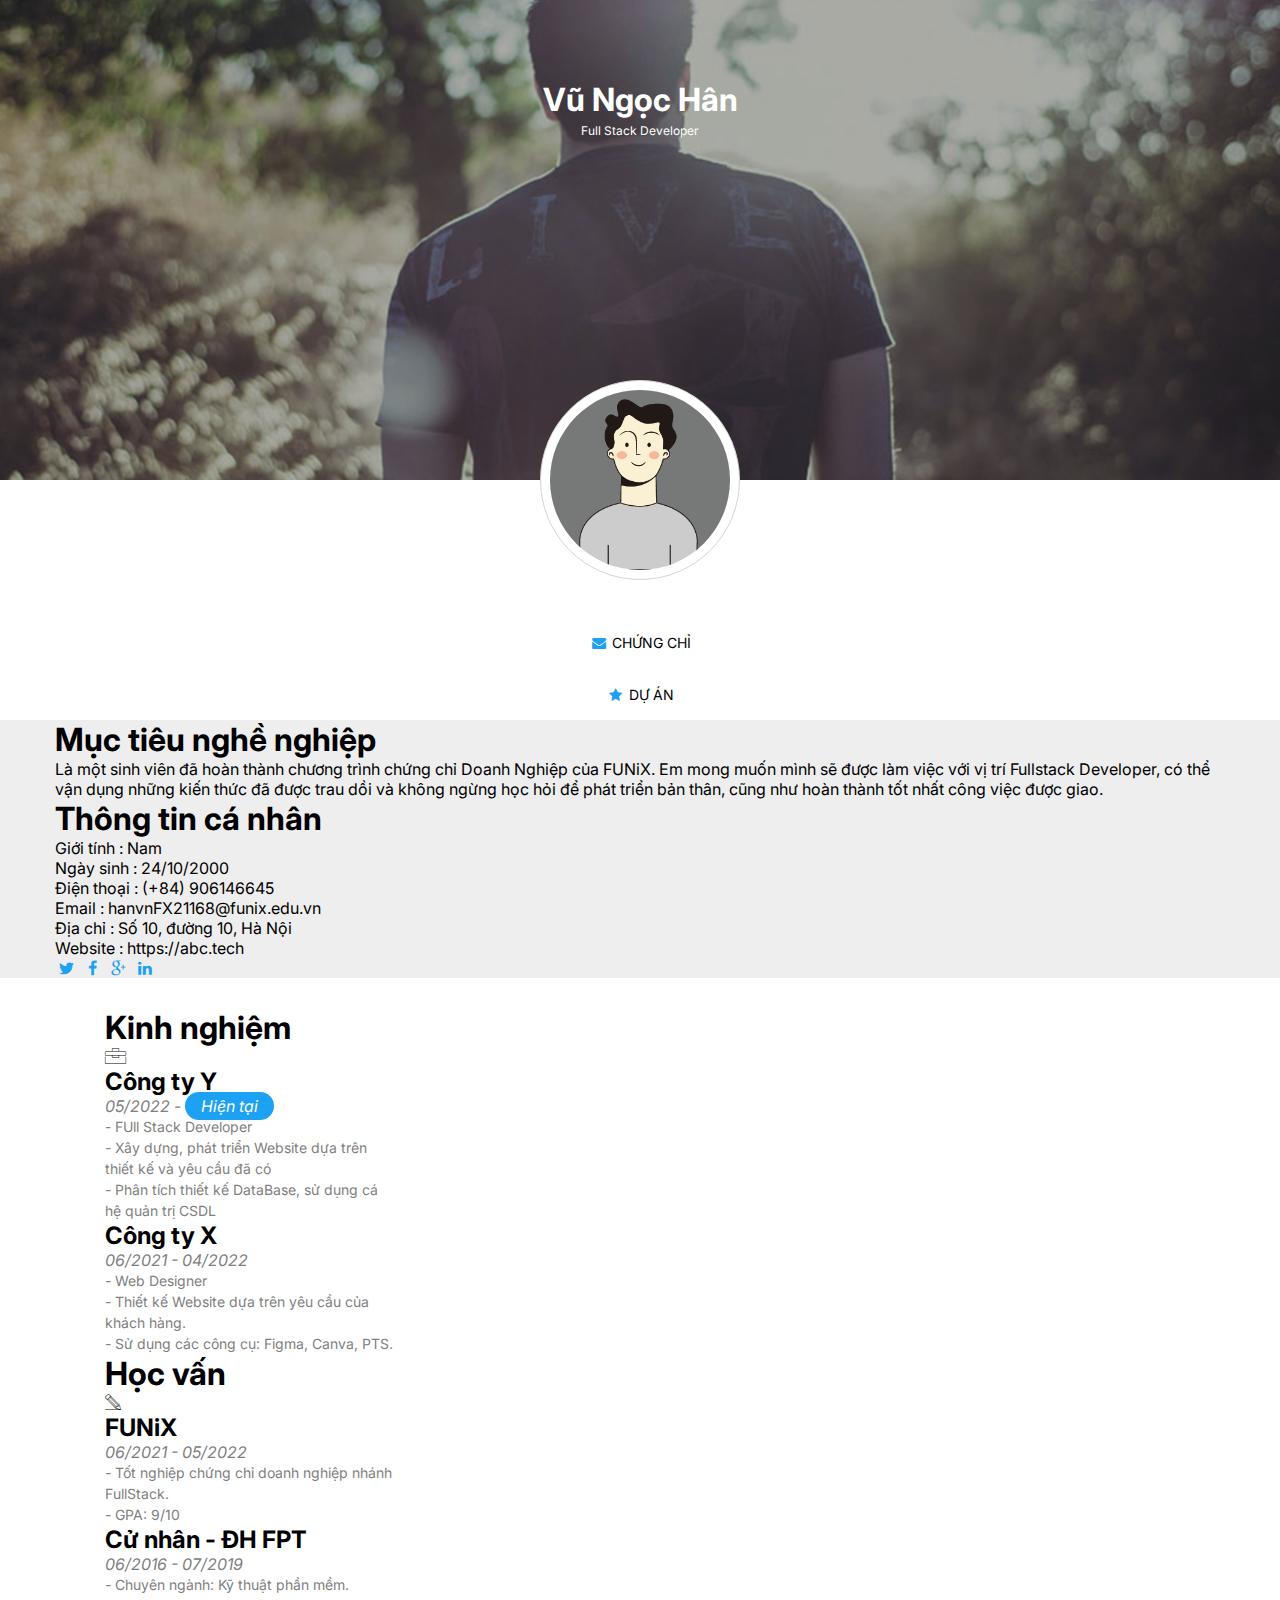
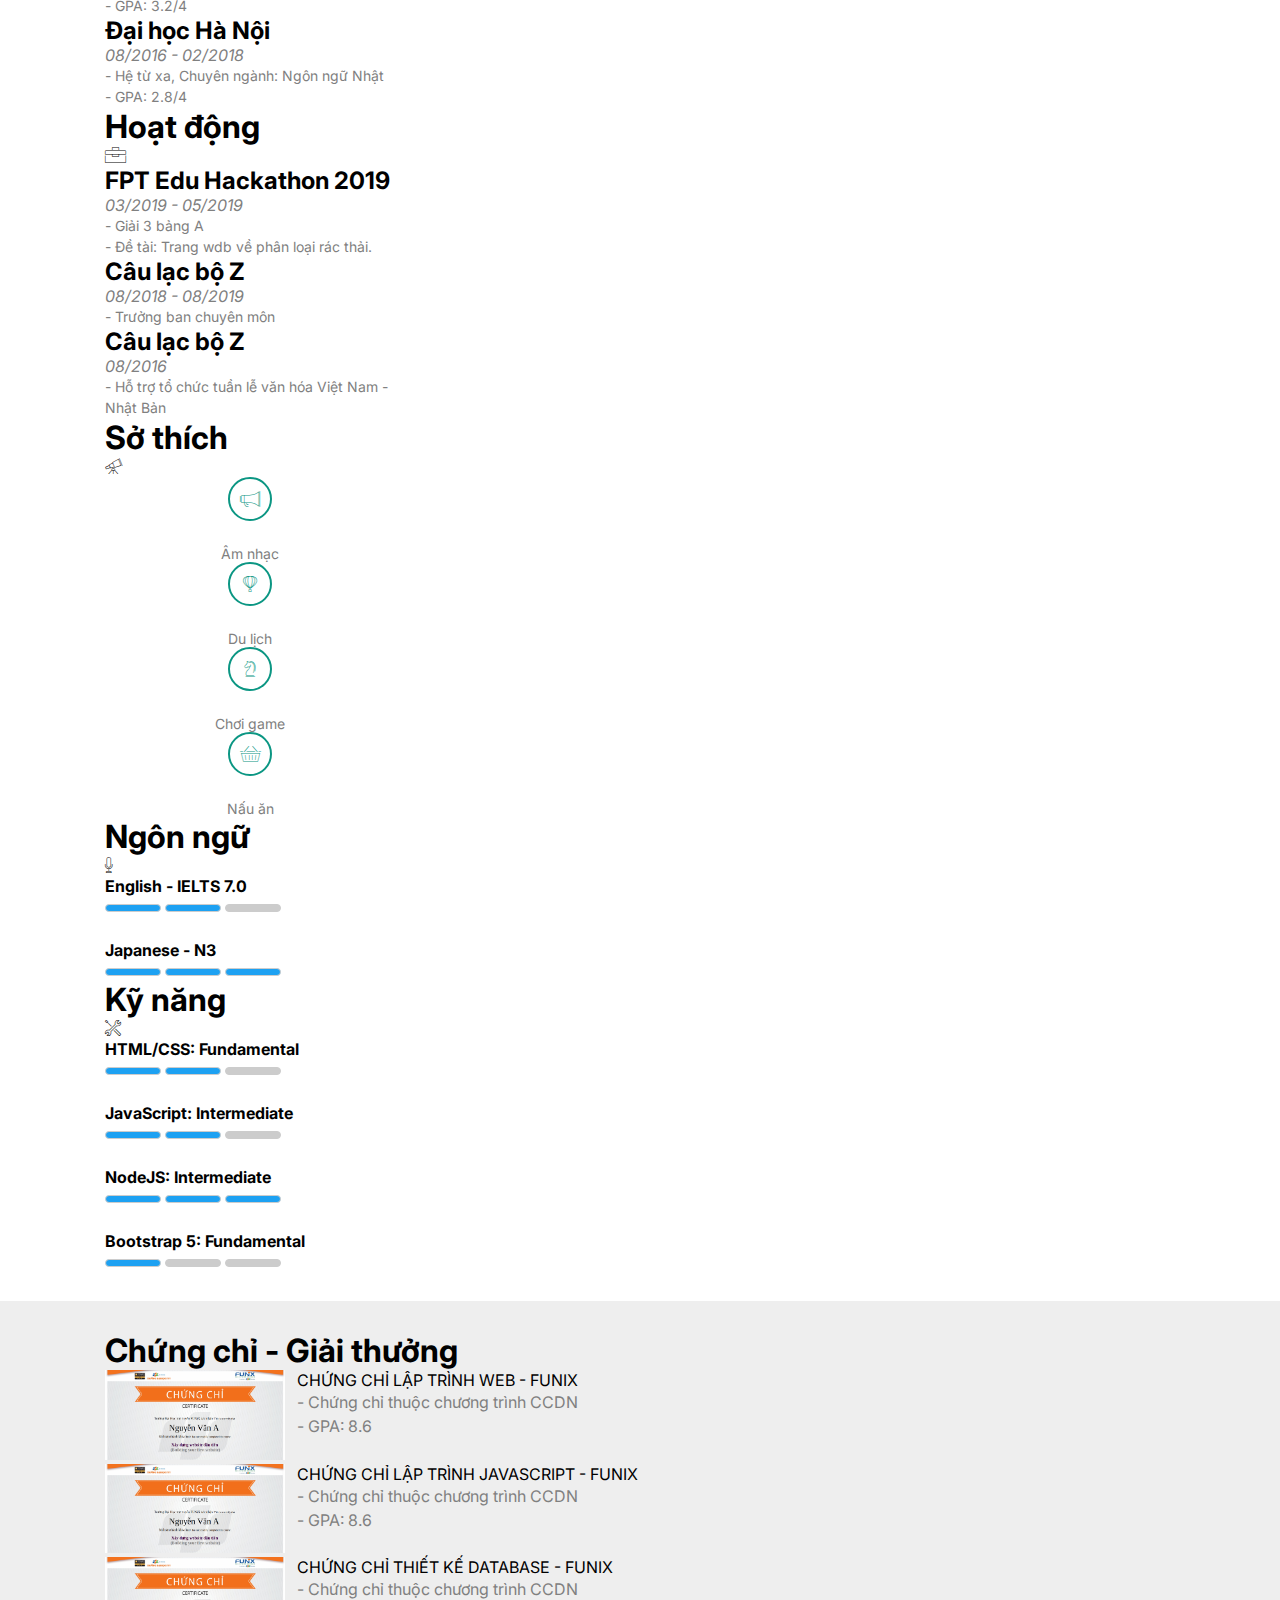
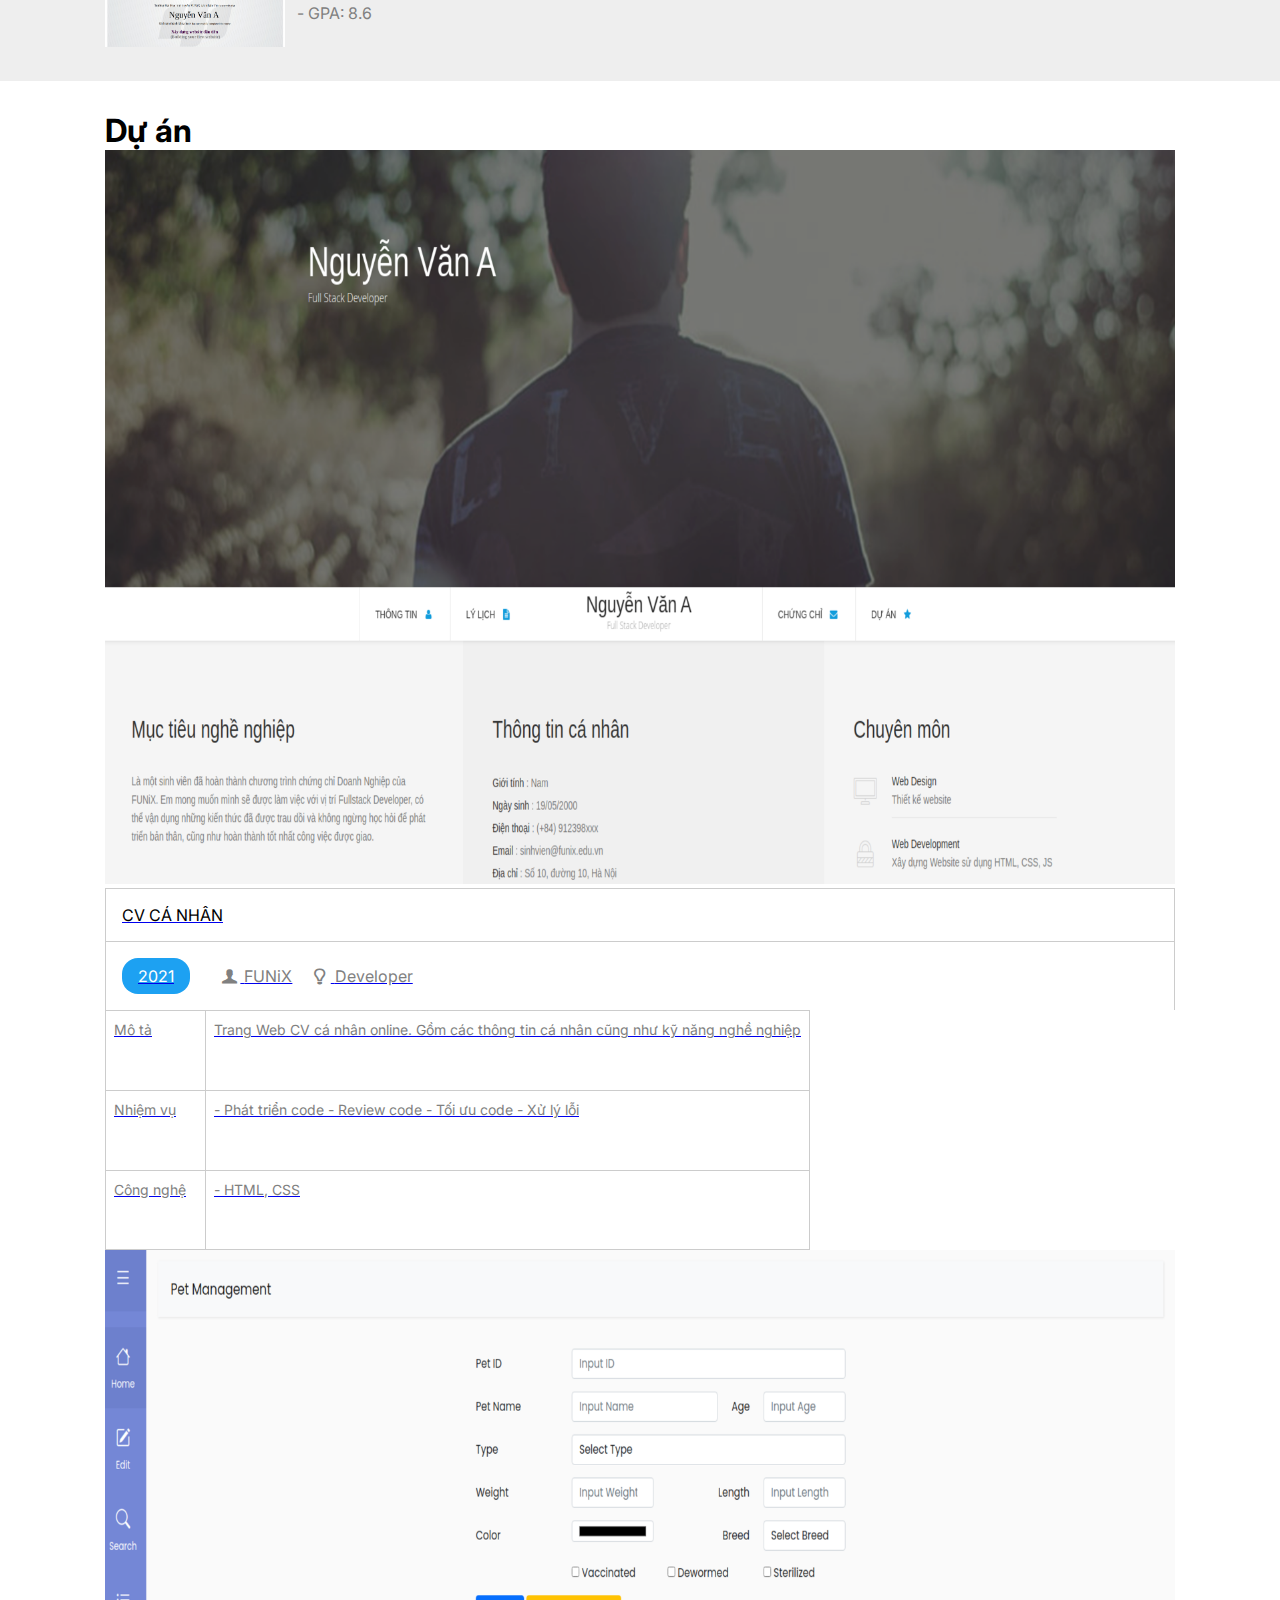
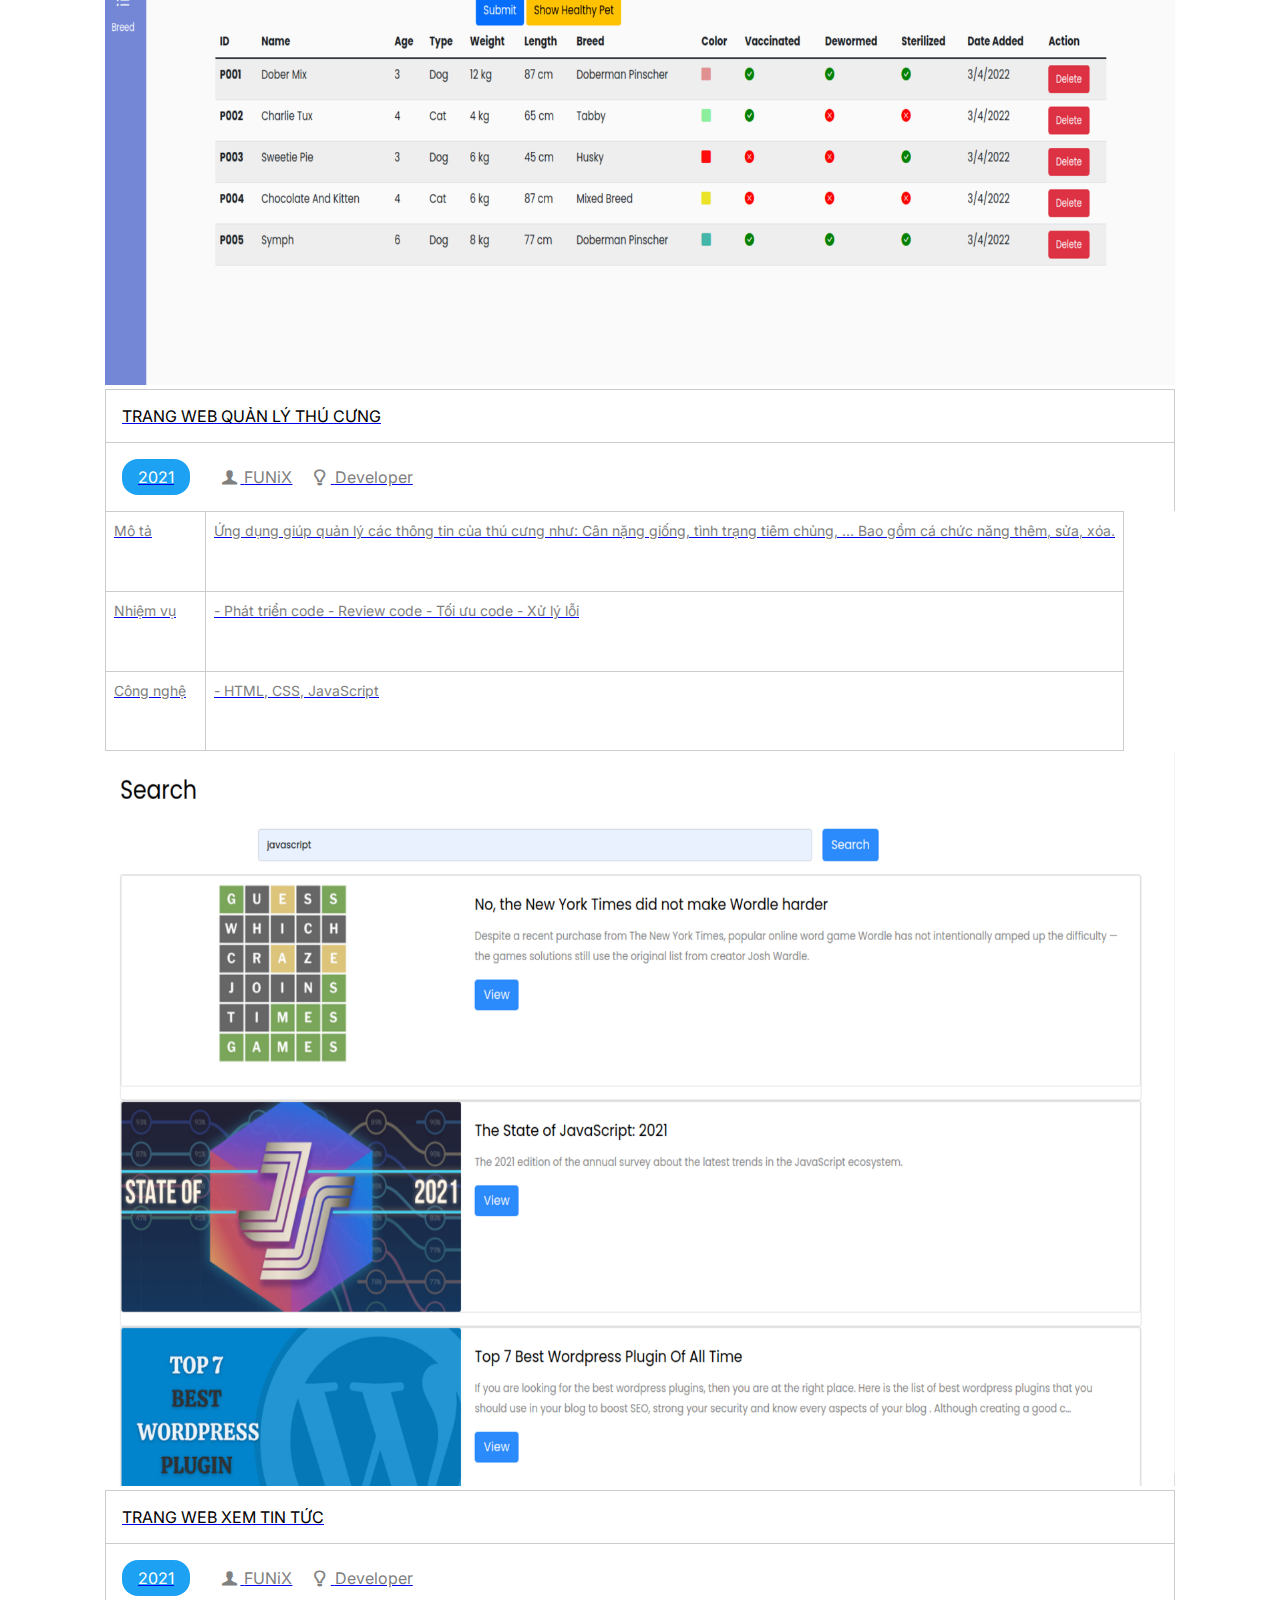
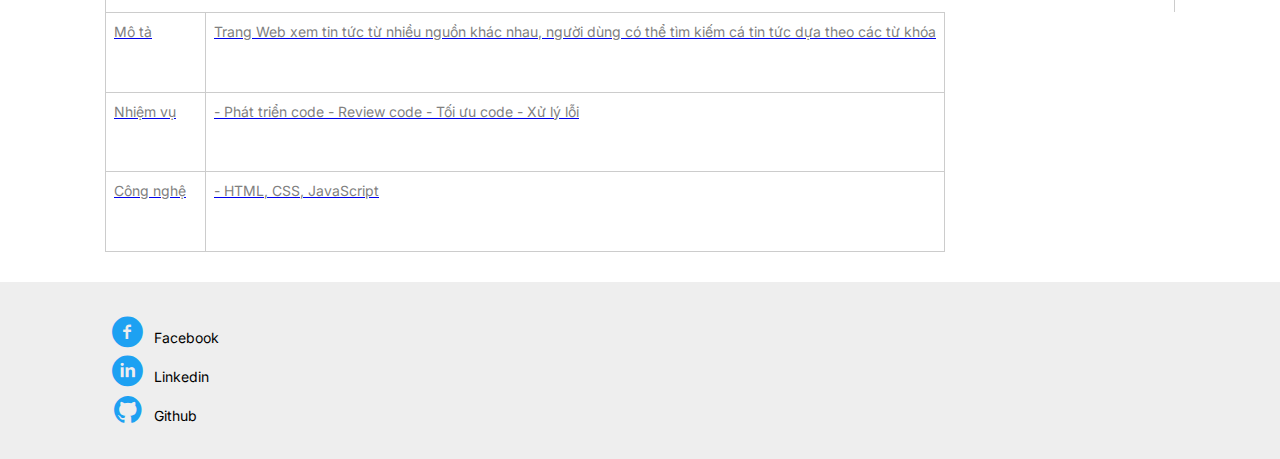
<file: index.html>
<!DOCTYPE html>
<html lang="en">
    <head>
        <meta charset="UTF-8" />
        <meta http-equiv="X-UA-Compatible" content="IE=edge" />
        <meta name="viewport" content="width=device-width, initial-scale=1.0" />
        <link rel="stylesheet" href="./css/laptop.css" />
        <link rel="stylesheet" href="./css/tablet.css">
        <link rel="stylesheet" href="./css/mobile.css">
        <link rel="stylesheet" href="./css/font.css" />
       
        <link rel="preconnect" href="https://fonts.googleapis.com">
        <link rel="preconnect" href="https://fonts.googleapis.com">
        <link rel="preconnect" href="https://fonts.gstatic.com" crossorigin>
        <!-- google font -->
        <link href="https://fonts.googleapis.com/css2?family=Inter:wght@500&family=Raleway:wght@300;400&family=Rubik:ital,wght@0,400;0,500;1,700&display=swap" rel="stylesheet">
        <!-- bootstrap 5 -->
        <link href="https://cdn.jsdelivr.net/npm/bootstrap@5.0.2/dist/css/bootstrap.min.css" rel="stylesheet" integrity="sha384-EVSTQN3/azprG1Anm3QDgpJLIm9Nao0Yz1ztcQTwFspd3yD65VohhpuuCOmLASjC" crossorigin="anonymous">
        <title>Assignment 03</title>
    </head>
    <body>
        <div id="banner" style="padding: 50px">
            <div class="banner-content">
                <h1 class="fs-2">Vũ Ngọc Hân</h1>
                <span>Full Stack Developer</span>
            </div>
        </div>

        <section id="nav-bar">
            <nav class="d-flex justify-content-center align-items-center">
                <div class="container-content d-flex justify-content-center align-items-center">
                        <div class="container-content-item border">
                            <a href="#job-info">
                                <i class="icon-user icon-color"></i>
                                Thông tin
                            </a>
                        </div>
                        <div class="container-content-item border border-start-0">
                            <a href="#about">
                                <i class="icon-doc-text-inv icon-color"></i>
                                Lý lịch
                            </a>
                        </div>
                        <div class="container-content-item">
                            <div class="user-info-img">
                                <img
                                    class="user-info-link"
                                    src="images/default-avatar.webp"
                                    alt="avt"
                                />
                            </div>
                        </div>
                        <div class="container-content-item border">
                            <a href="#certificate">
                                <i class="icon-mail-alt icon-color"></i>
                                Chứng chỉ
                            </a>
                        </div>
                        <div class="container-content-item border border-start-0">
                            <a href="#project">
                                <i class="icon-star-1 icon-color"></i>
                                Dự Án
                            </a>
                        </div>
                    </tr>
                </div>
            </nav>
        </section>

        <section id="about" class="my-5 bg-grey">
            <div class="container container-about">
                <div class="row justify-content-center align-items-start ">
                    <div id="target" class="col-lg-6 col-md-6 col-sm-12 ">
                        <h1 class="mb-4 pt-5 fs-2">Mục tiêu nghề nghiệp</h1>
                        <p class="text-muted lh-base">
                            Là một sinh viên đã hoàn thành chương trình chứng chỉ
                            Doanh Nghiệp của FUNiX. Em mong muốn mình sẽ được làm
                            việc với vị trí Fullstack Developer, có thể vận dụng
                            những kiến thức đã được trau dồi và không ngừng học hỏi
                            để phát triển bản thân, cũng như hoàn thành tốt nhất
                            công việc được giao.
                        </p>
                    </div>
                    <div id="personal-info" class="col-lg-6 col-md-6 col-sm-12 border-start ps-5">
                        <h1 class="mb-4 pt-5  fs-2">Thông tin cá nhân</h1>
                        <ul class="info text-muted lh-base ">
                            <li><span class="fw-bold text-dark">Giới tính</span> : Nam</li>
                            <li><span class="fw-bold text-dark">Ngày sinh</span> : 24/10/2000</li>
                            <li><span class="fw-bold text-dark">Điện thoại</span> : (+84) 906146645</li>
                            <li><span class="fw-bold text-dark">Email</span> : hanvnFX21168@funix.edu.vn</li>
                            <li><span class="fw-bold text-dark">Địa chỉ</span> : Số 10, đường 10, Hà Nội</li>
                            <li><span class="fw-bold text-dark">Website</span> : https://abc.tech</li>
                        </ul>
                        <div class="info-icon p-4 icon-color">
                            <i class="icon-twitter"></i>
                            <i class="icon-facebook"></i>
                            <i class="icon-gplus"></i>
                            <i class="icon-linkedin"></i>
                        </div>
                    </div>
                </div>
            </div>
        </section>

        <section id="job-info">
            <div class="container">
                <div class="row container-job-info  ">
                        <!-- experience -->
                        <div class="container-job-item d-flex flex-column  gap-3 border col-lg-4 col-md-6 order-md-0 col-sm-12 m-2 p-3">
                            <div class="d-flex justify-content-between align-items-center">
                                <h1 class="fs-2">Kinh nghiệm</h1>
                                <span>
                                    <i class="ic-toolbox fs-1"></i>
                                </span>
                            </div>
                            <div class="job-info-place d-flex flex-column gap-2">
                                <h2 class="fs-5"> Công ty Y</h2>
                                <div class="place-worktime">
                                    05/2022 - <span>Hiện tại</span>
                                </div>
                                <div class="place-job">
                                    <div>- FUll Stack Developer</div>
                                    <div>
                                        - Xây dựng, phát triển Website dựa trên thiết kế
                                        và yêu cầu đã có
                                    </div>
                                    <div>
                                        - Phân tích thiết kế DataBase, sử dụng cá hệ
                                        quản trị CSDL
                                    </div>
                                </div>
                            </div>
                            <div class="job-info-place d-flex flex-column gap-2">
                                <h2 class="fs-5">Công ty X</h2>
                                <div class="place-worktime">06/2021 - 04/2022</div>
                                <div class="place-job">
                                    <div>- Web Designer</div>
                                    <div>
                                        - Thiết kế Website dựa trên yêu cầu của khách
                                        hàng.
                                    </div>
                                    <div>- Sử dụng các công cụ: Figma, Canva, PTS.</div>
                                </div>
                            </div>
                        </div>
                        <!-- education -->
                        <div class="container-job-item d-flex flex-column  gap-3 border col-lg-4 col-md-6 order-md-3 col-sm-12 m-2 p-3">
                            <div class="d-flex justify-content-between align-items-center">
                                <h1 class="fs-2">Học vấn</h1>
                                <span><i class="ic-pencil fs-1"></i></span>
                            </div>
                            <div class="job-info-place d-flex flex-column gap-2">
                                <h2 class="fs-5">FUNiX</h2>
                                <div class="place-worktime">06/2021 - 05/2022</div>
                                <div class="place-job">
                                    <div>
                                        - Tốt nghiệp chứng chỉ doanh nghiệp nhánh
                                        FullStack.
                                    </div>
                                    <div>- GPA: 9/10</div>
                                </div>
                            </div>
                            <div class="job-info-place d-flex flex-column gap-2">
                                <h2 class="fs-5">Cử nhân - ĐH FPT</h2>
                                <div class="place-worktime">06/2016 - 07/2019</div>
                                <div class="place-job">
                                    <div>- Chuyên ngành: Kỹ thuật phần mềm.</div>
                                    <div>- GPA: 3.2/4</div>
                                </div>
                            </div>
                            <div class="job-info-place d-flex flex-column gap-2">
                                <h2 class="fs-5">Đại học Hà Nội</h2>
                                <div class="place-worktime">08/2016 - 02/2018</div>
                                <div class="place-job">
                                    <div>- Hệ từ xa, Chuyên ngành: Ngôn ngữ Nhật</div>
                                    <div>- GPA: 2.8/4</div>
                                </div>
                            </div>
                        </div>
                        <!-- activity -->
                        <div class="container-job-item d-flex flex-column  gap-3 border col-lg-4 col-md-6 order-md-1 col-sm-12 m-2 p-3">
                            <div class="d-flex justify-content-between align-items-center">
                                <h1 class="fs-2">Hoạt động</h1>
                                <span><i class="ic-toolbox fs-1"></i></span>
                            </div>
                            <div class="job-info-place d-flex flex-column gap-2">
                                <h2 class="fs-5">FPT Edu Hackathon 2019</h2>
                                <div class="place-worktime">03/2019 - 05/2019</div>
                                <div class="place-job">
                                    <div>- Giải 3 bảng A</div>
                                    <div>
                                        - Đề tài: Trang wdb về phân loại rác thải.
                                    </div>
                                </div>
                            </div>
                            <div class="job-info-place d-flex flex-column gap-2">
                                <h2 class="fs-5">Câu lạc bộ Z</h2>
                                <div class="place-worktime">08/2018 - 08/2019</div>
                                <div class="place-job">
                                    <div>- Trưởng ban chuyên môn</div>
                                </div>
                            </div>
                            <div class="job-info-place d-flex flex-column gap-2">
                                <h2 class="fs-5">Câu lạc bộ Z</h2>
                                <div class="place-worktime">08/2016</div>
                                <div class="place-job">
                                    <div>
                                        - Hỗ trợ tổ chức tuần lễ văn hóa Việt Nam - Nhật
                                        Bản
                                    </div>
                                </div>
                            </div>
                        </div>
                        <!-- hobbies -->
                        <div class="container-job-item d-flex flex-column  gap-3 border col-lg-4 col-md-6 order-md-5 col-sm-12 m-2 p-3">
                            <div class="d-flex justify-content-between align-items-center">
                                <h1 class="fs-2">Sở thích</h1>
                                <span><i class="ic-telescope fs-1"></i></span>
                            </div>
                            <div class="job-info-place">
                                <div class="hobbies-items d-flex justify-content-between">
                                    <div class="hobbies-item">
                                        <div class="hobby-item-icon">
                                            <i class="ic-megaphone"></i>
                                        </div>
                                        <div class="hobby-item-name">Âm nhạc</div>
                                    </div>
                                    <div class="hobbies-item">
                                        <div class="hobby-item-icon">
                                            <i class="ic-hotairballoon"></i>
                                        </div>
                                        <div class="hobby-item-name">Du lịch</div>
                                    </div>
                                    <div class="hobbies-item">
                                        <div class="hobby-item-icon">
                                            <i class="ic-strategy"></i>
                                        </div>
                                        <div class="hobby-item-name">Chơi game</div>
                                    </div>
                                    <div class="hobbies-item">
                                        <div class="hobby-item-icon">
                                            <i class="ic-basket"></i>
                                        </div>
                                        <div class="hobby-item-name">Nấu ăn</div>
                                    </div>
                                </div>
                            </div>
                        </div>
                        <!-- languages -->
                        <div class="container-job-item d-flex flex-column  gap-3 border col-lg-4 col-md-6 order-md-4 col-sm-12 m-2 p-3">
                            <div class="d-flex justify-content-between align-items-center">
                                <h1 class="fs-2">Ngôn ngữ</h1>
                                <span><i class="ic-mic fs-1"></i></span>
                            </div>
                            <div class="language-items">
                                <div class="language-item">
                                    <div class="language-name">English - IELTS 7.0</div>
                                    <div class="language-score">
                                        <span class="score score-active"></span>
                                        <span class="score score-active"></span>
                                        <span class="score"></span>
                                    </div>
                                </div>
                                <div class="language-item">
                                    <div class="language-name">Japanese - N3</div>
                                    <div class="language-score">
                                        <span class="score score-active"></span>
                                        <span class="score score-active"></span>
                                        <span class="score score-active"></span>
                                    </div>
                                </div>
                            </div>
                        </div>
                        <!-- skill -->
                        <div class="container-job-item d-flex flex-column  gap-3 border col-lg-4 col-md-6 order-md-2 col-sm-12 m-2 p-3">
                            <div class="d-flex justify-content-between align-items-center">
                                <h1 class="fs-2">Kỹ năng</h1>
                                <span><i class="ic-tools-2 fs-1"></i></span>
                            </div>
                            <div class="language-items">
                                <div class="language-item">
                                    <div class="language-name">
                                        HTML/CSS: Fundamental
                                    </div>
                                    <div class="language-score">
                                        <span class="score score-active"></span>
                                        <span class="score score-active"></span>
                                        <span class="score"></span>
                                    </div>
                                </div>
                                <div class="language-item">
                                    <div class="language-name">
                                        JavaScript: Intermediate
                                    </div>
                                    <div class="language-score">
                                        <span class="score score-active"></span>
                                        <span class="score score-active"></span>
                                        <span class="score"></span>
                                    </div>
                                </div>
                                <div class="language-item">
                                    <div class="language-name">
                                        NodeJS: Intermediate
                                    </div>
                                    <div class="language-score">
                                        <span class="score score-active"></span>
                                        <span class="score score-active"></span>
                                        <span class="score score-active"></span>
                                    </div>
                                </div>
                                <div class="language-item">
                                    <div class="language-name">
                                        Bootstrap 5: Fundamental
                                    </div>
                                    <div class="language-score">
                                        <span class="score score-active"></span>
                                        <span class="score"></span>
                                        <span class="score"></span>
                                    </div>
                                </div>
                            </div>
                        </div>
                </div>
            </div>
        </section>
        <!-- certificate -->
        <section id="certificate" class="bg-grey">
            <div class="container d-flex flex-column gap-3">
                <h1 class="section-title fs-2">Chứng chỉ - Giải thưởng</h1>
                <div class="certificate-items row flex-wrap">
                    <div class="certificate-item p-4 col-lg-6 col-md-6 col-sm-12 border-bottom border-warning">
                        <div class="certificate-item-img">
                            <img
                                class="certificate-item-img-link"
                                src="images/Cert_WEB.png"
                                alt="certificate"
                            />
                        </div>
                        <div class="certificate-item-content d-flex flex-column gap-2">
                            <div class="certificate-content-name">
                                <div>chứng chỉ lập trình web - funix</div>
                            </div>
                            <div class="certificate-content">
                                <div>- Chứng chỉ thuộc chương trình CCDN</div>
                                <div>- GPA: 8.6</div>
                            </div>
                        </div>
                    </div>
                    <div class="certificate-item p-4 col-lg-6 col-md-6 col-sm-12 border-bottom border-warning">
                        <div class="certificate-item-img">
                            <img
                                class="certificate-item-img-link"
                                src="images/Cert_WEB.png"
                                alt="certificate"
                            />
                        </div>
                        <div class="certificate-item-content d-flex flex-column gap-2">
                            <div class="certificate-content-name">
                                <div>chứng chỉ lập trình JavaScript - funix</div>
                            </div>
                            <div class="certificate-content">
                                <div>- Chứng chỉ thuộc chương trình CCDN</div>
                                <div>- GPA: 8.6</div>
                            </div>
                        </div>
                    </div>
                    <div class="certificate-item p-4 col-lg-6 col-md-6 col-sm-12">
                        <div class="certificate-item-img">
                            <img
                                class="certificate-item-img-link"
                                src="images/Cert_WEB.png"
                                alt="certificate"
                            />
                        </div>
                        <div class="certificate-item-content d-flex flex-column gap-2">
                            <div class="certificate-content-name">
                                <div>chứng chỉ thiết kế database - funix</div>
                            </div>
                            <div class="certificate-content">
                                <div>- Chứng chỉ thuộc chương trình CCDN</div>
                                <div>- GPA: 8.6</div>
                            </div>
                        </div>
                    </div>
                </div>
            </div>
        </section>
        <!-- project -->
        <section id="project" class="my-5">
            <div class="container d-flex flex-column justify-content-center gap-2">
                <h1 class="section-title fs-2">Dự án</h1>
                <div class="project-items justify-content-center row flex-nowrap">
                    <!-- project 1 -->
                    <div class="project-item col-lg-4 col-md-4 m-2 ">
                            <a href="project1.html" class="text-decoration-none">
                                <div class="project-item-img">
                                    <img
                                        class="project-item-img-link"
                                        src="images/project_1.png"
                                        alt="project-img"
                                    />
                                </div>
                                <div class="project-item-name">cv cá nhân</div>
                                <div class="project-item-info">
                                    <div class="item-info-time">2021</div>
                                    <div class="item-info-person ">
                                        <div class="item-info-place">
                                            <span><i class="icon-user-1"></i></span>
                                            <span> FUNiX</span>
                                        </div>
                                        <div class="item-info-position">
                                            <span><i class="icon-lamp"></i></span>
                                            <span> Developer</span>
                                    </div>
                                    </div>
                                </div>
                                <div class="project-item-description">
                                    <table class="table-description">
                                        <tr>
                                            <td>Mô tả</td>
                                            <td>
                                                Trang Web CV cá nhân online. Gồm các
                                                thông tin cá nhân cũng như kỹ năng nghề
                                                nghiệp
                                            </td>
                                        </tr>
                                        <tr>
                                            <td>Nhiệm vụ</td>
                                            <td>
                                                - Phát triển code - Review code - Tối ưu
                                                code - Xử lý lỗi
                                            </td>
                                        </tr>
                                        <tr>
                                            <td class="table-tablet table-mobile">Công nghệ</td>
                                            <td class="table-tablet table-mobile">- HTML, CSS</td>
                                        </tr>
                                    </table>
                                </div>
                            </a>
                    </div>
                    <!-- project 2 -->
                    <div class="project-item col-lg-4 col-md-4 m-2">
                        <a href="project2.html" class="text-decoration-none">
                            <div class="project-item-img">
                                <img
                                    class="project-item-img-link"
                                    src="images/project_2.png"
                                    alt="project-img"
                                />
                            </div>
                            <div class="project-item-name">
                                trang web quản lý thú cưng
                            </div>
                            <div class="project-item-info">
                                <div class="item-info-time">2021</div>
                                <div class="item-info-person">
                                    <div class="item-info-place">
                                        <span><i class="icon-user-1"></i></span>
                                        <span> FUNiX</span>
                                    </div>
                                    <div class="item-info-position">
                                        <span><i class="icon-lamp"></i></span>
                                        <span> Developer</span>
                                    </div>
                                </div>
                            </div>
                            <div class="project-item-description">
                                <table class="table-description">
                                    <tr>
                                        <td>Mô tả</td>
                                        <td>
                                            Ứng dụng giúp quản lý các thông tin của
                                            thú cưng như: Cân nặng giống, tình trạng
                                            tiêm chủng, ... Bao gồm cá chức năng
                                            thêm, sửa, xóa.
                                        </td>
                                    </tr>
                                    <tr>
                                        <td>Nhiệm vụ</td>
                                        <td>
                                            - Phát triển code - Review code - Tối ưu
                                            code - Xử lý lỗi
                                        </td>
                                    </tr>
                                    <tr>
                                        <td>Công nghệ</td>
                                        <td>- HTML, CSS, JavaScript</td>
                                    </tr>
                                </table>
                            </div>
                        </a>
                    </div>
                    <!-- project 3 -->
                    <div class="project-item col-lg-4 col-md-4 m-2">
                        <a href="project3.html" class="text-decoration-none">
                            <div class="project-item-img">
                                <img
                                    class="project-item-img-link"
                                    src="images/project_3.png"
                                    alt="project-img"
                                />
                            </div>
                            <div class="project-item-name">
                                Trang web xem tin tức
                            </div>
                            <div class="project-item-info">
                                <div class="item-info-time">2021</div>
                                <div class="item-info-person">
                                    <div class="item-info-place">
                                        <span><i class="icon-user-1"></i></span>
                                        <span> FUNiX</span>
                                    </div>
                                    <div class="item-info-position">
                                        <span><i class="icon-lamp"></i></span>
                                        <span> Developer</span>
                                    </div>
                                </div>
                            </div>
                            <div class="project-item-description">
                                <table class="table-description">
                                    <tr>
                                        <td>Mô tả</td>
                                        <td>
                                            Trang Web xem tin tức từ nhiều nguồn
                                            khác nhau, người dùng có thể tìm kiếm cá
                                            tin tức dựa theo các từ khóa
                                        </td>
                                    </tr>
                                    <tr>
                                        <td>Nhiệm vụ</td>
                                        <td>
                                            - Phát triển code - Review code - Tối ưu
                                            code - Xử lý lỗi
                                        </td>
                                    </tr>
                                    <tr>
                                        <td>Công nghệ</td>
                                        <td>- HTML, CSS, JavaScript</td>
                                    </tr>
                                </table>
                            </div>
                        </a>
                    </div>
                </div>
            </div>
        </section>

        <section id="footer" class="bg-grey">
            <div class="container">
                <ul class="footer-items d-flex gap-3 text-muted justify-content-center align-items-center">
                    <li class="footer-item d-flex justify-content-center align-items-center">
                        <i class="icon-facebook-circled footer-item-icon icon-color fs-1"></i>
                        <span> Facebook </span>
                    </li>
                    <li class="footer-item d-flex justify-content-center align-items-center">
                        <i class="icon-linkedin-circled footer-item-icon icon-color fs-1"></i>
                        <span> Linkedin </span>
                    </li>
                    <li class="footer-item d-flex justify-content-center align-items-center">
                        <i class="icon-github-circled footer-item-icon icon-color fs-1"></i>
                        <span> Github </span>
                    </li>
                </ul>
            </div>
        </section>
        <!-- bootstrap 5 -->
        <script src="https://cdn.jsdelivr.net/npm/bootstrap@5.0.2/dist/js/bootstrap.bundle.min.js" integrity="sha384-MrcW6ZMFYlzcLA8Nl+NtUVF0sA7MsXsP1UyJoMp4YLEuNSfAP+JcXn/tWtIaxVXM" crossorigin="anonymous"></script>
    </body>
</html>
</file>
<file: css/laptop.css>
* {
    margin: 0px;
    padding: 0;
    box-sizing: border-box;
    font-family: "Inter", sans-serif;
}

.icon-color{
    color: #1da1f2;
}

.bg-grey {
    background: #eee;
}

section > .container {
    width: 1170px;
    margin: auto;
    display: block;

    padding: 30px 50px;
}

/* banner */
#banner {
    background: linear-gradient(rgba(0, 0, 0, 0.3), rgba(0, 0, 0, 0.3)),
        url("../images/banner.jpg") top/cover no-repeat rgb(0, 0, 0, 0.6);
    width: 100vw;
    height: 480px;
    position: relative;
}

#banner .banner-content {
    color: white;
    position: absolute;
    text-align: center;
    left: 50%;
    top: 50px;
    transform: translate(-50%, 50%);
}

#banner .banner-content span {
    font-size: 12px;
}

/* navbar */
#nav-bar {
    text-align: center;
}

#nav-bar .container-content {
    width: 100%;
    position: relative;
}

#nav-bar .container-content-item {
    padding: 16px 14px;
    min-width: 150px;
}

#nav-bar .container-content-item a {
    text-decoration: none;
    color: black;
    text-transform: uppercase;
    font-size: 14px;
}

#nav-bar .container-content-item:nth-of-type(3) {
    border: none;
    min-width: 300px;
}

#nav-bar .container-content-item .user-info-img {
    position: absolute;
    width: 200px;
    height: 200px;
    background-color: white;
    border-radius: 50%;
    border: 1px solid #d6d4ce;
    display: flex;
    justify-content: center;
    align-items: center;
    top: 0;
    left: 50%;
    transform: translate(-50%, -50%);
}

#nav-bar .user-info-link {
    width: 180px;
    height: 180px;
    border-radius: 50%;
}

/* target and infomation */
#about .container-about{
  padding: 0 ;
}

#personal-info h1{
    padding: 0;
}

#personal-info .info {
    list-style: none;
    padding: 0;
}


/* job-infor */
.container-job-info{
    justify-content:center
}


.container-job-info .container-job-item{
    max-width: 290px;
    width: 100%;
}

.job-info-place .place-worktime {
    color: grey;
    font-style: italic;
}

.job-info-place .place-worktime span {
    color: white;
    background-color: #1da1f2;
    border-radius: 16px;
    padding: 4px 16px;
}

.job-info-place .place-job {
    line-height: 1.5;
    color: grey;
    font-size: 14px;
}

/* hobbies */
.hobbies-item .hobby-item-icon {
    border-radius: 50%;
    border: 2px solid rgb(11, 150, 131);
    padding: 8px;
}

.hobbies-item .hobby-item-icon i {
    color: rgb(11, 150, 131);
    display: flex;
    justify-content: center;
    align-items: center;
    width: 24px;
    height: 24px;
}

.hobbies-item .hobby-item-name {
    font-size: 14px;
    padding-top: 24px;
    color: grey;
}

.hobbies-item {
    display: flex;
    flex-direction: column;
    justify-content: center;
    align-items: center;
}

/* language */
.language-items {
    display: flex;
    flex-direction: column;
    gap: 24px;
}

.language-items .language-item {
    font-weight: bold;
}

.language-name {
    font-size: 16px;
}

.score {
    display: inline-block;
    height: 8px;
    width: 56px;
    border: 1px solid #ccc;
    border-radius: 8px;
    background-color: #ccc;
}

.score-active {
    background-color: #1da1f2;
}

/* certificate */
.certificate-item{
    display: flex;
    gap: 12px;
}

.certificate-item-img {
    width: 180px;
    height: 100%;
}

.certificate-item-img-link {
    width: 100%;
    height: 100%;
}

.certificate-content-name {
    text-transform: uppercase;
    font-size: 16px;
}

.certificate-content {
    line-height: 1.5;
    color: grey;
}

/* project */
.project-item{
    height: 100%;
    width: fit-content;
}

.project-item .project-item-img {
    width: 100%;
    height: auto;
}

.project-item-img-link {
    width: 100%;
    height: 100%;
}

.project-item-name {
    font-size: 16px;
    text-transform: uppercase;
    color:black;
    padding: 16px;
    border: 1px solid #ccc;
}

.project-item-info {
    display: flex;
    align-items: center;
    padding: 16px;
    font-size: 16px;
    border: 1px solid #ccc;
    color: gray;
    border-width: 0 1px;
    gap: 12px;
}

.item-info-person{
    display: flex;
}

.item-info-time {
    background-color: #1da1f2;
    padding: 8px 16px;
    border-radius: 16px;
    color: #fff;
}

.item-info-place {
    margin: 0 16px;
}


.project-item-description .table-description {
    color: gray;
    border-collapse: collapse;
    font-size: 14px;
    line-height: 1.5;
    min-height: 240px;
    height: 100%;
}


.project-item-description .table-description tr,
td {
    vertical-align: top;
    border: 1px solid #ccc;
    padding: 8px;

}

.project-item-description .table-description tr td:first-child {
    min-width: 100px;
}

/* footer */

#footer .container .footer-items {
    list-style: none;
}

.footer-item {
    font-size: 14px;
    cursor: pointer;
}

.footer-item-icon {
    color: #1da1f2;
    font-size: 32px;
}
</file>
<file: css/tablet.css>
@media (max-width: 992px) {
    /* nav bar */
    #nav-bar .container-content-item .user-info-img {
        display: none;
    }

    #nav-bar .container-content-item:nth-of-type(3) {
        border: 1px solid #dee2e6;
        padding: 28px 14px !important;
        min-width: 50px;
    }

    /* job infor */

    #job-info .hobbies-items {
        flex-wrap: wrap;
    }

    #job-info .hobbies-item {
        min-width: 70px;
        padding: 8px 0;
    }

    /* certificate */
    .certificate-item {
        flex-direction: column;
        gap: 12px;
    }

    /* project */
    .project-item-info {
        align-items: flex-start;
        font-size: 14px;
    }

    .item-info-person {
        flex-direction: column;
        align-items: flex-start;
    }

    .item-info-place {
        display: flex;
        margin: 0;
    }

    .item-info-position {
        display: flex;
    }

    .project-item-description .table-description {
        min-height: 409px;
        height: 100%;
    }

    .project-item-description .table-description tr {
        height: 100%;
    }

    .project-item-description .table-description tr td:first-child {
        min-width: 70px;
    }

    .table-tablet {
        padding-bottom: 116px;
    }
}
</file>
<file: css/mobile.css>
@media (max-width: 768px) {
    /* nav bar */
    #nav-bar .container-content {
        flex-direction: column;
        align-items: flex-start !important;
        margin: 0 20px;
    }

    #nav-bar .container-content-item {
        border: none !important;
        display: flex;
    }

    #nav-bar .container-content-item:nth-of-type(3) {
        display: none;
    }

    /* about */

    #about .container{
        width: 100%;
    }

    #target {
        padding: 0 40px;
    }

    #personal-info {
        padding: 0 40px ;
        border: none !important;
    }
    
    /* job-info */
    #job-info .container {
        width: 100%;
    }

    .container-job-info{
        justify-content: flex-start;
    }
    /* certificate */
    #certificate .container{
        width: 100%;
    }

    /* project */
    #project .container {
        width: 100%;
    }

    #project .project-items {
        flex-wrap: wrap !important;
    }

    .project-item-description .table-description {
        min-height: 22px;
        height: 100%;
    }

    .table-mobile {
        padding-bottom: 8px;
    }

    /* footer */
    #footer .container {
        width: 100%;
    }
}
</file>
<file: css/font.css>
@font-face {
	font-family: 'open_sanslight';
	src: url('../fonts/OpenSans-Light-webfont.eot');
	src: url('../fonts/OpenSans-Light-webfont.eot#iefix') format('embedded-opentype'),
		url('../fonts/OpenSans-Light-webfont.woff') format('woff'),
		url('../fonts/OpenSans-Light-webfont.ttf') format('truetype'),
		url('../fonts/OpenSans-Light-webfont.svg#open_sanslight') format('svg');
	font-weight: normal;
	font-style: normal;

}

@font-face {
	font-family: 'open_sansitalic';
	src: url('../fonts/OpenSans-Italic-webfont.eot');
	src: url('../fonts/OpenSans-Italic-webfont.eot#iefix') format('embedded-opentype'),
		url('../fonts/OpenSans-Italic-webfont.woff') format('woff'),
		url('../fonts/OpenSans-Italic-webfont.ttf') format('truetype'),
		url('../fonts/OpenSans-Italic-webfont.svg#open_sansitalic') format('svg');
	font-weight: normal;
	font-style: normal;

}

@font-face {
	font-family: 'open_sanssemibold';
	src: url('../fonts/OpenSans-Semibold-webfont.eot');
	src: url('../fonts/OpenSans-Semibold-webfont.eot#iefix') format('embedded-opentype'),
		url('../fonts/OpenSans-Semibold-webfont.woff') format('woff'),
		url('../fonts/OpenSans-Semibold-webfont.ttf') format('truetype'),
		url('../fonts/OpenSans-Semibold-webfont.svg#open_sanssemibold') format('svg');
	font-weight: normal;
	font-style: normal;

}


@font-face {
	font-family: 'open_sanslight_italic';
	src: url('../fonts/OpenSans-LightItalic-webfont.eot');
	src: url('../fonts/OpenSans-LightItalic-webfont.eot#iefix') format('embedded-opentype'),
		url('../fonts/OpenSans-LightItalic-webfont.woff') format('woff'),
		url('../fonts/OpenSans-LightItalic-webfont.ttf') format('truetype'),
		url('../fonts/OpenSans-LightItalic-webfont.svg#open_sanslight_italic') format('svg');
	font-weight: normal;
	font-style: normal;

}

@font-face {
	font-family: 'open_sansregular';
	src: url('../fonts/OpenSans-Regular-webfont.eot');
	src: url('../fonts/OpenSans-Regular-webfont.eot#iefix') format('embedded-opentype'),
		url('../fonts/OpenSans-Regular-webfont.woff') format('woff'),
		url('../fonts/OpenSans-Regular-webfont.ttf') format('truetype'),
		url('../fonts/OpenSans-Regular-webfont.svg#open_sansregular') format('svg');
	font-weight: normal;
	font-style: normal;

}


@font-face {
	font-family: 'fontello';
	src: url('../fonts/fontello.eot');
	src: url('../fonts/fontello.eot#iefix') format('embedded-opentype'),
		url('../fonts/fontello.woff') format('woff'),
		url('../fonts/fontello.ttf') format('truetype'),
		url('../fonts/fontello.svg#fontello') format('svg');
	font-weight: normal;
	font-style: normal;
}

[class^="icon-"]:before,
[class*=" icon-"]:before {
	font-family: "fontello";
	font-style: normal;
	font-weight: normal;
	speak: none;

	display: inline-block;
	text-decoration: inherit;
	width: 1em;
	margin-right: .2em;
	text-align: center;
	/* opacity: .8; */

	/* For safety - reset parent styles, that can break glyph codes*/
	font-variant: normal;
	text-transform: none;

	/* fix buttons height, for twitter bootstrap */
	line-height: 1em;

	/* Animation center compensation - margins should be symmetric */
	/* remove if not needed */
	margin-left: .2em;

	/* you can be more comfortable with increased icons size */
	/* font-size: 120%; */

	/* Font smoothing. That was taken from TWBS */
	-webkit-font-smoothing: antialiased;
	-moz-osx-font-smoothing: grayscale;

	/* Uncomment for 3D effect */
	/* text-shadow: 1px 1px 1px rgba(127, 127, 127, 0.3); */
}

.icon-emo-happy:before {
	content: '\e800';
}

/* '' */
.icon-emo-wink:before {
	content: '\e801';
}

/* '' */
.icon-emo-wink2:before {
	content: '\e802';
}

/* '' */
.icon-emo-unhappy:before {
	content: '\e803';
}

/* '' */
.icon-emo-sleep:before {
	content: '\e804';
}

/* '' */
.icon-emo-thumbsup:before {
	content: '\e805';
}

/* '' */
.icon-emo-devil:before {
	content: '\e806';
}

/* '' */
.icon-emo-surprised:before {
	content: '\e807';
}

/* '' */
.icon-emo-tongue:before {
	content: '\e808';
}

/* '' */
.icon-emo-coffee:before {
	content: '\e809';
}

/* '' */
.icon-emo-sunglasses:before {
	content: '\e80a';
}

/* '' */
.icon-emo-displeased:before {
	content: '\e80b';
}

/* '' */
.icon-emo-beer:before {
	content: '\e80c';
}

/* '' */
.icon-emo-grin:before {
	content: '\e80d';
}

/* '' */
.icon-emo-angry:before {
	content: '\e80e';
}

/* '' */
.icon-emo-saint:before {
	content: '\e80f';
}

/* '' */
.icon-emo-cry:before {
	content: '\e810';
}

/* '' */
.icon-emo-shoot:before {
	content: '\e811';
}

/* '' */
.icon-emo-squint:before {
	content: '\e812';
}

/* '' */
.icon-emo-laugh:before {
	content: '\e813';
}

/* '' */
.icon-spin1:before {
	content: '\e814';
}

/* '' */
.icon-spin2:before {
	content: '\e815';
}

/* '' */
.icon-spin3:before {
	content: '\e816';
}

/* '' */
.icon-spin4:before {
	content: '\e817';
}

/* '' */
.icon-spin5:before {
	content: '\e818';
}

/* '' */
.icon-spin6:before {
	content: '\e819';
}

/* '' */
.icon-firefox:before {
	content: '\e81a';
}

/* '' */
.icon-chrome:before {
	content: '\e81b';
}

/* '' */
.icon-opera:before {
	content: '\e81c';
}

/* '' */
.icon-ie:before {
	content: '\e81d';
}

/* '' */
.icon-crown:before {
	content: '\e81e';
}

/* '' */
.icon-crown-plus:before {
	content: '\e81f';
}

/* '' */
.icon-crown-minus:before {
	content: '\e820';
}

/* '' */
.icon-marquee:before {
	content: '\e821';
}

/* '' */
.icon-glass:before {
	content: '\e822';
}

/* '' */
.icon-music:before {
	content: '\e823';
}

/* '' */
.icon-search:before {
	content: '\e824';
}

/* '' */
.icon-mail:before {
	content: '\e825';
}

/* '' */
.icon-mail-alt:before {
	content: '\e826';
}

/* '' */
.icon-mail-squared:before {
	content: '\e827';
}

/* '' */
.icon-heart:before {
	content: '\e828';
}

/* '' */
.icon-heart-empty:before {
	content: '\e829';
}

/* '' */
.icon-star-1:before {
	content: '\e82a';
}

/* '' */
.icon-star-empty-1:before {
	content: '\e82b';
}

/* '' */
.icon-star-half:before {
	content: '\e82c';
}

/* '' */
.icon-star-half-alt:before {
	content: '\e82d';
}

/* '' */
.icon-user:before {
	content: '\e82e';
}

/* '' */
.icon-user-plus:before {
	content: '\e82f';
}

/* '' */
.icon-user-times:before {
	content: '\e830';
}

/* '' */
.icon-users:before {
	content: '\e831';
}

/* '' */
.icon-male:before {
	content: '\e832';
}

/* '' */
.icon-female:before {
	content: '\e833';
}

/* '' */
.icon-child:before {
	content: '\e834';
}

/* '' */
.icon-user-secret:before {
	content: '\e835';
}

/* '' */
.icon-video:before {
	content: '\e836';
}

/* '' */
.icon-videocam:before {
	content: '\e837';
}

/* '' */
.icon-picture:before {
	content: '\e838';
}

/* '' */
.icon-camera:before {
	content: '\e839';
}

/* '' */
.icon-camera-alt:before {
	content: '\e83a';
}

/* '' */
.icon-th-large:before {
	content: '\e83b';
}

/* '' */
.icon-th:before {
	content: '\e83c';
}

/* '' */
.icon-th-list:before {
	content: '\e83d';
}

/* '' */
.icon-ok:before {
	content: '\e83e';
}

/* '' */
.icon-ok-circled:before {
	content: '\e83f';
}

/* '' */
.icon-ok-circled2:before {
	content: '\e840';
}

/* '' */
.icon-ok-squared:before {
	content: '\e841';
}

/* '' */
.icon-cancel:before {
	content: '\e842';
}

/* '' */
.icon-cancel-circled:before {
	content: '\e843';
}

/* '' */
.icon-cancel-circled2:before {
	content: '\e844';
}

/* '' */
.icon-plus:before {
	content: '\e845';
}

/* '' */
.icon-plus-circled:before {
	content: '\e846';
}

/* '' */
.icon-plus-squared:before {
	content: '\e847';
}

/* '' */
.icon-plus-squared-alt:before {
	content: '\e848';
}

/* '' */
.icon-minus:before {
	content: '\e849';
}

/* '' */
.icon-minus-circled:before {
	content: '\e84a';
}

/* '' */
.icon-minus-squared:before {
	content: '\e84b';
}

/* '' */
.icon-minus-squared-alt:before {
	content: '\e84c';
}

/* '' */
.icon-help:before {
	content: '\e84d';
}

/* '' */
.icon-help-circled:before {
	content: '\e84e';
}

/* '' */
.icon-info-circled:before {
	content: '\e84f';
}

/* '' */
.icon-info:before {
	content: '\e850';
}

/* '' */
.icon-home:before {
	content: '\e851';
}

/* '' */
.icon-link:before {
	content: '\e852';
}

/* '' */
.icon-unlink:before {
	content: '\e853';
}

/* '' */
.icon-link-ext:before {
	content: '\e854';
}

/* '' */
.icon-link-ext-alt:before {
	content: '\e855';
}

/* '' */
.icon-attach:before {
	content: '\e856';
}

/* '' */
.icon-lock:before {
	content: '\e857';
}

/* '' */
.icon-lock-open:before {
	content: '\e858';
}

/* '' */
.icon-lock-open-alt:before {
	content: '\e859';
}

/* '' */
.icon-pin:before {
	content: '\e85a';
}

/* '' */
.icon-eye:before {
	content: '\e85b';
}

/* '' */
.icon-eye-off:before {
	content: '\e85c';
}

/* '' */
.icon-tag-1:before {
	content: '\e85d';
}

/* '' */
.icon-tags:before {
	content: '\e85e';
}

/* '' */
.icon-bookmark:before {
	content: '\e85f';
}

/* '' */
.icon-bookmark-empty:before {
	content: '\e860';
}

/* '' */
.icon-flag:before {
	content: '\e861';
}

/* '' */
.icon-flag-empty:before {
	content: '\e862';
}

/* '' */
.icon-flag-checkered:before {
	content: '\e863';
}

/* '' */
.icon-thumbs-up:before {
	content: '\e864';
}

/* '' */
.icon-thumbs-down:before {
	content: '\e865';
}

/* '' */
.icon-thumbs-up-alt:before {
	content: '\e866';
}

/* '' */
.icon-thumbs-down-alt:before {
	content: '\e867';
}

/* '' */
.icon-download:before {
	content: '\e868';
}

/* '' */
.icon-upload:before {
	content: '\e869';
}

/* '' */
.icon-download-cloud:before {
	content: '\e86a';
}

/* '' */
.icon-upload-cloud:before {
	content: '\e86b';
}

/* '' */
.icon-reply:before {
	content: '\e86c';
}

/* '' */
.icon-reply-all:before {
	content: '\e86d';
}

/* '' */
.icon-forward:before {
	content: '\e86e';
}

/* '' */
.icon-quote-left:before {
	content: '\e86f';
}

/* '' */
.icon-quote-right:before {
	content: '\e870';
}

/* '' */
.icon-code:before {
	content: '\e871';
}

/* '' */
.icon-export:before {
	content: '\e872';
}

/* '' */
.icon-export-alt:before {
	content: '\e873';
}

/* '' */
.icon-share:before {
	content: '\e874';
}

/* '' */
.icon-share-squared:before {
	content: '\e875';
}

/* '' */
.icon-pencil:before {
	content: '\e876';
}

/* '' */
.icon-pencil-squared:before {
	content: '\e877';
}

/* '' */
.icon-edit:before {
	content: '\e878';
}

/* '' */
.icon-print:before {
	content: '\e879';
}

/* '' */
.icon-retweet:before {
	content: '\e87a';
}

/* '' */
.icon-keyboard:before {
	content: '\e87b';
}

/* '' */
.icon-gamepad:before {
	content: '\e87c';
}

/* '' */
.icon-comment:before {
	content: '\e87d';
}

/* '' */
.icon-chat:before {
	content: '\e87e';
}

/* '' */
.icon-comment-empty:before {
	content: '\e87f';
}

/* '' */
.icon-chat-empty:before {
	content: '\e880';
}

/* '' */
.icon-bell:before {
	content: '\e881';
}

/* '' */
.icon-bell-alt:before {
	content: '\e882';
}

/* '' */
.icon-bell-off:before {
	content: '\e883';
}

/* '' */
.icon-bell-off-empty:before {
	content: '\e884';
}

/* '' */
.icon-attention-alt:before {
	content: '\e885';
}

/* '' */
.icon-attention:before {
	content: '\e886';
}

/* '' */
.icon-attention-circled:before {
	content: '\e887';
}

/* '' */
.icon-location:before {
	content: '\e888';
}

/* '' */
.icon-direction:before {
	content: '\e889';
}

/* '' */
.icon-compass:before {
	content: '\e88a';
}

/* '' */
.icon-trash:before {
	content: '\e88b';
}

/* '' */
.icon-trash-empty:before {
	content: '\e88c';
}

/* '' */
.icon-doc:before {
	content: '\e88d';
}

/* '' */
.icon-docs:before {
	content: '\e88e';
}

/* '' */
.icon-doc-text:before {
	content: '\e88f';
}

/* '' */
.icon-doc-inv:before {
	content: '\e890';
}

/* '' */
.icon-doc-text-inv:before {
	content: '\e891';
}

/* '' */
.icon-file-pdf:before {
	content: '\e892';
}

/* '' */
.icon-file-word:before {
	content: '\e893';
}

/* '' */
.icon-file-excel:before {
	content: '\e894';
}

/* '' */
.icon-file-powerpoint:before {
	content: '\e895';
}

/* '' */
.icon-file-image:before {
	content: '\e896';
}

/* '' */
.icon-file-archive:before {
	content: '\e897';
}

/* '' */
.icon-file-audio:before {
	content: '\e898';
}

/* '' */
.icon-file-video:before {
	content: '\e899';
}

/* '' */
.icon-file-code:before {
	content: '\e89a';
}

/* '' */
.icon-folder:before {
	content: '\e89b';
}

/* '' */
.icon-folder-open:before {
	content: '\e89c';
}

/* '' */
.icon-folder-empty:before {
	content: '\e89d';
}

/* '' */
.icon-folder-open-empty:before {
	content: '\e89e';
}

/* '' */
.icon-box:before {
	content: '\e89f';
}

/* '' */
.icon-rss:before {
	content: '\e8a0';
}

/* '' */
.icon-rss-squared:before {
	content: '\e8a1';
}

/* '' */
.icon-phone:before {
	content: '\e8a2';
}

/* '' */
.icon-phone-squared:before {
	content: '\e8a3';
}

/* '' */
.icon-fax:before {
	content: '\e8a4';
}

/* '' */
.icon-menu:before {
	content: '\e8a5';
}

/* '' */
.icon-cog:before {
	content: '\e8a6';
}

/* '' */
.icon-cog-alt:before {
	content: '\e8a7';
}

/* '' */
.icon-wrench:before {
	content: '\e8a8';
}

/* '' */
.icon-sliders:before {
	content: '\e8a9';
}

/* '' */
.icon-basket:before {
	content: '\e8aa';
}

/* '' */
.icon-cart-plus:before {
	content: '\e8ab';
}

/* '' */
.icon-cart-arrow-down:before {
	content: '\e8ac';
}

/* '' */
.icon-calendar:before {
	content: '\e8ad';
}

/* '' */
.icon-calendar-empty:before {
	content: '\e8ae';
}

/* '' */
.icon-login:before {
	content: '\e8af';
}

/* '' */
.icon-logout:before {
	content: '\e8b0';
}

/* '' */
.icon-mic:before {
	content: '\e8b1';
}

/* '' */
.icon-mute:before {
	content: '\e8b2';
}

/* '' */
.icon-volume-off:before {
	content: '\e8b3';
}

/* '' */
.icon-volume-down:before {
	content: '\e8b4';
}

/* '' */
.icon-volume-up:before {
	content: '\e8b5';
}

/* '' */
.icon-headphones:before {
	content: '\e8b6';
}

/* '' */
.icon-clock:before {
	content: '\e8b7';
}

/* '' */
.icon-lightbulb:before {
	content: '\e8b8';
}

/* '' */
.icon-block:before {
	content: '\e8b9';
}

/* '' */
.icon-resize-full:before {
	content: '\e8ba';
}

/* '' */
.icon-resize-full-alt:before {
	content: '\e8bb';
}

/* '' */
.icon-resize-small:before {
	content: '\e8bc';
}

/* '' */
.icon-resize-vertical:before {
	content: '\e8bd';
}

/* '' */
.icon-resize-horizontal:before {
	content: '\e8be';
}

/* '' */
.icon-move:before {
	content: '\e8bf';
}

/* '' */
.icon-zoom-in:before {
	content: '\e8c0';
}

/* '' */
.icon-zoom-out:before {
	content: '\e8c1';
}

/* '' */
.icon-down-circled2:before {
	content: '\e8c2';
}

/* '' */
.icon-up-circled2:before {
	content: '\e8c3';
}

/* '' */
.icon-left-circled2:before {
	content: '\e8c4';
}

/* '' */
.icon-right-circled2:before {
	content: '\e8c5';
}

/* '' */
.icon-down-dir:before {
	content: '\e8c6';
}

/* '' */
.icon-up-dir:before {
	content: '\e8c7';
}

/* '' */
.icon-left-dir:before {
	content: '\e8c8';
}

/* '' */
.icon-right-dir:before {
	content: '\e8c9';
}

/* '' */
.icon-down-open:before {
	content: '\e8ca';
}

/* '' */
.icon-left-open:before {
	content: '\e8cb';
}

/* '' */
.icon-right-open:before {
	content: '\e8cc';
}

/* '' */
.icon-up-open:before {
	content: '\e8cd';
}

/* '' */
.icon-angle-left:before {
	content: '\e8ce';
}

/* '' */
.icon-angle-right:before {
	content: '\e8cf';
}

/* '' */
.icon-angle-up:before {
	content: '\e8d0';
}

/* '' */
.icon-angle-down:before {
	content: '\e8d1';
}

/* '' */
.icon-angle-circled-left:before {
	content: '\e8d2';
}

/* '' */
.icon-angle-circled-right:before {
	content: '\e8d3';
}

/* '' */
.icon-angle-circled-up:before {
	content: '\e8d4';
}

/* '' */
.icon-angle-circled-down:before {
	content: '\e8d5';
}

/* '' */
.icon-angle-double-left:before {
	content: '\e8d6';
}

/* '' */
.icon-angle-double-right:before {
	content: '\e8d7';
}

/* '' */
.icon-angle-double-up:before {
	content: '\e8d8';
}

/* '' */
.icon-angle-double-down:before {
	content: '\e8d9';
}

/* '' */
.icon-down:before {
	content: '\e8da';
}

/* '' */
.icon-left:before {
	content: '\e8db';
}

/* '' */
.icon-right:before {
	content: '\e8dc';
}

/* '' */
.icon-up:before {
	content: '\e8dd';
}

/* '' */
.icon-down-big:before {
	content: '\e8de';
}

/* '' */
.icon-left-big:before {
	content: '\e8df';
}

/* '' */
.icon-right-big:before {
	content: '\e8e0';
}

/* '' */
.icon-up-big:before {
	content: '\e8e1';
}

/* '' */
.icon-right-hand:before {
	content: '\e8e2';
}

/* '' */
.icon-left-hand:before {
	content: '\e8e3';
}

/* '' */
.icon-up-hand:before {
	content: '\e8e4';
}

/* '' */
.icon-down-hand:before {
	content: '\e8e5';
}

/* '' */
.icon-left-circled:before {
	content: '\e8e6';
}

/* '' */
.icon-right-circled:before {
	content: '\e8e7';
}

/* '' */
.icon-up-circled:before {
	content: '\e8e8';
}

/* '' */
.icon-down-circled:before {
	content: '\e8e9';
}

/* '' */
.icon-cw:before {
	content: '\e8ea';
}

/* '' */
.icon-ccw:before {
	content: '\e8eb';
}

/* '' */
.icon-arrows-cw:before {
	content: '\e8ec';
}

/* '' */
.icon-level-up:before {
	content: '\e8ed';
}

/* '' */
.icon-level-down:before {
	content: '\e8ee';
}

/* '' */
.icon-shuffle:before {
	content: '\e8ef';
}

/* '' */
.icon-exchange:before {
	content: '\e8f0';
}

/* '' */
.icon-history:before {
	content: '\e8f1';
}

/* '' */
.icon-expand:before {
	content: '\e8f2';
}

/* '' */
.icon-collapse:before {
	content: '\e8f3';
}

/* '' */
.icon-expand-right:before {
	content: '\e8f4';
}

/* '' */
.icon-collapse-left:before {
	content: '\e8f5';
}

/* '' */
.icon-play:before {
	content: '\e8f6';
}

/* '' */
.icon-play-circled:before {
	content: '\e8f7';
}

/* '' */
.icon-play-circled2:before {
	content: '\e8f8';
}

/* '' */
.icon-stop:before {
	content: '\e8f9';
}

/* '' */
.icon-pause:before {
	content: '\e8fa';
}

/* '' */
.icon-to-end:before {
	content: '\e8fb';
}

/* '' */
.icon-to-end-alt:before {
	content: '\e8fc';
}

/* '' */
.icon-to-start:before {
	content: '\e8fd';
}

/* '' */
.icon-to-start-alt:before {
	content: '\e8fe';
}

/* '' */
.icon-fast-fw:before {
	content: '\e8ff';
}

/* '' */
.icon-fast-bw:before {
	content: '\e900';
}

/* '' */
.icon-eject:before {
	content: '\e901';
}

/* '' */
.icon-target:before {
	content: '\e902';
}

/* '' */
.icon-signal:before {
	content: '\e903';
}

/* '' */
.icon-wifi:before {
	content: '\e904';
}

/* '' */
.icon-award:before {
	content: '\e905';
}

/* '' */
.icon-desktop:before {
	content: '\e906';
}

/* '' */
.icon-laptop:before {
	content: '\e907';
}

/* '' */
.icon-tablet:before {
	content: '\e908';
}

/* '' */
.icon-mobile:before {
	content: '\e909';
}

/* '' */
.icon-inbox:before {
	content: '\e90a';
}

/* '' */
.icon-globe:before {
	content: '\e90b';
}

/* '' */
.icon-sun:before {
	content: '\e90c';
}

/* '' */
.icon-cloud:before {
	content: '\e90d';
}

/* '' */
.icon-flash:before {
	content: '\e90e';
}

/* '' */
.icon-moon:before {
	content: '\e90f';
}

/* '' */
.icon-umbrella-1:before {
	content: '\e910';
}

/* '' */
.icon-flight:before {
	content: '\e911';
}

/* '' */
.icon-fighter-jet:before {
	content: '\e912';
}

/* '' */
.icon-paper-plane:before {
	content: '\e913';
}

/* '' */
.icon-paper-plane-empty:before {
	content: '\e914';
}

/* '' */
.icon-space-shuttle:before {
	content: '\e915';
}

/* '' */
.icon-leaf:before {
	content: '\e916';
}

/* '' */
.icon-font:before {
	content: '\e917';
}

/* '' */
.icon-bold:before {
	content: '\e918';
}

/* '' */
.icon-medium:before {
	content: '\e919';
}

/* '' */
.icon-italic:before {
	content: '\e91a';
}

/* '' */
.icon-header:before {
	content: '\e91b';
}

/* '' */
.icon-paragraph:before {
	content: '\e91c';
}

/* '' */
.icon-text-height:before {
	content: '\e91d';
}

/* '' */
.icon-text-width:before {
	content: '\e91e';
}

/* '' */
.icon-align-left:before {
	content: '\e91f';
}

/* '' */
.icon-align-center:before {
	content: '\e920';
}

/* '' */
.icon-align-right:before {
	content: '\e921';
}

/* '' */
.icon-align-justify:before {
	content: '\e922';
}

/* '' */
.icon-list:before {
	content: '\e923';
}

/* '' */
.icon-indent-left:before {
	content: '\e924';
}

/* '' */
.icon-indent-right:before {
	content: '\e925';
}

/* '' */
.icon-list-bullet:before {
	content: '\e926';
}

/* '' */
.icon-list-numbered:before {
	content: '\e927';
}

/* '' */
.icon-strike:before {
	content: '\e928';
}

/* '' */
.icon-underline:before {
	content: '\e929';
}

/* '' */
.icon-superscript:before {
	content: '\e92a';
}

/* '' */
.icon-subscript:before {
	content: '\e92b';
}

/* '' */
.icon-table:before {
	content: '\e92c';
}

/* '' */
.icon-columns:before {
	content: '\e92d';
}

/* '' */
.icon-crop:before {
	content: '\e92e';
}

/* '' */
.icon-scissors:before {
	content: '\e92f';
}

/* '' */
.icon-paste:before {
	content: '\e930';
}

/* '' */
.icon-briefcase:before {
	content: '\e931';
}

/* '' */
.icon-suitcase:before {
	content: '\e932';
}

/* '' */
.icon-ellipsis:before {
	content: '\e933';
}

/* '' */
.icon-ellipsis-vert:before {
	content: '\e934';
}

/* '' */
.icon-off:before {
	content: '\e935';
}

/* '' */
.icon-road:before {
	content: '\e936';
}

/* '' */
.icon-list-alt:before {
	content: '\e937';
}

/* '' */
.icon-qrcode:before {
	content: '\e938';
}

/* '' */
.icon-barcode:before {
	content: '\e939';
}

/* '' */
.icon-book:before {
	content: '\e93a';
}

/* '' */
.icon-ajust:before {
	content: '\e93b';
}

/* '' */
.icon-tint:before {
	content: '\e93c';
}

/* '' */
.icon-toggle-off:before {
	content: '\e93d';
}

/* '' */
.icon-toggle-on:before {
	content: '\e93e';
}

/* '' */
.icon-check:before {
	content: '\e93f';
}

/* '' */
.icon-check-empty:before {
	content: '\e940';
}

/* '' */
.icon-circle:before {
	content: '\e941';
}

/* '' */
.icon-circle-empty:before {
	content: '\e942';
}

/* '' */
.icon-circle-thin:before {
	content: '\e943';
}

/* '' */
.icon-circle-notch:before {
	content: '\e944';
}

/* '' */
.icon-dot-circled:before {
	content: '\e945';
}

/* '' */
.icon-asterisk:before {
	content: '\e946';
}

/* '' */
.icon-gift:before {
	content: '\e947';
}

/* '' */
.icon-fire:before {
	content: '\e948';
}

/* '' */
.icon-magnet:before {
	content: '\e949';
}

/* '' */
.icon-chart-bar:before {
	content: '\e94a';
}

/* '' */
.icon-chart-area:before {
	content: '\e94b';
}

/* '' */
.icon-chart-pie:before {
	content: '\e94c';
}

/* '' */
.icon-chart-line:before {
	content: '\e94d';
}

/* '' */
.icon-ticket:before {
	content: '\e94e';
}

/* '' */
.icon-credit-card:before {
	content: '\e94f';
}

/* '' */
.icon-floppy:before {
	content: '\e950';
}

/* '' */
.icon-megaphone:before {
	content: '\e951';
}

/* '' */
.icon-hdd:before {
	content: '\e952';
}

/* '' */
.icon-key:before {
	content: '\e953';
}

/* '' */
.icon-fork:before {
	content: '\e954';
}

/* '' */
.icon-rocket:before {
	content: '\e955';
}

/* '' */
.icon-bug:before {
	content: '\e956';
}

/* '' */
.icon-certificate:before {
	content: '\e957';
}

/* '' */
.icon-tasks:before {
	content: '\e958';
}

/* '' */
.icon-filter:before {
	content: '\e959';
}

/* '' */
.icon-beaker:before {
	content: '\e95a';
}

/* '' */
.icon-magic:before {
	content: '\e95b';
}

/* '' */
.icon-cab:before {
	content: '\e95c';
}

/* '' */
.icon-taxi:before {
	content: '\e95d';
}

/* '' */
.icon-truck:before {
	content: '\e95e';
}

/* '' */
.icon-bus:before {
	content: '\e95f';
}

/* '' */
.icon-bicycle:before {
	content: '\e960';
}

/* '' */
.icon-motorcycle:before {
	content: '\e961';
}

/* '' */
.icon-train:before {
	content: '\e962';
}

/* '' */
.icon-subway:before {
	content: '\e963';
}

/* '' */
.icon-ship:before {
	content: '\e964';
}

/* '' */
.icon-money:before {
	content: '\e965';
}

/* '' */
.icon-euro:before {
	content: '\e966';
}

/* '' */
.icon-pound:before {
	content: '\e967';
}

/* '' */
.icon-dollar:before {
	content: '\e968';
}

/* '' */
.icon-rupee:before {
	content: '\e969';
}

/* '' */
.icon-yen:before {
	content: '\e96a';
}

/* '' */
.icon-rouble:before {
	content: '\e96b';
}

/* '' */
.icon-shekel:before {
	content: '\e96c';
}

/* '' */
.icon-try:before {
	content: '\e96d';
}

/* '' */
.icon-won:before {
	content: '\e96e';
}

/* '' */
.icon-bitcoin:before {
	content: '\e96f';
}

/* '' */
.icon-viacoin:before {
	content: '\e970';
}

/* '' */
.icon-sort:before {
	content: '\e971';
}

/* '' */
.icon-sort-down:before {
	content: '\e972';
}

/* '' */
.icon-sort-up:before {
	content: '\e973';
}

/* '' */
.icon-sort-alt-up:before {
	content: '\e974';
}

/* '' */
.icon-sort-alt-down:before {
	content: '\e975';
}

/* '' */
.icon-sort-name-up:before {
	content: '\e976';
}

/* '' */
.icon-sort-name-down:before {
	content: '\e977';
}

/* '' */
.icon-sort-number-up:before {
	content: '\e978';
}

/* '' */
.icon-sort-number-down:before {
	content: '\e979';
}

/* '' */
.icon-hammer:before {
	content: '\e97a';
}

/* '' */
.icon-gauge:before {
	content: '\e97b';
}

/* '' */
.icon-sitemap:before {
	content: '\e97c';
}

/* '' */
.icon-spinner:before {
	content: '\e97d';
}

/* '' */
.icon-coffee:before {
	content: '\e97e';
}

/* '' */
.icon-food:before {
	content: '\e97f';
}

/* '' */
.icon-beer:before {
	content: '\e980';
}

/* '' */
.icon-user-md:before {
	content: '\e981';
}

/* '' */
.icon-stethoscope:before {
	content: '\e982';
}

/* '' */
.icon-heartbeat:before {
	content: '\e983';
}

/* '' */
.icon-ambulance:before {
	content: '\e984';
}

/* '' */
.icon-medkit:before {
	content: '\e985';
}

/* '' */
.icon-h-sigh:before {
	content: '\e986';
}

/* '' */
.icon-bed:before {
	content: '\e987';
}

/* '' */
.icon-hospital:before {
	content: '\e988';
}

/* '' */
.icon-building:before {
	content: '\e989';
}

/* '' */
.icon-building-filled:before {
	content: '\e98a';
}

/* '' */
.icon-bank:before {
	content: '\e98b';
}

/* '' */
.icon-smile:before {
	content: '\e98c';
}

/* '' */
.icon-frown:before {
	content: '\e98d';
}

/* '' */
.icon-meh:before {
	content: '\e98e';
}

/* '' */
.icon-anchor:before {
	content: '\e98f';
}

/* '' */
.icon-terminal:before {
	content: '\e990';
}

/* '' */
.icon-eraser:before {
	content: '\e991';
}

/* '' */
.icon-puzzle:before {
	content: '\e992';
}

/* '' */
.icon-shield:before {
	content: '\e993';
}

/* '' */
.icon-extinguisher:before {
	content: '\e994';
}

/* '' */
.icon-bullseye:before {
	content: '\e995';
}

/* '' */
.icon-wheelchair:before {
	content: '\e996';
}

/* '' */
.icon-language:before {
	content: '\e997';
}

/* '' */
.icon-graduation-cap:before {
	content: '\e998';
}

/* '' */
.icon-paw:before {
	content: '\e999';
}

/* '' */
.icon-spoon:before {
	content: '\e99a';
}

/* '' */
.icon-cube:before {
	content: '\e99b';
}

/* '' */
.icon-cubes:before {
	content: '\e99c';
}

/* '' */
.icon-recycle:before {
	content: '\e99d';
}

/* '' */
.icon-tree:before {
	content: '\e99e';
}

/* '' */
.icon-database:before {
	content: '\e99f';
}

/* '' */
.icon-server:before {
	content: '\e9a0';
}

/* '' */
.icon-lifebuoy:before {
	content: '\e9a1';
}

/* '' */
.icon-rebel:before {
	content: '\e9a2';
}

/* '' */
.icon-empire:before {
	content: '\e9a3';
}

/* '' */
.icon-bomb:before {
	content: '\e9a4';
}

/* '' */
.icon-soccer-ball:before {
	content: '\e9a5';
}

/* '' */
.icon-tty:before {
	content: '\e9a6';
}

/* '' */
.icon-binoculars:before {
	content: '\e9a7';
}

/* '' */
.icon-plug:before {
	content: '\e9a8';
}

/* '' */
.icon-newspaper:before {
	content: '\e9a9';
}

/* '' */
.icon-calc:before {
	content: '\e9aa';
}

/* '' */
.icon-copyright:before {
	content: '\e9ab';
}

/* '' */
.icon-at:before {
	content: '\e9ac';
}

/* '' */
.icon-eyedropper:before {
	content: '\e9ad';
}

/* '' */
.icon-brush:before {
	content: '\e9ae';
}

/* '' */
.icon-birthday:before {
	content: '\e9af';
}

/* '' */
.icon-diamond:before {
	content: '\e9b0';
}

/* '' */
.icon-street-view:before {
	content: '\e9b1';
}

/* '' */
.icon-venus:before {
	content: '\e9b2';
}

/* '' */
.icon-mars:before {
	content: '\e9b3';
}

/* '' */
.icon-mercury:before {
	content: '\e9b4';
}

/* '' */
.icon-transgender:before {
	content: '\e9b5';
}

/* '' */
.icon-transgender-alt:before {
	content: '\e9b6';
}

/* '' */
.icon-venus-double:before {
	content: '\e9b7';
}

/* '' */
.icon-mars-double:before {
	content: '\e9b8';
}

/* '' */
.icon-venus-mars:before {
	content: '\e9b9';
}

/* '' */
.icon-mars-stroke:before {
	content: '\e9ba';
}

/* '' */
.icon-mars-stroke-v:before {
	content: '\e9bb';
}

/* '' */
.icon-mars-stroke-h:before {
	content: '\e9bc';
}

/* '' */
.icon-neuter:before {
	content: '\e9bd';
}

/* '' */
.icon-cc-visa:before {
	content: '\e9be';
}

/* '' */
.icon-cc-mastercard:before {
	content: '\e9bf';
}

/* '' */
.icon-cc-discover:before {
	content: '\e9c0';
}

/* '' */
.icon-cc-amex:before {
	content: '\e9c1';
}

/* '' */
.icon-cc-paypal:before {
	content: '\e9c2';
}

/* '' */
.icon-cc-stripe:before {
	content: '\e9c3';
}

/* '' */
.icon-adn:before {
	content: '\e9c4';
}

/* '' */
.icon-android:before {
	content: '\e9c5';
}

/* '' */
.icon-angellist:before {
	content: '\e9c6';
}

/* '' */
.icon-apple:before {
	content: '\e9c7';
}

/* '' */
.icon-behance:before {
	content: '\e9c8';
}

/* '' */
.icon-behance-squared:before {
	content: '\e9c9';
}

/* '' */
.icon-bitbucket:before {
	content: '\e9ca';
}

/* '' */
.icon-bitbucket-squared:before {
	content: '\e9cb';
}

/* '' */
.icon-buysellads:before {
	content: '\e9cc';
}

/* '' */
.icon-cc:before {
	content: '\e9cd';
}

/* '' */
.icon-codeopen:before {
	content: '\e9ce';
}

/* '' */
.icon-connectdevelop:before {
	content: '\e9cf';
}

/* '' */
.icon-css3:before {
	content: '\e9d0';
}

/* '' */
.icon-dashcube:before {
	content: '\e9d1';
}

/* '' */
.icon-delicious:before {
	content: '\e9d2';
}

/* '' */
.icon-deviantart:before {
	content: '\e9d3';
}

/* '' */
.icon-digg:before {
	content: '\e9d4';
}

/* '' */
.icon-dribbble:before {
	content: '\e9d5';
}

/* '' */
.icon-dropbox:before {
	content: '\e9d6';
}

/* '' */
.icon-drupal:before {
	content: '\e9d7';
}

/* '' */
.icon-facebook:before {
	content: '\e9d8';
}

/* '' */
.icon-facebook-squared:before {
	content: '\e9d9';
}

/* '' */
.icon-facebook-official:before {
	content: '\e9da';
}

/* '' */
.icon-flickr:before {
	content: '\e9db';
}

/* '' */
.icon-forumbee:before {
	content: '\e9dc';
}

/* '' */
.icon-foursquare:before {
	content: '\e9dd';
}

/* '' */
.icon-git-squared:before {
	content: '\e9de';
}

/* '' */
.icon-git:before {
	content: '\e9df';
}

/* '' */
.icon-github:before {
	content: '\e9e0';
}

/* '' */
.icon-github-squared:before {
	content: '\e9e1';
}

/* '' */
.icon-github-circled:before {
	content: '\e9e2';
}

/* '' */
.icon-gittip:before {
	content: '\e9e3';
}

/* '' */
.icon-google:before {
	content: '\e9e4';
}

/* '' */
.icon-gplus:before {
	content: '\e9e5';
}

/* '' */
.icon-gplus-squared:before {
	content: '\e9e6';
}

/* '' */
.icon-gwallet:before {
	content: '\e9e7';
}

/* '' */
.icon-hacker-news:before {
	content: '\e9e8';
}

/* '' */
.icon-html5:before {
	content: '\e9e9';
}

/* '' */
.icon-instagram:before {
	content: '\e9ea';
}

/* '' */
.icon-ioxhost:before {
	content: '\e9eb';
}

/* '' */
.icon-joomla:before {
	content: '\e9ec';
}

/* '' */
.icon-jsfiddle:before {
	content: '\e9ed';
}

/* '' */
.icon-lastfm:before {
	content: '\e9ee';
}

/* '' */
.icon-lastfm-squared:before {
	content: '\e9ef';
}

/* '' */
.icon-leanpub:before {
	content: '\e9f0';
}

/* '' */
.icon-linkedin-squared:before {
	content: '\e9f1';
}

/* '' */
.icon-linux:before {
	content: '\e9f2';
}

/* '' */
.icon-linkedin:before {
	content: '\e9f3';
}

/* '' */
.icon-maxcdn:before {
	content: '\e9f4';
}

/* '' */
.icon-meanpath:before {
	content: '\e9f5';
}

/* '' */
.icon-openid:before {
	content: '\e9f6';
}

/* '' */
.icon-pagelines:before {
	content: '\e9f7';
}

/* '' */
.icon-paypal:before {
	content: '\e9f8';
}

/* '' */
.icon-pied-piper-squared:before {
	content: '\e9f9';
}

/* '' */
.icon-pied-piper-alt:before {
	content: '\e9fa';
}

/* '' */
.icon-pinterest:before {
	content: '\e9fb';
}

/* '' */
.icon-pinterest-circled:before {
	content: '\e9fc';
}

/* '' */
.icon-pinterest-squared:before {
	content: '\e9fd';
}

/* '' */
.icon-qq:before {
	content: '\e9fe';
}

/* '' */
.icon-reddit:before {
	content: '\e9ff';
}

/* '' */
.icon-reddit-squared:before {
	content: '\ea00';
}

/* '' */
.icon-renren:before {
	content: '\ea01';
}

/* '' */
.icon-sellsy:before {
	content: '\ea02';
}

/* '' */
.icon-shirtsinbulk:before {
	content: '\ea03';
}

/* '' */
.icon-simplybuilt:before {
	content: '\ea04';
}

/* '' */
.icon-skyatlas:before {
	content: '\ea05';
}

/* '' */
.icon-skype:before {
	content: '\ea06';
}

/* '' */
.icon-slack:before {
	content: '\ea07';
}

/* '' */
.icon-slideshare:before {
	content: '\ea08';
}

/* '' */
.icon-soundcloud:before {
	content: '\ea09';
}

/* '' */
.icon-spotify:before {
	content: '\ea0a';
}

/* '' */
.icon-stackexchange:before {
	content: '\ea0b';
}

/* '' */
.icon-stackoverflow:before {
	content: '\ea0c';
}

/* '' */
.icon-steam:before {
	content: '\ea0d';
}

/* '' */
.icon-steam-squared:before {
	content: '\ea0e';
}

/* '' */
.icon-stumbleupon:before {
	content: '\ea0f';
}

/* '' */
.icon-stumbleupon-circled:before {
	content: '\ea10';
}

/* '' */
.icon-tencent-weibo:before {
	content: '\ea11';
}

/* '' */
.icon-trello:before {
	content: '\ea12';
}

/* '' */
.icon-tumblr:before {
	content: '\ea13';
}

/* '' */
.icon-tumblr-squared:before {
	content: '\ea14';
}

/* '' */
.icon-twitch:before {
	content: '\ea15';
}

/* '' */
.icon-note:before {
	content: '\ea16';
}

/* '' */
.icon-note-beamed:before {
	content: '\ea17';
}

/* '' */
.icon-music-1:before {
	content: '\ea18';
}

/* '' */
.icon-search-1:before {
	content: '\ea19';
}

/* '' */
.icon-flashlight:before {
	content: '\ea1a';
}

/* '' */
.icon-mail-1:before {
	content: '\ea1b';
}

/* '' */
.icon-heart-1:before {
	content: '\ea1c';
}

/* '' */
.icon-heart-empty-1:before {
	content: '\ea1d';
}

/* '' */
.icon-star:before {
	content: '\ea1e';
}

/* '' */
.icon-star-empty:before {
	content: '\ea1f';
}

/* '' */
.icon-user-1:before {
	content: '\ea20';
}

/* '' */
.icon-users-1:before {
	content: '\ea21';
}

/* '' */
.icon-user-add:before {
	content: '\ea22';
}

/* '' */
.icon-video-1:before {
	content: '\ea23';
}

/* '' */
.icon-picture-1:before {
	content: '\ea24';
}

/* '' */
.icon-camera-1:before {
	content: '\ea25';
}

/* '' */
.icon-layout:before {
	content: '\ea26';
}

/* '' */
.icon-menu-1:before {
	content: '\ea27';
}

/* '' */
.icon-check-1:before {
	content: '\ea28';
}

/* '' */
.icon-cancel-1:before {
	content: '\ea29';
}

/* '' */
.icon-cancel-circled-1:before {
	content: '\ea2a';
}

/* '' */
.icon-cancel-squared:before {
	content: '\ea2b';
}

/* '' */
.icon-plus-1:before {
	content: '\ea2c';
}

/* '' */
.icon-plus-circled-1:before {
	content: '\ea2d';
}

/* '' */
.icon-plus-squared-1:before {
	content: '\ea2e';
}

/* '' */
.icon-minus-1:before {
	content: '\ea2f';
}

/* '' */
.icon-minus-circled-1:before {
	content: '\ea30';
}

/* '' */
.icon-minus-squared-1:before {
	content: '\ea31';
}

/* '' */
.icon-help-1:before {
	content: '\ea32';
}

/* '' */
.icon-help-circled-1:before {
	content: '\ea33';
}

/* '' */
.icon-info-1:before {
	content: '\ea34';
}

/* '' */
.icon-info-circled-1:before {
	content: '\ea35';
}

/* '' */
.icon-back:before {
	content: '\ea36';
}

/* '' */
.icon-home-1:before {
	content: '\ea37';
}

/* '' */
.icon-link-1:before {
	content: '\ea38';
}

/* '' */
.icon-attach-1:before {
	content: '\ea39';
}

/* '' */
.icon-lock-1:before {
	content: '\ea3a';
}

/* '' */
.icon-lock-open-1:before {
	content: '\ea3b';
}

/* '' */
.icon-eye-1:before {
	content: '\ea3c';
}

/* '' */
.icon-tag:before {
	content: '\ea3d';
}

/* '' */
.icon-bookmark-1:before {
	content: '\ea3e';
}

/* '' */
.icon-bookmarks:before {
	content: '\ea3f';
}

/* '' */
.icon-flag-1:before {
	content: '\ea40';
}

/* '' */
.icon-thumbs-up-1:before {
	content: '\ea41';
}

/* '' */
.icon-thumbs-down-1:before {
	content: '\ea42';
}

/* '' */
.icon-download-1:before {
	content: '\ea43';
}

/* '' */
.icon-upload-1:before {
	content: '\ea44';
}

/* '' */
.icon-upload-cloud-1:before {
	content: '\ea45';
}

/* '' */
.icon-reply-1:before {
	content: '\ea46';
}

/* '' */
.icon-reply-all-1:before {
	content: '\ea47';
}

/* '' */
.icon-forward-1:before {
	content: '\ea48';
}

/* '' */
.icon-quote:before {
	content: '\ea49';
}

/* '' */
.icon-code-1:before {
	content: '\ea4a';
}

/* '' */
.icon-export-1:before {
	content: '\ea4b';
}

/* '' */
.icon-pencil-1:before {
	content: '\ea4c';
}

/* '' */
.icon-feather:before {
	content: '\ea4d';
}

/* '' */
.icon-print-1:before {
	content: '\ea4e';
}

/* '' */
.icon-retweet-1:before {
	content: '\ea4f';
}

/* '' */
.icon-keyboard-1:before {
	content: '\ea50';
}

/* '' */
.icon-comment-1:before {
	content: '\ea51';
}

/* '' */
.icon-chat-1:before {
	content: '\ea52';
}

/* '' */
.icon-bell-1:before {
	content: '\ea53';
}

/* '' */
.icon-attention-1:before {
	content: '\ea54';
}

/* '' */
.icon-alert:before {
	content: '\ea55';
}

/* '' */
.icon-vcard:before {
	content: '\ea56';
}

/* '' */
.icon-address:before {
	content: '\ea57';
}

/* '' */
.icon-location-1:before {
	content: '\ea58';
}

/* '' */
.icon-map:before {
	content: '\ea59';
}

/* '' */
.icon-direction-1:before {
	content: '\ea5a';
}

/* '' */
.icon-compass-1:before {
	content: '\ea5b';
}

/* '' */
.icon-cup:before {
	content: '\ea5c';
}

/* '' */
.icon-trash-1:before {
	content: '\ea5d';
}

/* '' */
.icon-doc-1:before {
	content: '\ea5e';
}

/* '' */
.icon-docs-1:before {
	content: '\ea5f';
}

/* '' */
.icon-doc-landscape:before {
	content: '\ea60';
}

/* '' */
.icon-doc-text-1:before {
	content: '\ea61';
}

/* '' */
.icon-doc-text-inv-1:before {
	content: '\ea62';
}

/* '' */
.icon-newspaper-1:before {
	content: '\ea63';
}

/* '' */
.icon-book-open:before {
	content: '\ea64';
}

/* '' */
.icon-book-1:before {
	content: '\ea65';
}

/* '' */
.icon-folder-1:before {
	content: '\ea66';
}

/* '' */
.icon-archive:before {
	content: '\ea67';
}

/* '' */
.icon-box-1:before {
	content: '\ea68';
}

/* '' */
.icon-rss-1:before {
	content: '\ea69';
}

/* '' */
.icon-phone-1:before {
	content: '\ea6a';
}

/* '' */
.icon-cog-1:before {
	content: '\ea6b';
}

/* '' */
.icon-tools:before {
	content: '\ea6c';
}

/* '' */
.icon-share-1:before {
	content: '\ea6d';
}

/* '' */
.icon-shareable:before {
	content: '\ea6e';
}

/* '' */
.icon-basket-1:before {
	content: '\ea6f';
}

/* '' */
.icon-bag:before {
	content: '\ea70';
}

/* '' */
.icon-calendar-1:before {
	content: '\ea71';
}

/* '' */
.icon-login-1:before {
	content: '\ea72';
}

/* '' */
.icon-logout-1:before {
	content: '\ea73';
}

/* '' */
.icon-mic-1:before {
	content: '\ea74';
}

/* '' */
.icon-mute-1:before {
	content: '\ea75';
}

/* '' */
.icon-sound:before {
	content: '\ea76';
}

/* '' */
.icon-volume:before {
	content: '\ea77';
}

/* '' */
.icon-clock-1:before {
	content: '\ea78';
}

/* '' */
.icon-hourglass:before {
	content: '\ea79';
}

/* '' */
.icon-lamp:before {
	content: '\ea7a';
}

/* '' */
.icon-light-down:before {
	content: '\ea7b';
}

/* '' */
.icon-light-up:before {
	content: '\ea7c';
}

/* '' */
.icon-adjust:before {
	content: '\ea7d';
}

/* '' */
.icon-block-1:before {
	content: '\ea7e';
}

/* '' */
.icon-resize-full-1:before {
	content: '\ea7f';
}

/* '' */
.icon-resize-small-1:before {
	content: '\ea80';
}

/* '' */
.icon-popup:before {
	content: '\ea81';
}

/* '' */
.icon-publish:before {
	content: '\ea82';
}

/* '' */
.icon-window:before {
	content: '\ea83';
}

/* '' */
.icon-arrow-combo:before {
	content: '\ea84';
}

/* '' */
.icon-down-circled-1:before {
	content: '\ea85';
}

/* '' */
.icon-left-circled-1:before {
	content: '\ea86';
}

/* '' */
.icon-right-circled-1:before {
	content: '\ea87';
}

/* '' */
.icon-up-circled-1:before {
	content: '\ea88';
}

/* '' */
.icon-down-open-1:before {
	content: '\ea89';
}

/* '' */
.icon-left-open-1:before {
	content: '\ea8a';
}

/* '' */
.icon-right-open-1:before {
	content: '\ea8b';
}

/* '' */
.icon-up-open-1:before {
	content: '\ea8c';
}

/* '' */
.icon-down-open-mini:before {
	content: '\ea8d';
}

/* '' */
.icon-left-open-mini:before {
	content: '\ea8e';
}

/* '' */
.icon-right-open-mini:before {
	content: '\ea8f';
}

/* '' */
.icon-up-open-mini:before {
	content: '\ea90';
}

/* '' */
.icon-down-open-big:before {
	content: '\ea91';
}

/* '' */
.icon-left-open-big:before {
	content: '\ea92';
}

/* '' */
.icon-right-open-big:before {
	content: '\ea93';
}

/* '' */
.icon-up-open-big:before {
	content: '\ea94';
}

/* '' */
.icon-down-1:before {
	content: '\ea95';
}

/* '' */
.icon-left-1:before {
	content: '\ea96';
}

/* '' */
.icon-right-1:before {
	content: '\ea97';
}

/* '' */
.icon-up-1:before {
	content: '\ea98';
}

/* '' */
.icon-down-dir-1:before {
	content: '\ea99';
}

/* '' */
.icon-left-dir-1:before {
	content: '\ea9a';
}

/* '' */
.icon-right-dir-1:before {
	content: '\ea9b';
}

/* '' */
.icon-up-dir-1:before {
	content: '\ea9c';
}

/* '' */
.icon-down-bold:before {
	content: '\ea9d';
}

/* '' */
.icon-left-bold:before {
	content: '\ea9e';
}

/* '' */
.icon-right-bold:before {
	content: '\ea9f';
}

/* '' */
.icon-up-bold:before {
	content: '\eaa0';
}

/* '' */
.icon-down-thin:before {
	content: '\eaa1';
}

/* '' */
.icon-left-thin:before {
	content: '\eaa2';
}

/* '' */
.icon-right-thin:before {
	content: '\eaa3';
}

/* '' */
.icon-up-thin:before {
	content: '\eaa4';
}

/* '' */
.icon-ccw-1:before {
	content: '\eaa5';
}

/* '' */
.icon-cw-1:before {
	content: '\eaa6';
}

/* '' */
.icon-arrows-ccw:before {
	content: '\eaa7';
}

/* '' */
.icon-level-down-1:before {
	content: '\eaa8';
}

/* '' */
.icon-level-up-1:before {
	content: '\eaa9';
}

/* '' */
.icon-shuffle-1:before {
	content: '\eaaa';
}

/* '' */
.icon-loop:before {
	content: '\eaab';
}

/* '' */
.icon-switch:before {
	content: '\eaac';
}

/* '' */
.icon-play-1:before {
	content: '\eaad';
}

/* '' */
.icon-stop-1:before {
	content: '\eaae';
}

/* '' */
.icon-pause-1:before {
	content: '\eaaf';
}

/* '' */
.icon-record:before {
	content: '\eab0';
}

/* '' */
.icon-to-end-1:before {
	content: '\eab1';
}

/* '' */
.icon-to-start-1:before {
	content: '\eab2';
}

/* '' */
.icon-fast-forward:before {
	content: '\eab3';
}

/* '' */
.icon-fast-backward:before {
	content: '\eab4';
}

/* '' */
.icon-progress-0:before {
	content: '\eab5';
}

/* '' */
.icon-progress-1:before {
	content: '\eab6';
}

/* '' */
.icon-progress-2:before {
	content: '\eab7';
}

/* '' */
.icon-progress-3:before {
	content: '\eab8';
}

/* '' */
.icon-target-1:before {
	content: '\eab9';
}

/* '' */
.icon-palette:before {
	content: '\eaba';
}

/* '' */
.icon-list-1:before {
	content: '\eabb';
}

/* '' */
.icon-list-add:before {
	content: '\eabc';
}

/* '' */
.icon-signal-1:before {
	content: '\eabd';
}

/* '' */
.icon-trophy:before {
	content: '\eabe';
}

/* '' */
.icon-battery:before {
	content: '\eabf';
}

/* '' */
.icon-back-in-time:before {
	content: '\eac0';
}

/* '' */
.icon-monitor:before {
	content: '\eac1';
}

/* '' */
.icon-mobile-1:before {
	content: '\eac2';
}

/* '' */
.icon-network:before {
	content: '\eac3';
}

/* '' */
.icon-cd:before {
	content: '\eac4';
}

/* '' */
.icon-inbox-1:before {
	content: '\eac5';
}

/* '' */
.icon-install:before {
	content: '\eac6';
}

/* '' */
.icon-globe-1:before {
	content: '\eac7';
}

/* '' */
.icon-cloud-1:before {
	content: '\eac8';
}

/* '' */
.icon-cloud-thunder:before {
	content: '\eac9';
}

/* '' */
.icon-flash-1:before {
	content: '\eaca';
}

/* '' */
.icon-moon-1:before {
	content: '\eacb';
}

/* '' */
.icon-flight-1:before {
	content: '\eacc';
}

/* '' */
.icon-paper-plane-1:before {
	content: '\eacd';
}

/* '' */
.icon-leaf-1:before {
	content: '\eace';
}

/* '' */
.icon-lifebuoy-1:before {
	content: '\eacf';
}

/* '' */
.icon-mouse:before {
	content: '\ead0';
}

/* '' */
.icon-briefcase-1:before {
	content: '\ead1';
}

/* '' */
.icon-suitcase-1:before {
	content: '\ead2';
}

/* '' */
.icon-dot:before {
	content: '\ead3';
}

/* '' */
.icon-dot-2:before {
	content: '\ead4';
}

/* '' */
.icon-dot-3:before {
	content: '\ead5';
}

/* '' */
.icon-brush-1:before {
	content: '\ead6';
}

/* '' */
.icon-magnet-1:before {
	content: '\ead7';
}

/* '' */
.icon-infinity:before {
	content: '\ead8';
}

/* '' */
.icon-erase:before {
	content: '\ead9';
}

/* '' */
.icon-chart-pie-1:before {
	content: '\eada';
}

/* '' */
.icon-chart-line-1:before {
	content: '\eadb';
}

/* '' */
.icon-chart-bar-1:before {
	content: '\eadc';
}

/* '' */
.icon-chart-area-1:before {
	content: '\eadd';
}

/* '' */
.icon-tape:before {
	content: '\eade';
}

/* '' */
.icon-graduation-cap-1:before {
	content: '\eadf';
}

/* '' */
.icon-language-1:before {
	content: '\eae0';
}

/* '' */
.icon-ticket-1:before {
	content: '\eae1';
}

/* '' */
.icon-water:before {
	content: '\eae2';
}

/* '' */
.icon-droplet:before {
	content: '\eae3';
}

/* '' */
.icon-air:before {
	content: '\eae4';
}

/* '' */
.icon-credit-card-1:before {
	content: '\eae5';
}

/* '' */
.icon-floppy-1:before {
	content: '\eae6';
}

/* '' */
.icon-clipboard:before {
	content: '\eae7';
}

/* '' */
.icon-megaphone-1:before {
	content: '\eae8';
}

/* '' */
.icon-database-1:before {
	content: '\eae9';
}

/* '' */
.icon-drive:before {
	content: '\eaea';
}

/* '' */
.icon-bucket:before {
	content: '\eaeb';
}

/* '' */
.icon-thermometer:before {
	content: '\eaec';
}

/* '' */
.icon-key-1:before {
	content: '\eaed';
}

/* '' */
.icon-flow-cascade:before {
	content: '\eaee';
}

/* '' */
.icon-flow-branch:before {
	content: '\eaef';
}

/* '' */
.icon-flow-tree:before {
	content: '\eaf0';
}

/* '' */
.icon-flow-line:before {
	content: '\eaf1';
}

/* '' */
.icon-flow-parallel:before {
	content: '\eaf2';
}

/* '' */
.icon-rocket-1:before {
	content: '\eaf3';
}

/* '' */
.icon-gauge-1:before {
	content: '\eaf4';
}

/* '' */
.icon-traffic-cone:before {
	content: '\eaf5';
}

/* '' */
.icon-cc-1:before {
	content: '\eaf6';
}

/* '' */
.icon-cc-by:before {
	content: '\eaf7';
}

/* '' */
.icon-cc-nc:before {
	content: '\eaf8';
}

/* '' */
.icon-cc-nc-eu:before {
	content: '\eaf9';
}

/* '' */
.icon-cc-nc-jp:before {
	content: '\eafa';
}

/* '' */
.icon-cc-sa:before {
	content: '\eafb';
}

/* '' */
.icon-cc-nd:before {
	content: '\eafc';
}

/* '' */
.icon-cc-pd:before {
	content: '\eafd';
}

/* '' */
.icon-cc-zero:before {
	content: '\eafe';
}

/* '' */
.icon-cc-share:before {
	content: '\eaff';
}

/* '' */
.icon-cc-remix:before {
	content: '\eb00';
}

/* '' */
.icon-github-1:before {
	content: '\eb01';
}

/* '' */
.icon-github-circled-1:before {
	content: '\eb02';
}

/* '' */
.icon-flickr-1:before {
	content: '\eb03';
}

/* '' */
.icon-flickr-circled:before {
	content: '\eb04';
}

/* '' */
.icon-vimeo:before {
	content: '\eb05';
}

/* '' */
.icon-vimeo-circled:before {
	content: '\eb06';
}

/* '' */
.icon-twitter:before {
	content: '\eb07';
}

/* '' */
.icon-twitter-circled:before {
	content: '\eb08';
}

/* '' */
.icon-facebook-1:before {
	content: '\eb09';
}

/* '' */
.icon-facebook-circled:before {
	content: '\eb0a';
}

/* '' */
.icon-facebook-squared-1:before {
	content: '\eb0b';
}

/* '' */
.icon-gplus-1:before {
	content: '\eb0c';
}

/* '' */
.icon-gplus-circled:before {
	content: '\eb0d';
}

/* '' */
.icon-pinterest-1:before {
	content: '\eb0e';
}

/* '' */
.icon-pinterest-circled-1:before {
	content: '\eb0f';
}

/* '' */
.icon-tumblr-1:before {
	content: '\eb10';
}

/* '' */
.icon-tumblr-circled:before {
	content: '\eb11';
}

/* '' */
.icon-linkedin-1:before {
	content: '\eb12';
}

/* '' */
.icon-linkedin-circled:before {
	content: '\eb13';
}

/* '' */
.icon-dribbble-1:before {
	content: '\eb14';
}

/* '' */
.icon-dribbble-circled:before {
	content: '\eb15';
}

/* '' */
.icon-stumbleupon-1:before {
	content: '\eb16';
}

/* '' */
.icon-stumbleupon-circled-1:before {
	content: '\eb17';
}

/* '' */
.icon-lastfm-1:before {
	content: '\eb18';
}

/* '' */
.icon-lastfm-circled:before {
	content: '\eb19';
}

/* '' */
.icon-rdio:before {
	content: '\eb1a';
}

/* '' */
.icon-rdio-circled:before {
	content: '\eb1b';
}

/* '' */
.icon-spotify-1:before {
	content: '\eb1c';
}

/* '' */
.icon-spotify-circled:before {
	content: '\eb1d';
}

/* '' */
.icon-qq-1:before {
	content: '\eb1e';
}

/* '' */
.icon-instagram-1:before {
	content: '\eb1f';
}

/* '' */
.icon-dropbox-1:before {
	content: '\eb20';
}

/* '' */
.icon-evernote:before {
	content: '\eb21';
}

/* '' */
.icon-flattr:before {
	content: '\eb22';
}

/* '' */
.icon-skype-1:before {
	content: '\eb23';
}

/* '' */
.icon-skype-circled:before {
	content: '\eb24';
}

/* '' */
.icon-renren-1:before {
	content: '\eb25';
}

/* '' */
.icon-sina-weibo:before {
	content: '\eb26';
}

/* '' */
.icon-paypal-1:before {
	content: '\eb27';
}

/* '' */
.icon-picasa:before {
	content: '\eb28';
}

/* '' */
.icon-soundcloud-1:before {
	content: '\eb29';
}

/* '' */
.icon-mixi:before {
	content: '\eb2a';
}

/* '' */
.icon-behance-1:before {
	content: '\eb2b';
}

/* '' */
.icon-google-circles:before {
	content: '\eb2c';
}

/* '' */
.icon-vkontakte:before {
	content: '\eb2d';
}

/* '' */
.icon-music-outline:before {
	content: '\eb2e';
}

/* '' */
.icon-music-2:before {
	content: '\eb2f';
}

/* '' */
.icon-search-outline:before {
	content: '\eb30';
}

/* '' */
.icon-search-2:before {
	content: '\eb31';
}

/* '' */
.icon-mail-2:before {
	content: '\eb32';
}

/* '' */
.icon-heart-2:before {
	content: '\eb33';
}

/* '' */
.icon-heart-filled:before {
	content: '\eb34';
}

/* '' */
.icon-star-2:before {
	content: '\eb35';
}

/* '' */
.icon-star-filled:before {
	content: '\eb36';
}

/* '' */
.icon-user-outline:before {
	content: '\eb37';
}

/* '' */
.icon-user-2:before {
	content: '\eb38';
}

/* '' */
.icon-users-outline:before {
	content: '\eb39';
}

/* '' */
.icon-users-2:before {
	content: '\eb3a';
}

/* '' */
.icon-user-add-outline:before {
	content: '\eb3b';
}

/* '' */
.icon-user-add-1:before {
	content: '\eb3c';
}

/* '' */
.icon-user-delete-outline:before {
	content: '\eb3d';
}

/* '' */
.icon-user-delete:before {
	content: '\eb3e';
}

/* '' */
.icon-video-2:before {
	content: '\eb3f';
}

/* '' */
.icon-videocam-outline:before {
	content: '\eb40';
}

/* '' */
.icon-videocam-1:before {
	content: '\eb41';
}

/* '' */
.icon-picture-outline:before {
	content: '\eb42';
}

/* '' */
.icon-picture-2:before {
	content: '\eb43';
}

/* '' */
.icon-camera-outline:before {
	content: '\eb44';
}

/* '' */
.icon-camera-2:before {
	content: '\eb45';
}

/* '' */
.icon-th-outline:before {
	content: '\eb46';
}

/* '' */
.icon-th-1:before {
	content: '\eb47';
}

/* '' */
.icon-th-large-outline:before {
	content: '\eb48';
}

/* '' */
.icon-th-large-1:before {
	content: '\eb49';
}

/* '' */
.icon-th-list-outline:before {
	content: '\eb4a';
}

/* '' */
.icon-th-list-1:before {
	content: '\eb4b';
}

/* '' */
.icon-ok-outline:before {
	content: '\eb4c';
}

/* '' */
.icon-ok-1:before {
	content: '\eb4d';
}

/* '' */
.icon-cancel-outline:before {
	content: '\eb4e';
}

/* '' */
.icon-cancel-2:before {
	content: '\eb4f';
}

/* '' */
.icon-cancel-alt:before {
	content: '\eb50';
}

/* '' */
.icon-cancel-alt-filled:before {
	content: '\eb51';
}

/* '' */
.icon-cancel-circled-outline:before {
	content: '\eb52';
}

/* '' */
.icon-cancel-circled-2:before {
	content: '\eb53';
}

/* '' */
.icon-plus-outline:before {
	content: '\eb54';
}

/* '' */
.icon-plus-2:before {
	content: '\eb55';
}

/* '' */
.icon-minus-outline:before {
	content: '\eb56';
}

/* '' */
.icon-minus-2:before {
	content: '\eb57';
}

/* '' */
.icon-divide-outline:before {
	content: '\eb58';
}

/* '' */
.icon-divide:before {
	content: '\eb59';
}

/* '' */
.icon-eq-outline:before {
	content: '\eb5a';
}

/* '' */
.icon-eq:before {
	content: '\eb5b';
}

/* '' */
.icon-info-outline:before {
	content: '\eb5c';
}

/* '' */
.icon-info-2:before {
	content: '\eb5d';
}

/* '' */
.icon-home-outline:before {
	content: '\eb5e';
}

/* '' */
.icon-home-2:before {
	content: '\eb5f';
}

/* '' */
.icon-link-outline:before {
	content: '\eb60';
}

/* '' */
.icon-link-2:before {
	content: '\eb61';
}

/* '' */
.icon-attach-outline:before {
	content: '\eb62';
}

/* '' */
.icon-attach-2:before {
	content: '\eb63';
}

/* '' */
.icon-lock-2:before {
	content: '\eb64';
}

/* '' */
.icon-lock-filled:before {
	content: '\eb65';
}

/* '' */
.icon-lock-open-2:before {
	content: '\eb66';
}

/* '' */
.icon-lock-open-filled:before {
	content: '\eb67';
}

/* '' */
.icon-pin-outline:before {
	content: '\eb68';
}

/* '' */
.icon-pin-1:before {
	content: '\eb69';
}

/* '' */
.icon-eye-outline:before {
	content: '\eb6a';
}

/* '' */
.icon-eye-2:before {
	content: '\eb6b';
}

/* '' */
.icon-tag-2:before {
	content: '\eb6c';
}

/* '' */
.icon-tags-1:before {
	content: '\eb6d';
}

/* '' */
.icon-bookmark-2:before {
	content: '\eb6e';
}

/* '' */
.icon-flag-2:before {
	content: '\eb6f';
}

/* '' */
.icon-flag-filled:before {
	content: '\eb70';
}

/* '' */
.icon-thumbs-up-2:before {
	content: '\eb71';
}

/* '' */
.icon-thumbs-down-2:before {
	content: '\eb72';
}

/* '' */
.icon-download-outline:before {
	content: '\eb73';
}

/* '' */
.icon-download-2:before {
	content: '\eb74';
}

/* '' */
.icon-upload-outline:before {
	content: '\eb75';
}

/* '' */
.icon-upload-2:before {
	content: '\eb76';
}

/* '' */
.icon-upload-cloud-outline:before {
	content: '\eb77';
}

/* '' */
.icon-upload-cloud-2:before {
	content: '\eb78';
}

/* '' */
.icon-reply-outline:before {
	content: '\eb79';
}

/* '' */
.icon-reply-2:before {
	content: '\eb7a';
}

/* '' */
.icon-forward-outline:before {
	content: '\eb7b';
}

/* '' */
.icon-forward-2:before {
	content: '\eb7c';
}

/* '' */
.icon-code-outline:before {
	content: '\eb7d';
}

/* '' */
.icon-code-2:before {
	content: '\eb7e';
}

/* '' */
.icon-export-outline:before {
	content: '\eb7f';
}

/* '' */
.icon-export-2:before {
	content: '\eb80';
}

/* '' */
.icon-pencil-2:before {
	content: '\eb81';
}

/* '' */
.icon-pen:before {
	content: '\eb82';
}

/* '' */
.icon-feather-1:before {
	content: '\eb83';
}

/* '' */
.icon-edit-1:before {
	content: '\eb84';
}

/* '' */
.icon-print-2:before {
	content: '\eb85';
}

/* '' */
.icon-comment-2:before {
	content: '\eb86';
}

/* '' */
.icon-chat-2:before {
	content: '\eb87';
}

/* '' */
.icon-chat-alt:before {
	content: '\eb88';
}

/* '' */
.icon-bell-2:before {
	content: '\eb89';
}

/* '' */
.icon-attention-2:before {
	content: '\eb8a';
}

/* '' */
.icon-attention-filled:before {
	content: '\eb8b';
}

/* '' */
.icon-warning-empty:before {
	content: '\eb8c';
}

/* '' */
.icon-warning:before {
	content: '\eb8d';
}

/* '' */
.icon-contacts:before {
	content: '\eb8e';
}

/* '' */
.icon-vcard-1:before {
	content: '\eb8f';
}

/* '' */
.icon-address-1:before {
	content: '\eb90';
}

/* '' */
.icon-location-outline:before {
	content: '\eb91';
}

/* '' */
.icon-location-2:before {
	content: '\eb92';
}

/* '' */
.icon-map-1:before {
	content: '\eb93';
}

/* '' */
.icon-direction-outline:before {
	content: '\eb94';
}

/* '' */
.icon-direction-2:before {
	content: '\eb95';
}

/* '' */
.icon-compass-2:before {
	content: '\eb96';
}

/* '' */
.icon-trash-2:before {
	content: '\eb97';
}

/* '' */
.icon-doc-2:before {
	content: '\eb98';
}

/* '' */
.icon-doc-text-2:before {
	content: '\eb99';
}

/* '' */
.icon-doc-add:before {
	content: '\eb9a';
}

/* '' */
.icon-doc-remove:before {
	content: '\eb9b';
}

/* '' */
.icon-news:before {
	content: '\eb9c';
}

/* '' */
.icon-folder-2:before {
	content: '\eb9d';
}

/* '' */
.icon-folder-add:before {
	content: '\eb9e';
}

/* '' */
.icon-folder-delete:before {
	content: '\eb9f';
}

/* '' */
.icon-archive-1:before {
	content: '\eba0';
}

/* '' */
.icon-box-2:before {
	content: '\eba1';
}

/* '' */
.icon-rss-outline:before {
	content: '\eba2';
}

/* '' */
.icon-rss-2:before {
	content: '\eba3';
}

/* '' */
.icon-phone-outline:before {
	content: '\eba4';
}

/* '' */
.icon-phone-2:before {
	content: '\eba5';
}

/* '' */
.icon-menu-outline:before {
	content: '\eba6';
}

/* '' */
.icon-menu-2:before {
	content: '\eba7';
}

/* '' */
.icon-cog-outline:before {
	content: '\eba8';
}

/* '' */
.icon-cog-2:before {
	content: '\eba9';
}

/* '' */
.icon-wrench-outline:before {
	content: '\ebaa';
}

/* '' */
.icon-wrench-1:before {
	content: '\ebab';
}

/* '' */
.icon-basket-2:before {
	content: '\ebac';
}

/* '' */
.icon-calendar-outlilne:before {
	content: '\ebad';
}

/* '' */
.icon-calendar-2:before {
	content: '\ebae';
}

/* '' */
.icon-mic-outline:before {
	content: '\ebaf';
}

/* '' */
.icon-mic-2:before {
	content: '\ebb0';
}

/* '' */
.icon-volume-off-1:before {
	content: '\ebb1';
}

/* '' */
.icon-volume-low:before {
	content: '\ebb2';
}

/* '' */
.icon-volume-middle:before {
	content: '\ebb3';
}

/* '' */
.icon-volume-high:before {
	content: '\ebb4';
}

/* '' */
.icon-headphones-1:before {
	content: '\ebb5';
}

/* '' */
.icon-clock-2:before {
	content: '\ebb6';
}

/* '' */
.icon-wristwatch:before {
	content: '\ebb7';
}

/* '' */
.icon-stopwatch:before {
	content: '\ebb8';
}

/* '' */
.icon-lightbulb-1:before {
	content: '\ebb9';
}

/* '' */
.icon-block-outline:before {
	content: '\ebba';
}

/* '' */
.icon-block-2:before {
	content: '\ebbb';
}

/* '' */
.icon-resize-full-outline:before {
	content: '\ebbc';
}

/* '' */
.icon-resize-full-2:before {
	content: '\ebbd';
}

/* '' */
.icon-resize-normal-outline:before {
	content: '\ebbe';
}

/* '' */
.icon-resize-normal:before {
	content: '\ebbf';
}

/* '' */
.icon-move-outline:before {
	content: '\ebc0';
}

/* '' */
.icon-move-1:before {
	content: '\ebc1';
}

/* '' */
.icon-popup-1:before {
	content: '\ebc2';
}

/* '' */
.icon-zoom-in-outline:before {
	content: '\ebc3';
}

/* '' */
.icon-zoom-in-1:before {
	content: '\ebc4';
}

/* '' */
.icon-zoom-out-outline:before {
	content: '\ebc5';
}

/* '' */
.icon-zoom-out-1:before {
	content: '\ebc6';
}

/* '' */
.icon-popup-2:before {
	content: '\ebc7';
}

/* '' */
.icon-left-open-outline:before {
	content: '\ebc8';
}

/* '' */
.icon-left-open-2:before {
	content: '\ebc9';
}

/* '' */
.icon-right-open-outline:before {
	content: '\ebca';
}

/* '' */
.icon-right-open-2:before {
	content: '\ebcb';
}

/* '' */
.icon-down-2:before {
	content: '\ebcc';
}

/* '' */
.icon-left-2:before {
	content: '\ebcd';
}

/* '' */
.icon-right-2:before {
	content: '\ebce';
}

/* '' */
.icon-up-2:before {
	content: '\ebcf';
}

/* '' */
.icon-down-outline:before {
	content: '\ebd0';
}

/* '' */
.icon-left-outline:before {
	content: '\ebd1';
}

/* '' */
.icon-right-outline:before {
	content: '\ebd2';
}

/* '' */
.icon-up-outline:before {
	content: '\ebd3';
}

/* '' */
.icon-down-small:before {
	content: '\ebd4';
}

/* '' */
.icon-left-small:before {
	content: '\ebd5';
}

/* '' */
.icon-right-small:before {
	content: '\ebd6';
}

/* '' */
.icon-up-small:before {
	content: '\ebd7';
}

/* '' */
.icon-cw-outline:before {
	content: '\ebd8';
}

/* '' */
.icon-cw-2:before {
	content: '\ebd9';
}

/* '' */
.icon-arrows-cw-outline:before {
	content: '\ebda';
}

/* '' */
.icon-arrows-cw-1:before {
	content: '\ebdb';
}

/* '' */
.icon-loop-outline:before {
	content: '\ebdc';
}

/* '' */
.icon-loop-1:before {
	content: '\ebdd';
}

/* '' */
.icon-loop-alt-outline:before {
	content: '\ebde';
}

/* '' */
.icon-loop-alt:before {
	content: '\ebdf';
}

/* '' */
.icon-shuffle-2:before {
	content: '\ebe0';
}

/* '' */
.icon-play-outline:before {
	content: '\ebe1';
}

/* '' */
.icon-play-2:before {
	content: '\ebe2';
}

/* '' */
.icon-stop-outline:before {
	content: '\ebe3';
}

/* '' */
.icon-stop-2:before {
	content: '\ebe4';
}

/* '' */
.icon-pause-outline:before {
	content: '\ebe5';
}

/* '' */
.icon-pause-2:before {
	content: '\ebe6';
}

/* '' */
.icon-fast-fw-outline:before {
	content: '\ebe7';
}

/* '' */
.icon-fast-fw-1:before {
	content: '\ebe8';
}

/* '' */
.icon-rewind-outline:before {
	content: '\ebe9';
}

/* '' */
.icon-rewind:before {
	content: '\ebea';
}

/* '' */
.icon-record-outline:before {
	content: '\ebeb';
}

/* '' */
.icon-record-1:before {
	content: '\ebec';
}

/* '' */
.icon-eject-outline:before {
	content: '\ebed';
}

/* '' */
.icon-eject-1:before {
	content: '\ebee';
}

/* '' */
.icon-eject-alt-outline:before {
	content: '\ebef';
}

/* '' */
.icon-eject-alt:before {
	content: '\ebf0';
}

/* '' */
.icon-bat1:before {
	content: '\ebf1';
}

/* '' */
.icon-bat2:before {
	content: '\ebf2';
}

/* '' */
.icon-bat3:before {
	content: '\ebf3';
}

/* '' */
.icon-bat4:before {
	content: '\ebf4';
}

/* '' */
.icon-bat-charge:before {
	content: '\ebf5';
}

/* '' */
.icon-plug-1:before {
	content: '\ebf6';
}

/* '' */
.icon-target-outline:before {
	content: '\ebf7';
}

/* '' */
.icon-target-2:before {
	content: '\ebf8';
}

/* '' */
.icon-wifi-outline:before {
	content: '\ebf9';
}

/* '' */
.icon-wifi-1:before {
	content: '\ebfa';
}

/* '' */
.icon-desktop-1:before {
	content: '\ebfb';
}

/* '' */
.icon-laptop-1:before {
	content: '\ebfc';
}

/* '' */
.icon-tablet-1:before {
	content: '\ebfd';
}

/* '' */
.icon-mobile-2:before {
	content: '\ebfe';
}

/* '' */
.icon-contrast:before {
	content: '\ebff';
}

/* '' */
.icon-globe-outline:before {
	content: '\ec00';
}

/* '' */
.icon-globe-2:before {
	content: '\ec01';
}

/* '' */
.icon-globe-alt-outline:before {
	content: '\ec02';
}

/* '' */
.icon-globe-alt:before {
	content: '\ec03';
}

/* '' */
.icon-sun-1:before {
	content: '\ec04';
}

/* '' */
.icon-sun-filled:before {
	content: '\ec05';
}

/* '' */
.icon-cloud-2:before {
	content: '\ec06';
}

/* '' */
.icon-flash-outline:before {
	content: '\ec07';
}

/* '' */
.icon-flash-2:before {
	content: '\ec08';
}

/* '' */
.icon-moon-2:before {
	content: '\ec09';
}

/* '' */
.icon-waves-outline:before {
	content: '\ec0a';
}

/* '' */
.icon-waves:before {
	content: '\ec0b';
}

/* '' */
.icon-rain:before {
	content: '\ec0c';
}

/* '' */
.icon-cloud-sun:before {
	content: '\ec0d';
}

/* '' */
.icon-drizzle:before {
	content: '\ec0e';
}

/* '' */
.icon-snow:before {
	content: '\ec0f';
}

/* '' */
.icon-cloud-flash:before {
	content: '\ec10';
}

/* '' */
.icon-cloud-wind:before {
	content: '\ec11';
}

/* '' */
.icon-wind:before {
	content: '\ec12';
}

/* '' */
.icon-plane-outline:before {
	content: '\ec13';
}

/* '' */
.icon-plane:before {
	content: '\ec14';
}

/* '' */
.icon-leaf-2:before {
	content: '\ec15';
}

/* '' */
.icon-lifebuoy-2:before {
	content: '\ec16';
}

/* '' */
.icon-briefcase-2:before {
	content: '\ec17';
}

/* '' */
.icon-brush-2:before {
	content: '\ec18';
}

/* '' */
.icon-pipette:before {
	content: '\ec19';
}

/* '' */
.icon-power-outline:before {
	content: '\ec1a';
}

/* '' */
.icon-power:before {
	content: '\ec1b';
}

/* '' */
.icon-check-outline:before {
	content: '\ec1c';
}

/* '' */
.icon-check-2:before {
	content: '\ec1d';
}

/* '' */
.icon-gift-1:before {
	content: '\ec1e';
}

/* '' */
.icon-temperatire:before {
	content: '\ec1f';
}

/* '' */
.icon-chart-outline:before {
	content: '\ec20';
}

/* '' */
.icon-chart:before {
	content: '\ec21';
}

/* '' */
.icon-chart-alt-outline:before {
	content: '\ec22';
}

/* '' */
.icon-chart-alt:before {
	content: '\ec23';
}

/* '' */
.icon-chart-bar-outline:before {
	content: '\ec24';
}

/* '' */
.icon-chart-bar-2:before {
	content: '\ec25';
}

/* '' */
.icon-chart-pie-outline:before {
	content: '\ec26';
}

/* '' */
.icon-chart-pie-2:before {
	content: '\ec27';
}

/* '' */
.icon-ticket-2:before {
	content: '\ec28';
}

/* '' */
.icon-credit-card-2:before {
	content: '\ec29';
}

/* '' */
.icon-clipboard-1:before {
	content: '\ec2a';
}

/* '' */
.icon-database-2:before {
	content: '\ec2b';
}

/* '' */
.icon-key-outline:before {
	content: '\ec2c';
}

/* '' */
.icon-key-2:before {
	content: '\ec2d';
}

/* '' */
.icon-flow-split:before {
	content: '\ec2e';
}

/* '' */
.icon-flow-merge:before {
	content: '\ec2f';
}

/* '' */
.icon-flow-parallel-1:before {
	content: '\ec30';
}

/* '' */
.icon-flow-cross:before {
	content: '\ec31';
}

/* '' */
.icon-certificate-outline:before {
	content: '\ec32';
}

/* '' */
.icon-certificate-1:before {
	content: '\ec33';
}

/* '' */
.icon-scissors-outline:before {
	content: '\ec34';
}

/* '' */
.icon-scissors-1:before {
	content: '\ec35';
}

/* '' */
.icon-flask:before {
	content: '\ec36';
}

/* '' */
.icon-wine:before {
	content: '\ec37';
}

/* '' */
.icon-coffee-1:before {
	content: '\ec38';
}

/* '' */
.icon-beer-1:before {
	content: '\ec39';
}

/* '' */
.icon-anchor-outline:before {
	content: '\ec3a';
}

/* '' */
.icon-anchor-1:before {
	content: '\ec3b';
}

/* '' */
.icon-puzzle-outline:before {
	content: '\ec3c';
}

/* '' */
.icon-puzzle-1:before {
	content: '\ec3d';
}

/* '' */
.icon-tree-1:before {
	content: '\ec3e';
}

/* '' */
.icon-calculator:before {
	content: '\ec3f';
}

/* '' */
.icon-infinity-outline:before {
	content: '\ec40';
}

/* '' */
.icon-infinity-1:before {
	content: '\ec41';
}

/* '' */
.icon-pi-outline:before {
	content: '\ec42';
}

/* '' */
.icon-pi:before {
	content: '\ec43';
}

/* '' */
.icon-at-1:before {
	content: '\ec44';
}

/* '' */
.icon-at-circled:before {
	content: '\ec45';
}

/* '' */
.icon-looped-square-outline:before {
	content: '\ec46';
}

/* '' */
.icon-looped-square-interest:before {
	content: '\ec47';
}

/* '' */
.icon-sort-alphabet-outline:before {
	content: '\ec48';
}

/* '' */
.icon-sort-alphabet:before {
	content: '\ec49';
}

/* '' */
.icon-sort-numeric-outline:before {
	content: '\ec4a';
}

/* '' */
.icon-sort-numeric:before {
	content: '\ec4b';
}

/* '' */
.icon-dribbble-circled-1:before {
	content: '\ec4c';
}

/* '' */
.icon-dribbble-2:before {
	content: '\ec4d';
}

/* '' */
.icon-facebook-circled-1:before {
	content: '\ec4e';
}

/* '' */
.icon-facebook-2:before {
	content: '\ec4f';
}

/* '' */
.icon-flickr-circled-1:before {
	content: '\ec50';
}

/* '' */
.icon-flickr-2:before {
	content: '\ec51';
}

/* '' */
.icon-github-circled-2:before {
	content: '\ec52';
}

/* '' */
.icon-github-2:before {
	content: '\ec53';
}

/* '' */
.icon-lastfm-circled-1:before {
	content: '\ec54';
}

/* '' */
.icon-lastfm-2:before {
	content: '\ec55';
}

/* '' */
.icon-linkedin-circled-1:before {
	content: '\ec56';
}

/* '' */
.icon-linkedin-2:before {
	content: '\ec57';
}

/* '' */
.icon-pinterest-circled-2:before {
	content: '\ec58';
}

/* '' */
.icon-pinterest-2:before {
	content: '\ec59';
}

/* '' */
.icon-skype-outline:before {
	content: '\ec5a';
}

/* '' */
.icon-skype-2:before {
	content: '\ec5b';
}

/* '' */
.icon-tumbler-circled:before {
	content: '\ec5c';
}

/* '' */
.icon-tumbler:before {
	content: '\ec5d';
}

/* '' */
.icon-twitter-circled-1:before {
	content: '\ec5e';
}

/* '' */
.icon-twitter-1:before {
	content: '\ec5f';
}

/* '' */
.icon-vimeo-circled-1:before {
	content: '\ec60';
}

/* '' */
.icon-vimeo-1:before {
	content: '\ec61';
}

/* '' */
.icon-search-3:before {
	content: '\ec62';
}

/* '' */
.icon-mail-3:before {
	content: '\ec63';
}

/* '' */
.icon-heart-3:before {
	content: '\ec64';
}

/* '' */
.icon-heart-empty-2:before {
	content: '\ec65';
}

/* '' */
.icon-star-3:before {
	content: '\ec66';
}

/* '' */
.icon-user-3:before {
	content: '\ec67';
}

/* '' */
.icon-video-3:before {
	content: '\ec68';
}

/* '' */
.icon-picture-3:before {
	content: '\ec69';
}

/* '' */
.icon-camera-3:before {
	content: '\ec6a';
}

/* '' */
.icon-ok-2:before {
	content: '\ec6b';
}

/* '' */
.icon-ok-circle:before {
	content: '\ec6c';
}

/* '' */
.icon-cancel-3:before {
	content: '\ec6d';
}

/* '' */
.icon-cancel-circle:before {
	content: '\ec6e';
}

/* '' */
.icon-plus-3:before {
	content: '\ec6f';
}

/* '' */
.icon-plus-circle:before {
	content: '\ec70';
}

/* '' */
.icon-minus-3:before {
	content: '\ec71';
}

/* '' */
.icon-minus-circle:before {
	content: '\ec72';
}

/* '' */
.icon-help-2:before {
	content: '\ec73';
}

/* '' */
.icon-info-3:before {
	content: '\ec74';
}

/* '' */
.icon-home-3:before {
	content: '\ec75';
}

/* '' */
.icon-link-3:before {
	content: '\ec76';
}

/* '' */
.icon-attach-3:before {
	content: '\ec77';
}

/* '' */
.icon-lock-3:before {
	content: '\ec78';
}

/* '' */
.icon-lock-empty:before {
	content: '\ec79';
}

/* '' */
.icon-lock-open-3:before {
	content: '\ec7a';
}

/* '' */
.icon-lock-open-empty:before {
	content: '\ec7b';
}

/* '' */
.icon-pin-2:before {
	content: '\ec7c';
}

/* '' */
.icon-eye-3:before {
	content: '\ec7d';
}

/* '' */
.icon-tag-3:before {
	content: '\ec7e';
}

/* '' */
.icon-tag-empty:before {
	content: '\ec7f';
}

/* '' */
.icon-download-3:before {
	content: '\ec80';
}

/* '' */
.icon-upload-3:before {
	content: '\ec81';
}

/* '' */
.icon-download-cloud-1:before {
	content: '\ec82';
}

/* '' */
.icon-upload-cloud-3:before {
	content: '\ec83';
}

/* '' */
.icon-quote-left-1:before {
	content: '\ec84';
}

/* '' */
.icon-quote-right-1:before {
	content: '\ec85';
}

/* '' */
.icon-quote-left-alt:before {
	content: '\ec86';
}

/* '' */
.icon-quote-right-alt:before {
	content: '\ec87';
}

/* '' */
.icon-pencil-3:before {
	content: '\ec88';
}

/* '' */
.icon-pencil-neg:before {
	content: '\ec89';
}

/* '' */
.icon-pencil-alt:before {
	content: '\ec8a';
}

/* '' */
.icon-undo:before {
	content: '\ec8b';
}

/* '' */
.icon-comment-3:before {
	content: '\ec8c';
}

/* '' */
.icon-comment-inv:before {
	content: '\ec8d';
}

/* '' */
.icon-comment-alt:before {
	content: '\ec8e';
}

/* '' */
.icon-comment-inv-alt:before {
	content: '\ec8f';
}

/* '' */
.icon-comment-alt2:before {
	content: '\ec90';
}

/* '' */
.icon-comment-inv-alt2:before {
	content: '\ec91';
}

/* '' */
.icon-chat-3:before {
	content: '\ec92';
}

/* '' */
.icon-chat-inv:before {
	content: '\ec93';
}

/* '' */
.icon-location-3:before {
	content: '\ec94';
}

/* '' */
.icon-location-inv:before {
	content: '\ec95';
}

/* '' */
.icon-location-alt:before {
	content: '\ec96';
}

/* '' */
.icon-compass-3:before {
	content: '\ec97';
}

/* '' */
.icon-trash-3:before {
	content: '\ec98';
}

/* '' */
.icon-trash-empty-1:before {
	content: '\ec99';
}

/* '' */
.icon-doc-3:before {
	content: '\ec9a';
}

/* '' */
.icon-doc-inv-1:before {
	content: '\ec9b';
}

/* '' */
.icon-doc-alt:before {
	content: '\ec9c';
}

/* '' */
.icon-doc-inv-alt:before {
	content: '\ec9d';
}

/* '' */
.icon-article:before {
	content: '\ec9e';
}

/* '' */
.icon-article-alt:before {
	content: '\ec9f';
}

/* '' */
.icon-book-open-1:before {
	content: '\eca0';
}

/* '' */
.icon-folder-3:before {
	content: '\eca1';
}

/* '' */
.icon-folder-empty-1:before {
	content: '\eca2';
}

/* '' */
.icon-box-3:before {
	content: '\eca3';
}

/* '' */
.icon-rss-3:before {
	content: '\eca4';
}

/* '' */
.icon-rss-alt:before {
	content: '\eca5';
}

/* '' */
.icon-cog-3:before {
	content: '\eca6';
}

/* '' */
.icon-wrench-2:before {
	content: '\eca7';
}

/* '' */
.icon-share-2:before {
	content: '\eca8';
}

/* '' */
.icon-calendar-3:before {
	content: '\eca9';
}

/* '' */
.icon-calendar-inv:before {
	content: '\ecaa';
}

/* '' */
.icon-calendar-alt:before {
	content: '\ecab';
}

/* '' */
.icon-mic-3:before {
	content: '\ecac';
}

/* '' */
.icon-volume-off-2:before {
	content: '\ecad';
}

/* '' */
.icon-volume-up-1:before {
	content: '\ecae';
}

/* '' */
.icon-headphones-2:before {
	content: '\ecaf';
}

/* '' */
.icon-clock-3:before {
	content: '\ecb0';
}

/* '' */
.icon-lamp-1:before {
	content: '\ecb1';
}

/* '' */
.icon-block-3:before {
	content: '\ecb2';
}

/* '' */
.icon-resize-full-3:before {
	content: '\ecb3';
}

/* '' */
.icon-resize-full-alt-1:before {
	content: '\ecb4';
}

/* '' */
.icon-resize-small-2:before {
	content: '\ecb5';
}

/* '' */
.icon-resize-small-alt:before {
	content: '\ecb6';
}

/* '' */
.icon-resize-vertical-1:before {
	content: '\ecb7';
}

/* '' */
.icon-resize-horizontal-1:before {
	content: '\ecb8';
}

/* '' */
.icon-move-2:before {
	content: '\ecb9';
}

/* '' */
.icon-popup-3:before {
	content: '\ecba';
}

/* '' */
.icon-down-3:before {
	content: '\ecbb';
}

/* '' */
.icon-left-3:before {
	content: '\ecbc';
}

/* '' */
.icon-right-3:before {
	content: '\ecbd';
}

/* '' */
.icon-up-3:before {
	content: '\ecbe';
}

/* '' */
.icon-down-circle:before {
	content: '\ecbf';
}

/* '' */
.icon-left-circle:before {
	content: '\ecc0';
}

/* '' */
.icon-right-circle:before {
	content: '\ecc1';
}

/* '' */
.icon-up-circle:before {
	content: '\ecc2';
}

/* '' */
.icon-cw-3:before {
	content: '\ecc3';
}

/* '' */
.icon-loop-2:before {
	content: '\ecc4';
}

/* '' */
.icon-loop-alt-1:before {
	content: '\ecc5';
}

/* '' */
.icon-exchange-1:before {
	content: '\ecc6';
}

/* '' */
.icon-split:before {
	content: '\ecc7';
}

/* '' */
.icon-arrow-curved:before {
	content: '\ecc8';
}

/* '' */
.icon-play-3:before {
	content: '\ecc9';
}

/* '' */
.icon-play-circle2:before {
	content: '\ecca';
}

/* '' */
.icon-stop-3:before {
	content: '\eccb';
}

/* '' */
.icon-pause-3:before {
	content: '\eccc';
}

/* '' */
.icon-to-start-2:before {
	content: '\eccd';
}

/* '' */
.icon-to-end-2:before {
	content: '\ecce';
}

/* '' */
.icon-eject-2:before {
	content: '\eccf';
}

/* '' */
.icon-target-3:before {
	content: '\ecd0';
}

/* '' */
.icon-signal-2:before {
	content: '\ecd1';
}

/* '' */
.icon-award-1:before {
	content: '\ecd2';
}

/* '' */
.icon-award-empty:before {
	content: '\ecd3';
}

/* '' */
.icon-list-2:before {
	content: '\ecd4';
}

/* '' */
.icon-list-nested:before {
	content: '\ecd5';
}

/* '' */
.icon-bat-empty:before {
	content: '\ecd6';
}

/* '' */
.icon-bat-half:before {
	content: '\ecd7';
}

/* '' */
.icon-bat-full:before {
	content: '\ecd8';
}

/* '' */
.icon-bat-charge-1:before {
	content: '\ecd9';
}

/* '' */
.icon-mobile-3:before {
	content: '\ecda';
}

/* '' */
.icon-cd-1:before {
	content: '\ecdb';
}

/* '' */
.icon-equalizer:before {
	content: '\ecdc';
}

/* '' */
.icon-cursor:before {
	content: '\ecdd';
}

/* '' */
.icon-aperture:before {
	content: '\ecde';
}

/* '' */
.icon-aperture-alt:before {
	content: '\ecdf';
}

/* '' */
.icon-steering-wheel:before {
	content: '\ece0';
}

/* '' */
.icon-book-2:before {
	content: '\ece1';
}

/* '' */
.icon-book-alt:before {
	content: '\ece2';
}

/* '' */
.icon-brush-3:before {
	content: '\ece3';
}

/* '' */
.icon-brush-alt:before {
	content: '\ece4';
}

/* '' */
.icon-eyedropper-1:before {
	content: '\ece5';
}

/* '' */
.icon-layers:before {
	content: '\ece6';
}

/* '' */
.icon-layers-alt:before {
	content: '\ece7';
}

/* '' */
.icon-sun-2:before {
	content: '\ece8';
}

/* '' */
.icon-sun-inv:before {
	content: '\ece9';
}

/* '' */
.icon-cloud-3:before {
	content: '\ecea';
}

/* '' */
.icon-rain-1:before {
	content: '\eceb';
}

/* '' */
.icon-flash-3:before {
	content: '\ecec';
}

/* '' */
.icon-moon-3:before {
	content: '\eced';
}

/* '' */
.icon-moon-inv:before {
	content: '\ecee';
}

/* '' */
.icon-umbrella:before {
	content: '\ecef';
}

/* '' */
.icon-chart-bar-3:before {
	content: '\ecf0';
}

/* '' */
.icon-chart-pie-3:before {
	content: '\ecf1';
}

/* '' */
.icon-chart-pie-alt:before {
	content: '\ecf2';
}

/* '' */
.icon-key-3:before {
	content: '\ecf3';
}

/* '' */
.icon-key-inv:before {
	content: '\ecf4';
}

/* '' */
.icon-hash:before {
	content: '\ecf5';
}

/* '' */
.icon-at-2:before {
	content: '\ecf6';
}

/* '' */
.icon-pilcrow:before {
	content: '\ecf7';
}

/* '' */
.icon-dial:before {
	content: '\ecf8';
}

/* '' */
.icon-search-4:before {
	content: '\ecf9';
}

/* '' */
.icon-mail-4:before {
	content: '\ecfa';
}

/* '' */
.icon-heart-4:before {
	content: '\ecfb';
}

/* '' */
.icon-star-4:before {
	content: '\ecfc';
}

/* '' */
.icon-user-4:before {
	content: '\ecfd';
}

/* '' */
.icon-user-woman:before {
	content: '\ecfe';
}

/* '' */
.icon-user-pair:before {
	content: '\ecff';
}

/* '' */
.icon-video-alt:before {
	content: '\ed00';
}

/* '' */
.icon-videocam-2:before {
	content: '\ed01';
}

/* '' */
.icon-videocam-alt:before {
	content: '\ed02';
}

/* '' */
.icon-camera-4:before {
	content: '\ed03';
}

/* '' */
.icon-th-2:before {
	content: '\ed04';
}

/* '' */
.icon-th-list-2:before {
	content: '\ed05';
}

/* '' */
.icon-ok-3:before {
	content: '\ed06';
}

/* '' */
.icon-cancel-4:before {
	content: '\ed07';
}

/* '' */
.icon-cancel-circle-1:before {
	content: '\ed08';
}

/* '' */
.icon-plus-4:before {
	content: '\ed09';
}

/* '' */
.icon-home-4:before {
	content: '\ed0a';
}

/* '' */
.icon-lock-4:before {
	content: '\ed0b';
}

/* '' */
.icon-lock-open-4:before {
	content: '\ed0c';
}

/* '' */
.icon-eye-4:before {
	content: '\ed0d';
}

/* '' */
.icon-tag-4:before {
	content: '\ed0e';
}

/* '' */
.icon-thumbs-up-3:before {
	content: '\ed0f';
}

/* '' */
.icon-thumbs-down-3:before {
	content: '\ed10';
}

/* '' */
.icon-download-4:before {
	content: '\ed11';
}

/* '' */
.icon-export-3:before {
	content: '\ed12';
}

/* '' */
.icon-pencil-4:before {
	content: '\ed13';
}

/* '' */
.icon-pencil-alt-1:before {
	content: '\ed14';
}

/* '' */
.icon-edit-2:before {
	content: '\ed15';
}

/* '' */
.icon-chat-4:before {
	content: '\ed16';
}

/* '' */
.icon-print-3:before {
	content: '\ed17';
}

/* '' */
.icon-bell-3:before {
	content: '\ed18';
}

/* '' */
.icon-attention-3:before {
	content: '\ed19';
}

/* '' */
.icon-info-4:before {
	content: '\ed1a';
}

/* '' */
.icon-question:before {
	content: '\ed1b';
}

/* '' */
.icon-location-4:before {
	content: '\ed1c';
}

/* '' */
.icon-trash-4:before {
	content: '\ed1d';
}

/* '' */
.icon-doc-4:before {
	content: '\ed1e';
}

/* '' */
.icon-article-1:before {
	content: '\ed1f';
}

/* '' */
.icon-article-alt-1:before {
	content: '\ed20';
}

/* '' */
.icon-rss-4:before {
	content: '\ed21';
}

/* '' */
.icon-wrench-3:before {
	content: '\ed22';
}

/* '' */
.icon-basket-3:before {
	content: '\ed23';
}

/* '' */
.icon-basket-alt:before {
	content: '\ed24';
}

/* '' */
.icon-calendar-4:before {
	content: '\ed25';
}

/* '' */
.icon-calendar-alt-1:before {
	content: '\ed26';
}

/* '' */
.icon-volume-off-3:before {
	content: '\ed27';
}

/* '' */
.icon-volume-down-1:before {
	content: '\ed28';
}

/* '' */
.icon-volume-up-2:before {
	content: '\ed29';
}

/* '' */
.icon-bullhorn:before {
	content: '\ed2a';
}

/* '' */
.icon-clock-4:before {
	content: '\ed2b';
}

/* '' */
.icon-clock-alt:before {
	content: '\ed2c';
}

/* '' */
.icon-stop-4:before {
	content: '\ed2d';
}

/* '' */
.icon-resize-full-4:before {
	content: '\ed2e';
}

/* '' */
.icon-resize-small-3:before {
	content: '\ed2f';
}

/* '' */
.icon-zoom-in-2:before {
	content: '\ed30';
}

/* '' */
.icon-zoom-out-2:before {
	content: '\ed31';
}

/* '' */
.icon-popup-4:before {
	content: '\ed32';
}

/* '' */
.icon-down-dir-2:before {
	content: '\ed33';
}

/* '' */
.icon-left-dir-2:before {
	content: '\ed34';
}

/* '' */
.icon-right-dir-2:before {
	content: '\ed35';
}

/* '' */
.icon-up-dir-2:before {
	content: '\ed36';
}

/* '' */
.icon-down-4:before {
	content: '\ed37';
}

/* '' */
.icon-up-4:before {
	content: '\ed38';
}

/* '' */
.icon-cw-4:before {
	content: '\ed39';
}

/* '' */
.icon-signal-3:before {
	content: '\ed3a';
}

/* '' */
.icon-award-2:before {
	content: '\ed3b';
}

/* '' */
.icon-mobile-4:before {
	content: '\ed3c';
}

/* '' */
.icon-mobile-alt:before {
	content: '\ed3d';
}

/* '' */
.icon-tablet-2:before {
	content: '\ed3e';
}

/* '' */
.icon-ipod:before {
	content: '\ed3f';
}

/* '' */
.icon-cd-2:before {
	content: '\ed40';
}

/* '' */
.icon-grid:before {
	content: '\ed41';
}

/* '' */
.icon-book-3:before {
	content: '\ed42';
}

/* '' */
.icon-easel:before {
	content: '\ed43';
}

/* '' */
.icon-globe-3:before {
	content: '\ed44';
}

/* '' */
.icon-chart-1:before {
	content: '\ed45';
}

/* '' */
.icon-chart-bar-4:before {
	content: '\ed46';
}

/* '' */
.icon-chart-pie-4:before {
	content: '\ed47';
}

/* '' */
.icon-dollar-1:before {
	content: '\ed48';
}

/* '' */
.icon-at-3:before {
	content: '\ed49';
}

/* '' */
.icon-colon:before {
	content: '\ed4a';
}

/* '' */
.icon-semicolon:before {
	content: '\ed4b';
}

/* '' */
.icon-squares:before {
	content: '\ed4c';
}

/* '' */
.icon-money-1:before {
	content: '\ed4d';
}

/* '' */
.icon-facebook-3:before {
	content: '\ed4e';
}

/* '' */
.icon-facebook-rect:before {
	content: '\ed4f';
}

/* '' */
.icon-twitter-2:before {
	content: '\ed50';
}

/* '' */
.icon-twitter-bird:before {
	content: '\ed51';
}

/* '' */
.icon-twitter-rect:before {
	content: '\ed52';
}

/* '' */
.icon-youtube:before {
	content: '\ed53';
}

/* '' */
.icon-windy-rain-inv:before {
	content: '\ed54';
}

/* '' */
.icon-snow-inv:before {
	content: '\ed55';
}

/* '' */
.icon-snow-heavy-inv:before {
	content: '\ed56';
}

/* '' */
.icon-hail-inv:before {
	content: '\ed57';
}

/* '' */
.icon-clouds-inv:before {
	content: '\ed58';
}

/* '' */
.icon-clouds-flash-inv:before {
	content: '\ed59';
}

/* '' */
.icon-temperature:before {
	content: '\ed5a';
}

/* '' */
.icon-compass-4:before {
	content: '\ed5b';
}

/* '' */
.icon-na:before {
	content: '\ed5c';
}

/* '' */
.icon-celcius:before {
	content: '\ed5d';
}

/* '' */
.icon-fahrenheit:before {
	content: '\ed5e';
}

/* '' */
.icon-clouds-flash-alt:before {
	content: '\ed5f';
}

/* '' */
.icon-sun-inv-1:before {
	content: '\ed60';
}

/* '' */
.icon-moon-inv-1:before {
	content: '\ed61';
}

/* '' */
.icon-cloud-sun-inv:before {
	content: '\ed62';
}

/* '' */
.icon-cloud-moon-inv:before {
	content: '\ed63';
}

/* '' */
.icon-cloud-inv:before {
	content: '\ed64';
}

/* '' */
.icon-cloud-flash-inv:before {
	content: '\ed65';
}

/* '' */
.icon-drizzle-inv:before {
	content: '\ed66';
}

/* '' */
.icon-rain-inv:before {
	content: '\ed67';
}

/* '' */
.icon-windy-inv:before {
	content: '\ed68';
}

/* '' */
.icon-sunrise:before {
	content: '\ed69';
}

/* '' */
.icon-sun-3:before {
	content: '\ed6a';
}

/* '' */
.icon-moon-4:before {
	content: '\ed6b';
}

/* '' */
.icon-eclipse:before {
	content: '\ed6c';
}

/* '' */
.icon-mist:before {
	content: '\ed6d';
}

/* '' */
.icon-wind-1:before {
	content: '\ed6e';
}

/* '' */
.icon-snowflake:before {
	content: '\ed6f';
}

/* '' */
.icon-cloud-sun-1:before {
	content: '\ed70';
}

/* '' */
.icon-cloud-moon:before {
	content: '\ed71';
}

/* '' */
.icon-fog-sun:before {
	content: '\ed72';
}

/* '' */
.icon-fog-moon:before {
	content: '\ed73';
}

/* '' */
.icon-fog-cloud:before {
	content: '\ed74';
}

/* '' */
.icon-fog:before {
	content: '\ed75';
}

/* '' */
.icon-cloud-4:before {
	content: '\ed76';
}

/* '' */
.icon-cloud-flash-1:before {
	content: '\ed77';
}

/* '' */
.icon-cloud-flash-alt:before {
	content: '\ed78';
}

/* '' */
.icon-drizzle-1:before {
	content: '\ed79';
}

/* '' */
.icon-rain-2:before {
	content: '\ed7a';
}

/* '' */
.icon-windy:before {
	content: '\ed7b';
}

/* '' */
.icon-windy-rain:before {
	content: '\ed7c';
}

/* '' */
.icon-snow-1:before {
	content: '\ed7d';
}

/* '' */
.icon-snow-alt:before {
	content: '\ed7e';
}

/* '' */
.icon-snow-heavy:before {
	content: '\ed7f';
}

/* '' */
.icon-hail:before {
	content: '\ed80';
}

/* '' */
.icon-clouds:before {
	content: '\ed81';
}

/* '' */
.icon-clouds-flash:before {
	content: '\ed82';
}

/* '' */
.icon-search-5:before {
	content: '\ed83';
}

/* '' */
.icon-mail-5:before {
	content: '\ed84';
}

/* '' */
.icon-heart-5:before {
	content: '\ed85';
}

/* '' */
.icon-heart-broken:before {
	content: '\ed86';
}

/* '' */
.icon-star-5:before {
	content: '\ed87';
}

/* '' */
.icon-star-empty-2:before {
	content: '\ed88';
}

/* '' */
.icon-star-half-1:before {
	content: '\ed89';
}

/* '' */
.icon-star-half_empty:before {
	content: '\ed8a';
}

/* '' */
.icon-user-5:before {
	content: '\ed8b';
}

/* '' */
.icon-user-male:before {
	content: '\ed8c';
}

/* '' */
.icon-user-female:before {
	content: '\ed8d';
}

/* '' */
.icon-users-3:before {
	content: '\ed8e';
}

/* '' */
.icon-movie:before {
	content: '\ed8f';
}

/* '' */
.icon-videocam-3:before {
	content: '\ed90';
}

/* '' */
.icon-isight:before {
	content: '\ed91';
}

/* '' */
.icon-camera-5:before {
	content: '\ed92';
}

/* '' */
.icon-menu-3:before {
	content: '\ed93';
}

/* '' */
.icon-th-thumb:before {
	content: '\ed94';
}

/* '' */
.icon-th-thumb-empty:before {
	content: '\ed95';
}

/* '' */
.icon-th-list-3:before {
	content: '\ed96';
}

/* '' */
.icon-ok-4:before {
	content: '\ed97';
}

/* '' */
.icon-ok-circled-1:before {
	content: '\ed98';
}

/* '' */
.icon-cancel-5:before {
	content: '\ed99';
}

/* '' */
.icon-cancel-circled-3:before {
	content: '\ed9a';
}

/* '' */
.icon-plus-5:before {
	content: '\ed9b';
}

/* '' */
.icon-help-circled-2:before {
	content: '\ed9c';
}

/* '' */
.icon-help-circled-alt:before {
	content: '\ed9d';
}

/* '' */
.icon-info-circled-2:before {
	content: '\ed9e';
}

/* '' */
.icon-info-circled-alt:before {
	content: '\ed9f';
}

/* '' */
.icon-home-5:before {
	content: '\eda0';
}

/* '' */
.icon-link-4:before {
	content: '\eda1';
}

/* '' */
.icon-attach-4:before {
	content: '\eda2';
}

/* '' */
.icon-lock-5:before {
	content: '\eda3';
}

/* '' */
.icon-lock-alt:before {
	content: '\eda4';
}

/* '' */
.icon-lock-open-5:before {
	content: '\eda5';
}

/* '' */
.icon-lock-open-alt-1:before {
	content: '\eda6';
}

/* '' */
.icon-eye-5:before {
	content: '\eda7';
}

/* '' */
.icon-download-5:before {
	content: '\eda8';
}

/* '' */
.icon-upload-4:before {
	content: '\eda9';
}

/* '' */
.icon-download-cloud-2:before {
	content: '\edaa';
}

/* '' */
.icon-upload-cloud-4:before {
	content: '\edab';
}

/* '' */
.icon-reply-3:before {
	content: '\edac';
}

/* '' */
.icon-pencil-5:before {
	content: '\edad';
}

/* '' */
.icon-export-4:before {
	content: '\edae';
}

/* '' */
.icon-print-4:before {
	content: '\edaf';
}

/* '' */
.icon-retweet-2:before {
	content: '\edb0';
}

/* '' */
.icon-comment-4:before {
	content: '\edb1';
}

/* '' */
.icon-chat-5:before {
	content: '\edb2';
}

/* '' */
.icon-bell-4:before {
	content: '\edb3';
}

/* '' */
.icon-attention-4:before {
	content: '\edb4';
}

/* '' */
.icon-attention-alt-1:before {
	content: '\edb5';
}

/* '' */
.icon-location-5:before {
	content: '\edb6';
}

/* '' */
.icon-trash-5:before {
	content: '\edb7';
}

/* '' */
.icon-doc-5:before {
	content: '\edb8';
}

/* '' */
.icon-newspaper-2:before {
	content: '\edb9';
}

/* '' */
.icon-folder-4:before {
	content: '\edba';
}

/* '' */
.icon-folder-open-1:before {
	content: '\edbb';
}

/* '' */
.icon-folder-empty-2:before {
	content: '\edbc';
}

/* '' */
.icon-folder-open-empty-1:before {
	content: '\edbd';
}

/* '' */
.icon-cog-4:before {
	content: '\edbe';
}

/* '' */
.icon-calendar-5:before {
	content: '\edbf';
}

/* '' */
.icon-login-2:before {
	content: '\edc0';
}

/* '' */
.icon-logout-2:before {
	content: '\edc1';
}

/* '' */
.icon-mic-4:before {
	content: '\edc2';
}

/* '' */
.icon-mic-off:before {
	content: '\edc3';
}

/* '' */
.icon-clock-5:before {
	content: '\edc4';
}

/* '' */
.icon-stopwatch-1:before {
	content: '\edc5';
}

/* '' */
.icon-hourglass-1:before {
	content: '\edc6';
}

/* '' */
.icon-zoom-in-3:before {
	content: '\edc7';
}

/* '' */
.icon-zoom-out-3:before {
	content: '\edc8';
}

/* '' */
.icon-down-open-2:before {
	content: '\edc9';
}

/* '' */
.icon-left-open-3:before {
	content: '\edca';
}

/* '' */
.icon-right-open-3:before {
	content: '\edcb';
}

/* '' */
.icon-up-open-2:before {
	content: '\edcc';
}

/* '' */
.icon-down-5:before {
	content: '\edcd';
}

/* '' */
.icon-left-4:before {
	content: '\edce';
}

/* '' */
.icon-right-4:before {
	content: '\edcf';
}

/* '' */
.icon-up-5:before {
	content: '\edd0';
}

/* '' */
.icon-down-bold-1:before {
	content: '\edd1';
}

/* '' */
.icon-left-bold-1:before {
	content: '\edd2';
}

/* '' */
.icon-right-bold-1:before {
	content: '\edd3';
}

/* '' */
.icon-up-bold-1:before {
	content: '\edd4';
}

/* '' */
.icon-down-fat:before {
	content: '\edd5';
}

/* '' */
.icon-left-fat:before {
	content: '\edd6';
}

/* '' */
.icon-right-fat:before {
	content: '\edd7';
}

/* '' */
.icon-up-fat:before {
	content: '\edd8';
}

/* '' */
.icon-ccw-2:before {
	content: '\edd9';
}

/* '' */
.icon-shuffle-3:before {
	content: '\edda';
}

/* '' */
.icon-play-4:before {
	content: '\eddb';
}

/* '' */
.icon-pause-4:before {
	content: '\eddc';
}

/* '' */
.icon-stop-5:before {
	content: '\eddd';
}

/* '' */
.icon-to-end-3:before {
	content: '\edde';
}

/* '' */
.icon-to-start-3:before {
	content: '\eddf';
}

/* '' */
.icon-fast-forward-1:before {
	content: '\ede0';
}

/* '' */
.icon-fast-backward-1:before {
	content: '\ede1';
}

/* '' */
.icon-trophy-1:before {
	content: '\ede2';
}

/* '' */
.icon-monitor-1:before {
	content: '\ede3';
}

/* '' */
.icon-tablet-3:before {
	content: '\ede4';
}

/* '' */
.icon-mobile-5:before {
	content: '\ede5';
}

/* '' */
.icon-data-science:before {
	content: '\ede6';
}

/* '' */
.icon-data-science-inv:before {
	content: '\ede7';
}

/* '' */
.icon-inbox-2:before {
	content: '\ede8';
}

/* '' */
.icon-globe-4:before {
	content: '\ede9';
}

/* '' */
.icon-globe-inv:before {
	content: '\edea';
}

/* '' */
.icon-flash-4:before {
	content: '\edeb';
}

/* '' */
.icon-cloud-5:before {
	content: '\edec';
}

/* '' */
.icon-coverflow:before {
	content: '\eded';
}

/* '' */
.icon-coverflow-empty:before {
	content: '\edee';
}

/* '' */
.icon-math:before {
	content: '\edef';
}

/* '' */
.icon-math-circled:before {
	content: '\edf0';
}

/* '' */
.icon-math-circled-empty:before {
	content: '\edf1';
}

/* '' */
.icon-paper-plane-2:before {
	content: '\edf2';
}

/* '' */
.icon-paper-plane-alt:before {
	content: '\edf3';
}

/* '' */
.icon-paper-plane-alt2:before {
	content: '\edf4';
}

/* '' */
.icon-fontsize:before {
	content: '\edf5';
}

/* '' */
.icon-color-adjust:before {
	content: '\edf6';
}

/* '' */
.icon-fire-1:before {
	content: '\edf7';
}

/* '' */
.icon-chart-bar-5:before {
	content: '\edf8';
}

/* '' */
.icon-hdd-1:before {
	content: '\edf9';
}

/* '' */
.icon-connected-object:before {
	content: '\edfa';
}

/* '' */
.icon-ruler:before {
	content: '\edfb';
}

/* '' */
.icon-vector:before {
	content: '\edfc';
}

/* '' */
.icon-vector-pencil:before {
	content: '\edfd';
}

/* '' */
.icon-at-4:before {
	content: '\edfe';
}

/* '' */
.icon-hash-1:before {
	content: '\edff';
}

/* '' */
.icon-female-1:before {
	content: '\ee00';
}

/* '' */
.icon-male-1:before {
	content: '\ee01';
}

/* '' */
.icon-spread:before {
	content: '\ee02';
}

/* '' */
.icon-king:before {
	content: '\ee03';
}

/* '' */
.icon-anchor-2:before {
	content: '\ee04';
}

/* '' */
.icon-joystick:before {
	content: '\ee05';
}

/* '' */
.icon-spinner1:before {
	content: '\ee06';
}

/* '' */
.icon-spinner2:before {
	content: '\ee07';
}

/* '' */
.icon-github-3:before {
	content: '\ee08';
}

/* '' */
.icon-github-circled-3:before {
	content: '\ee09';
}

/* '' */
.icon-github-circled-alt:before {
	content: '\ee0a';
}

/* '' */
.icon-github-circled-alt2:before {
	content: '\ee0b';
}

/* '' */
.icon-twitter-3:before {
	content: '\ee0c';
}

/* '' */
.icon-twitter-circled-2:before {
	content: '\ee0d';
}

/* '' */
.icon-facebook-4:before {
	content: '\ee0e';
}

/* '' */
.icon-facebook-circled-2:before {
	content: '\ee0f';
}

/* '' */
.icon-gplus-2:before {
	content: '\ee10';
}

/* '' */
.icon-gplus-circled-1:before {
	content: '\ee11';
}

/* '' */
.icon-linkedin-3:before {
	content: '\ee12';
}

/* '' */
.icon-linkedin-circled-2:before {
	content: '\ee13';
}

/* '' */
.icon-dribbble-3:before {
	content: '\ee14';
}

/* '' */
.icon-dribbble-circled-2:before {
	content: '\ee15';
}

/* '' */
.icon-instagram-2:before {
	content: '\ee16';
}

/* '' */
.icon-instagram-circled:before {
	content: '\ee17';
}

/* '' */
.icon-soundcloud-2:before {
	content: '\ee18';
}

/* '' */
.icon-soundcloud-circled:before {
	content: '\ee19';
}

/* '' */
.icon-mfg-logo:before {
	content: '\ee1a';
}

/* '' */
.icon-mfg-logo-circled:before {
	content: '\ee1b';
}

/* '' */
.icon-aboveground-rail:before {
	content: '\ee1c';
}

/* '' */
.icon-airfield:before {
	content: '\ee1d';
}

/* '' */
.icon-airport:before {
	content: '\ee1e';
}

/* '' */
.icon-art-gallery:before {
	content: '\ee1f';
}

/* '' */
.icon-bar:before {
	content: '\ee20';
}

/* '' */
.icon-baseball:before {
	content: '\ee21';
}

/* '' */
.icon-basketball:before {
	content: '\ee22';
}

/* '' */
.icon-beer-2:before {
	content: '\ee23';
}

/* '' */
.icon-belowground-rail:before {
	content: '\ee24';
}

/* '' */
.icon-bicycle-1:before {
	content: '\ee25';
}

/* '' */
.icon-bus-1:before {
	content: '\ee26';
}

/* '' */
.icon-cafe:before {
	content: '\ee27';
}

/* '' */
.icon-campsite:before {
	content: '\ee28';
}

/* '' */
.icon-cemetery:before {
	content: '\ee29';
}

/* '' */
.icon-cinema:before {
	content: '\ee2a';
}

/* '' */
.icon-college:before {
	content: '\ee2b';
}

/* '' */
.icon-commerical-building:before {
	content: '\ee2c';
}

/* '' */
.icon-credit-card-3:before {
	content: '\ee2d';
}

/* '' */
.icon-cricket:before {
	content: '\ee2e';
}

/* '' */
.icon-embassy:before {
	content: '\ee2f';
}

/* '' */
.icon-fast-food:before {
	content: '\ee30';
}

/* '' */
.icon-ferry:before {
	content: '\ee31';
}

/* '' */
.icon-fire-station:before {
	content: '\ee32';
}

/* '' */
.icon-football:before {
	content: '\ee33';
}

/* '' */
.icon-fuel:before {
	content: '\ee34';
}

/* '' */
.icon-garden:before {
	content: '\ee35';
}

/* '' */
.icon-giraffe:before {
	content: '\ee36';
}

/* '' */
.icon-golf:before {
	content: '\ee37';
}

/* '' */
.icon-grocery-store:before {
	content: '\ee38';
}

/* '' */
.icon-harbor:before {
	content: '\ee39';
}

/* '' */
.icon-heliport:before {
	content: '\ee3a';
}

/* '' */
.icon-hospital-1:before {
	content: '\ee3b';
}

/* '' */
.icon-industrial-building:before {
	content: '\ee3c';
}

/* '' */
.icon-library:before {
	content: '\ee3d';
}

/* '' */
.icon-lodging:before {
	content: '\ee3e';
}

/* '' */
.icon-london-underground:before {
	content: '\ee3f';
}

/* '' */
.icon-minefield:before {
	content: '\ee40';
}

/* '' */
.icon-monument:before {
	content: '\ee41';
}

/* '' */
.icon-museum:before {
	content: '\ee42';
}

/* '' */
.icon-pharmacy:before {
	content: '\ee43';
}

/* '' */
.icon-pitch:before {
	content: '\ee44';
}

/* '' */
.icon-police:before {
	content: '\ee45';
}

/* '' */
.icon-post:before {
	content: '\ee46';
}

/* '' */
.icon-prison:before {
	content: '\ee47';
}

/* '' */
.icon-rail:before {
	content: '\ee48';
}

/* '' */
.icon-religious-christian:before {
	content: '\ee49';
}

/* '' */
.icon-religious-islam:before {
	content: '\ee4a';
}

/* '' */
.icon-religious-jewish:before {
	content: '\ee4b';
}

/* '' */
.icon-restaurant:before {
	content: '\ee4c';
}

/* '' */
.icon-roadblock:before {
	content: '\ee4d';
}

/* '' */
.icon-school:before {
	content: '\ee4e';
}

/* '' */
.icon-shop:before {
	content: '\ee4f';
}

/* '' */
.icon-skiing:before {
	content: '\ee50';
}

/* '' */
.icon-soccer:before {
	content: '\ee51';
}

/* '' */
.icon-swimming:before {
	content: '\ee52';
}

/* '' */
.icon-tennis:before {
	content: '\ee53';
}

/* '' */
.icon-theatre:before {
	content: '\ee54';
}

/* '' */
.icon-toilet:before {
	content: '\ee55';
}

/* '' */
.icon-town-hall:before {
	content: '\ee56';
}

/* '' */
.icon-trash-6:before {
	content: '\ee57';
}

/* '' */
.icon-tree-2:before {
	content: '\ee58';
}

/* '' */
.icon-tree-3:before {
	content: '\ee59';
}

/* '' */
.icon-warehouse:before {
	content: '\ee5a';
}

/* '' */
.icon-duckduckgo:before {
	content: '\ee5b';
}

/* '' */
.icon-aim:before {
	content: '\ee5c';
}

/* '' */
.icon-delicious-1:before {
	content: '\ee5d';
}

/* '' */
.icon-paypal-2:before {
	content: '\ee5e';
}

/* '' */
.icon-flattr-1:before {
	content: '\ee5f';
}

/* '' */
.icon-android-1:before {
	content: '\ee60';
}

/* '' */
.icon-eventful:before {
	content: '\ee61';
}

/* '' */
.icon-smashmag:before {
	content: '\ee62';
}

/* '' */
.icon-gplus-3:before {
	content: '\ee63';
}

/* '' */
.icon-wikipedia:before {
	content: '\ee64';
}

/* '' */
.icon-lanyrd:before {
	content: '\ee65';
}

/* '' */
.icon-calendar-6:before {
	content: '\ee66';
}

/* '' */
.icon-stumbleupon-2:before {
	content: '\ee67';
}

/* '' */
.icon-fivehundredpx:before {
	content: '\ee68';
}

/* '' */
.icon-pinterest-3:before {
	content: '\ee69';
}

/* '' */
.icon-bitcoin-1:before {
	content: '\ee6a';
}

/* '' */
.icon-w3c:before {
	content: '\ee6b';
}

/* '' */
.icon-foursquare-1:before {
	content: '\ee6c';
}

/* '' */
.icon-html5-1:before {
	content: '\ee6d';
}

/* '' */
.icon-ie-1:before {
	content: '\ee6e';
}

/* '' */
.icon-call:before {
	content: '\ee6f';
}

/* '' */
.icon-grooveshark:before {
	content: '\ee70';
}

/* '' */
.icon-ninetyninedesigns:before {
	content: '\ee71';
}

/* '' */
.icon-forrst:before {
	content: '\ee72';
}

/* '' */
.icon-digg-1:before {
	content: '\ee73';
}

/* '' */
.icon-spotify-2:before {
	content: '\ee74';
}

/* '' */
.icon-reddit-1:before {
	content: '\ee75';
}

/* '' */
.icon-guest:before {
	content: '\ee76';
}

/* '' */
.icon-gowalla:before {
	content: '\ee77';
}

/* '' */
.icon-appstore:before {
	content: '\ee78';
}

/* '' */
.icon-blogger:before {
	content: '\ee79';
}

/* '' */
.icon-cc-2:before {
	content: '\ee7a';
}

/* '' */
.icon-dribbble-4:before {
	content: '\ee7b';
}

/* '' */
.icon-evernote-1:before {
	content: '\ee7c';
}

/* '' */
.icon-flickr-3:before {
	content: '\ee7d';
}

/* '' */
.icon-google-1:before {
	content: '\ee7e';
}

/* '' */
.icon-viadeo:before {
	content: '\ee7f';
}

/* '' */
.icon-instapaper:before {
	content: '\ee80';
}

/* '' */
.icon-weibo:before {
	content: '\ee81';
}

/* '' */
.icon-klout:before {
	content: '\ee82';
}

/* '' */
.icon-linkedin-4:before {
	content: '\ee83';
}

/* '' */
.icon-meetup:before {
	content: '\ee84';
}

/* '' */
.icon-vk:before {
	content: '\ee85';
}

/* '' */
.icon-plancast:before {
	content: '\ee86';
}

/* '' */
.icon-disqus:before {
	content: '\ee87';
}

/* '' */
.icon-rss-5:before {
	content: '\ee88';
}

/* '' */
.icon-skype-3:before {
	content: '\ee89';
}

/* '' */
.icon-twitter-4:before {
	content: '\ee8a';
}

/* '' */
.icon-youtube-1:before {
	content: '\ee8b';
}

/* '' */
.icon-vimeo-2:before {
	content: '\ee8c';
}

/* '' */
.icon-windows:before {
	content: '\ee8d';
}

/* '' */
.icon-xing:before {
	content: '\ee8e';
}

/* '' */
.icon-yahoo:before {
	content: '\ee8f';
}

/* '' */
.icon-chrome-1:before {
	content: '\ee90';
}

/* '' */
.icon-email:before {
	content: '\ee91';
}

/* '' */
.icon-macstore:before {
	content: '\ee92';
}

/* '' */
.icon-myspace:before {
	content: '\ee93';
}

/* '' */
.icon-podcast:before {
	content: '\ee94';
}

/* '' */
.icon-amazon:before {
	content: '\ee95';
}

/* '' */
.icon-steam-1:before {
	content: '\ee96';
}

/* '' */
.icon-cloudapp:before {
	content: '\ee97';
}

/* '' */
.icon-dropbox-2:before {
	content: '\ee98';
}

/* '' */
.icon-ebay:before {
	content: '\ee99';
}

/* '' */
.icon-facebook-5:before {
	content: '\ee9a';
}

/* '' */
.icon-github-4:before {
	content: '\ee9b';
}

/* '' */
.icon-github-circled-4:before {
	content: '\ee9c';
}

/* '' */
.icon-googleplay:before {
	content: '\ee9d';
}

/* '' */
.icon-itunes:before {
	content: '\ee9e';
}

/* '' */
.icon-plurk:before {
	content: '\ee9f';
}

/* '' */
.icon-songkick:before {
	content: '\eea0';
}

/* '' */
.icon-lastfm-3:before {
	content: '\eea1';
}

/* '' */
.icon-gmail:before {
	content: '\eea2';
}

/* '' */
.icon-pinboard:before {
	content: '\eea3';
}

/* '' */
.icon-openid-1:before {
	content: '\eea4';
}

/* '' */
.icon-quora:before {
	content: '\eea5';
}

/* '' */
.icon-soundcloud-3:before {
	content: '\eea6';
}

/* '' */
.icon-tumblr-2:before {
	content: '\eea7';
}

/* '' */
.icon-eventasaurus:before {
	content: '\eea8';
}

/* '' */
.icon-wordpress:before {
	content: '\eea9';
}

/* '' */
.icon-yelp:before {
	content: '\eeaa';
}

/* '' */
.icon-intensedebate:before {
	content: '\eeab';
}

/* '' */
.icon-eventbrite:before {
	content: '\eeac';
}

/* '' */
.icon-scribd:before {
	content: '\eead';
}

/* '' */
.icon-posterous:before {
	content: '\eeae';
}

/* '' */
.icon-stripe:before {
	content: '\eeaf';
}

/* '' */
.icon-opentable:before {
	content: '\eeb0';
}

/* '' */
.icon-cart:before {
	content: '\eeb1';
}

/* '' */
.icon-print-5:before {
	content: '\eeb2';
}

/* '' */
.icon-angellist-1:before {
	content: '\eeb3';
}

/* '' */
.icon-instagram-3:before {
	content: '\eeb4';
}

/* '' */
.icon-dwolla:before {
	content: '\eeb5';
}

/* '' */
.icon-appnet:before {
	content: '\eeb6';
}

/* '' */
.icon-statusnet:before {
	content: '\eeb7';
}

/* '' */
.icon-acrobat:before {
	content: '\eeb8';
}

/* '' */
.icon-drupal-1:before {
	content: '\eeb9';
}

/* '' */
.icon-buffer:before {
	content: '\eeba';
}

/* '' */
.icon-pocket:before {
	content: '\eebb';
}

/* '' */
.icon-bitbucket-1:before {
	content: '\eebc';
}

/* '' */
.icon-lego:before {
	content: '\eebd';
}

/* '' */
.icon-login-3:before {
	content: '\eebe';
}

/* '' */
.icon-stackoverflow-1:before {
	content: '\eebf';
}

/* '' */
.icon-hackernews:before {
	content: '\eec0';
}

/* '' */
.icon-lkdto:before {
	content: '\eec1';
}

/* '' */
.icon-glass-1:before {
	content: '\eec2';
}

/* '' */
.icon-music-3:before {
	content: '\eec3';
}

/* '' */
.icon-search-6:before {
	content: '\eec4';
}

/* '' */
.icon-search-circled:before {
	content: '\eec5';
}

/* '' */
.icon-mail-6:before {
	content: '\eec6';
}

/* '' */
.icon-mail-circled:before {
	content: '\eec7';
}

/* '' */
.icon-heart-6:before {
	content: '\eec8';
}

/* '' */
.icon-heart-circled:before {
	content: '\eec9';
}

/* '' */
.icon-heart-empty-3:before {
	content: '\eeca';
}

/* '' */
.icon-star-6:before {
	content: '\eecb';
}

/* '' */
.icon-star-circled:before {
	content: '\eecc';
}

/* '' */
.icon-star-empty-3:before {
	content: '\eecd';
}

/* '' */
.icon-user-6:before {
	content: '\eece';
}

/* '' */
.icon-group:before {
	content: '\eecf';
}

/* '' */
.icon-group-circled:before {
	content: '\eed0';
}

/* '' */
.icon-torso:before {
	content: '\eed1';
}

/* '' */
.icon-video-4:before {
	content: '\eed2';
}

/* '' */
.icon-video-circled:before {
	content: '\eed3';
}

/* '' */
.icon-video-alt-1:before {
	content: '\eed4';
}

/* '' */
.icon-videocam-4:before {
	content: '\eed5';
}

/* '' */
.icon-video-chat:before {
	content: '\eed6';
}

/* '' */
.icon-picture-4:before {
	content: '\eed7';
}

/* '' */
.icon-camera-6:before {
	content: '\eed8';
}

/* '' */
.icon-photo:before {
	content: '\eed9';
}

/* '' */
.icon-photo-circled:before {
	content: '\eeda';
}

/* '' */
.icon-th-large-2:before {
	content: '\eedb';
}

/* '' */
.icon-th-3:before {
	content: '\eedc';
}

/* '' */
.icon-th-list-4:before {
	content: '\eedd';
}

/* '' */
.icon-view-mode:before {
	content: '\eede';
}

/* '' */
.icon-ok-5:before {
	content: '\eedf';
}

/* '' */
.icon-ok-circled-2:before {
	content: '\eee0';
}

/* '' */
.icon-ok-circled2-1:before {
	content: '\eee1';
}

/* '' */
.icon-cancel-6:before {
	content: '\eee2';
}

/* '' */
.icon-cancel-circled-4:before {
	content: '\eee3';
}

/* '' */
.icon-cancel-circled2-1:before {
	content: '\eee4';
}

/* '' */
.icon-plus-6:before {
	content: '\eee5';
}

/* '' */
.icon-plus-circled-2:before {
	content: '\eee6';
}

/* '' */
.icon-minus-4:before {
	content: '\eee7';
}

/* '' */
.icon-minus-circled-2:before {
	content: '\eee8';
}

/* '' */
.icon-help-3:before {
	content: '\eee9';
}

/* '' */
.icon-help-circled-3:before {
	content: '\eeea';
}

/* '' */
.icon-info-circled-3:before {
	content: '\eeeb';
}

/* '' */
.icon-home-6:before {
	content: '\eeec';
}

/* '' */
.icon-home-circled:before {
	content: '\eeed';
}

/* '' */
.icon-website:before {
	content: '\eeee';
}

/* '' */
.icon-website-circled:before {
	content: '\eeef';
}

/* '' */
.icon-attach-5:before {
	content: '\eef0';
}

/* '' */
.icon-attach-circled:before {
	content: '\eef1';
}

/* '' */
.icon-lock-6:before {
	content: '\eef2';
}

/* '' */
.icon-lock-circled:before {
	content: '\eef3';
}

/* '' */
.icon-lock-open-6:before {
	content: '\eef4';
}

/* '' */
.icon-lock-open-alt-2:before {
	content: '\eef5';
}

/* '' */
.icon-eye-6:before {
	content: '\eef6';
}

/* '' */
.icon-eye-off-1:before {
	content: '\eef7';
}

/* '' */
.icon-tag-5:before {
	content: '\eef8';
}

/* '' */
.icon-tags-2:before {
	content: '\eef9';
}

/* '' */
.icon-bookmark-3:before {
	content: '\eefa';
}

/* '' */
.icon-bookmark-empty-1:before {
	content: '\eefb';
}

/* '' */
.icon-flag-3:before {
	content: '\eefc';
}

/* '' */
.icon-flag-circled:before {
	content: '\eefd';
}

/* '' */
.icon-thumbs-up-4:before {
	content: '\eefe';
}

/* '' */
.icon-thumbs-down-4:before {
	content: '\eeff';
}

/* '' */
.icon-download-6:before {
	content: '\ef00';
}

/* '' */
.icon-download-alt:before {
	content: '\ef01';
}

/* '' */
.icon-upload-5:before {
	content: '\ef02';
}

/* '' */
.icon-share-3:before {
	content: '\ef03';
}

/* '' */
.icon-quote-1:before {
	content: '\ef04';
}

/* '' */
.icon-quote-circled:before {
	content: '\ef05';
}

/* '' */
.icon-export-5:before {
	content: '\ef06';
}

/* '' */
.icon-pencil-6:before {
	content: '\ef07';
}

/* '' */
.icon-pencil-circled:before {
	content: '\ef08';
}

/* '' */
.icon-edit-3:before {
	content: '\ef09';
}

/* '' */
.icon-edit-circled:before {
	content: '\ef0a';
}

/* '' */
.icon-edit-alt:before {
	content: '\ef0b';
}

/* '' */
.icon-print-6:before {
	content: '\ef0c';
}

/* '' */
.icon-retweet-3:before {
	content: '\ef0d';
}

/* '' */
.icon-comment-5:before {
	content: '\ef0e';
}

/* '' */
.icon-comment-alt-1:before {
	content: '\ef0f';
}

/* '' */
.icon-bell-5:before {
	content: '\ef10';
}

/* '' */
.icon-warning-1:before {
	content: '\ef11';
}

/* '' */
.icon-exclamation:before {
	content: '\ef12';
}

/* '' */
.icon-error:before {
	content: '\ef13';
}

/* '' */
.icon-error-alt:before {
	content: '\ef14';
}

/* '' */
.icon-location-6:before {
	content: '\ef15';
}

/* '' */
.icon-location-circled:before {
	content: '\ef16';
}

/* '' */
.icon-compass-5:before {
	content: '\ef17';
}

/* '' */
.icon-compass-circled:before {
	content: '\ef18';
}

/* '' */
.icon-trash-7:before {
	content: '\ef19';
}

/* '' */
.icon-trash-circled:before {
	content: '\ef1a';
}

/* '' */
.icon-doc-6:before {
	content: '\ef1b';
}

/* '' */
.icon-doc-circled:before {
	content: '\ef1c';
}

/* '' */
.icon-doc-new:before {
	content: '\ef1d';
}

/* '' */
.icon-doc-new-circled:before {
	content: '\ef1e';
}

/* '' */
.icon-folder-5:before {
	content: '\ef1f';
}

/* '' */
.icon-folder-circled:before {
	content: '\ef20';
}

/* '' */
.icon-folder-close:before {
	content: '\ef21';
}

/* '' */
.icon-folder-open-2:before {
	content: '\ef22';
}

/* '' */
.icon-rss-6:before {
	content: '\ef23';
}

/* '' */
.icon-phone-3:before {
	content: '\ef24';
}

/* '' */
.icon-phone-circled:before {
	content: '\ef25';
}

/* '' */
.icon-cog-5:before {
	content: '\ef26';
}

/* '' */
.icon-cog-circled:before {
	content: '\ef27';
}

/* '' */
.icon-cogs:before {
	content: '\ef28';
}

/* '' */
.icon-wrench-4:before {
	content: '\ef29';
}

/* '' */
.icon-wrench-circled:before {
	content: '\ef2a';
}

/* '' */
.icon-basket-4:before {
	content: '\ef2b';
}

/* '' */
.icon-basket-circled:before {
	content: '\ef2c';
}

/* '' */
.icon-calendar-7:before {
	content: '\ef2d';
}

/* '' */
.icon-calendar-circled:before {
	content: '\ef2e';
}

/* '' */
.icon-mic-5:before {
	content: '\ef2f';
}

/* '' */
.icon-mic-circled:before {
	content: '\ef30';
}

/* '' */
.icon-volume-off-4:before {
	content: '\ef31';
}

/* '' */
.icon-volume-down-2:before {
	content: '\ef32';
}

/* '' */
.icon-volume-1:before {
	content: '\ef33';
}

/* '' */
.icon-volume-up-3:before {
	content: '\ef34';
}

/* '' */
.icon-headphones-3:before {
	content: '\ef35';
}

/* '' */
.icon-clock-6:before {
	content: '\ef36';
}

/* '' */
.icon-clock-circled:before {
	content: '\ef37';
}

/* '' */
.icon-lightbulb-2:before {
	content: '\ef38';
}

/* '' */
.icon-lightbulb-alt:before {
	content: '\ef39';
}

/* '' */
.icon-block-4:before {
	content: '\ef3a';
}

/* '' */
.icon-resize-full-5:before {
	content: '\ef3b';
}

/* '' */
.icon-resize-full-alt-2:before {
	content: '\ef3c';
}

/* '' */
.icon-resize-small-4:before {
	content: '\ef3d';
}

/* '' */
.icon-resize-vertical-2:before {
	content: '\ef3e';
}

/* '' */
.icon-resize-horizontal-2:before {
	content: '\ef3f';
}

/* '' */
.icon-move-3:before {
	content: '\ef40';
}

/* '' */
.icon-zoom-in-4:before {
	content: '\ef41';
}

/* '' */
.icon-zoom-out-4:before {
	content: '\ef42';
}

/* '' */
.icon-down-open-3:before {
	content: '\ef43';
}

/* '' */
.icon-left-open-4:before {
	content: '\ef44';
}

/* '' */
.icon-right-open-4:before {
	content: '\ef45';
}

/* '' */
.icon-up-open-3:before {
	content: '\ef46';
}

/* '' */
.icon-down-6:before {
	content: '\ef47';
}

/* '' */
.icon-left-5:before {
	content: '\ef48';
}

/* '' */
.icon-right-5:before {
	content: '\ef49';
}

/* '' */
.icon-up-6:before {
	content: '\ef4a';
}

/* '' */
.icon-down-circled-2:before {
	content: '\ef4b';
}

/* '' */
.icon-left-circled-2:before {
	content: '\ef4c';
}

/* '' */
.icon-right-circled-2:before {
	content: '\ef4d';
}

/* '' */
.icon-up-circled-2:before {
	content: '\ef4e';
}

/* '' */
.icon-down-hand-1:before {
	content: '\ef4f';
}

/* '' */
.icon-left-hand-1:before {
	content: '\ef50';
}

/* '' */
.icon-right-hand-1:before {
	content: '\ef51';
}

/* '' */
.icon-up-hand-1:before {
	content: '\ef52';
}

/* '' */
.icon-cw-5:before {
	content: '\ef53';
}

/* '' */
.icon-cw-circled:before {
	content: '\ef54';
}

/* '' */
.icon-arrows-cw-2:before {
	content: '\ef55';
}

/* '' */
.icon-shuffle-4:before {
	content: '\ef56';
}

/* '' */
.icon-play-5:before {
	content: '\ef57';
}

/* '' */
.icon-play-circled-1:before {
	content: '\ef58';
}

/* '' */
.icon-play-circled2-1:before {
	content: '\ef59';
}

/* '' */
.icon-stop-6:before {
	content: '\ef5a';
}

/* '' */
.icon-stop-circled:before {
	content: '\ef5b';
}

/* '' */
.icon-pause-5:before {
	content: '\ef5c';
}

/* '' */
.icon-pause-circled:before {
	content: '\ef5d';
}

/* '' */
.icon-record-2:before {
	content: '\ef5e';
}

/* '' */
.icon-eject-3:before {
	content: '\ef5f';
}

/* '' */
.icon-backward:before {
	content: '\ef60';
}

/* '' */
.icon-backward-circled:before {
	content: '\ef61';
}

/* '' */
.icon-fast-backward-2:before {
	content: '\ef62';
}

/* '' */
.icon-fast-forward-2:before {
	content: '\ef63';
}

/* '' */
.icon-forward-3:before {
	content: '\ef64';
}

/* '' */
.icon-forward-circled:before {
	content: '\ef65';
}

/* '' */
.icon-step-backward:before {
	content: '\ef66';
}

/* '' */
.icon-step-forward:before {
	content: '\ef67';
}

/* '' */
.icon-target-4:before {
	content: '\ef68';
}

/* '' */
.icon-signal-4:before {
	content: '\ef69';
}

/* '' */
.icon-desktop-2:before {
	content: '\ef6a';
}

/* '' */
.icon-desktop-circled:before {
	content: '\ef6b';
}

/* '' */
.icon-laptop-2:before {
	content: '\ef6c';
}

/* '' */
.icon-laptop-circled:before {
	content: '\ef6d';
}

/* '' */
.icon-network-1:before {
	content: '\ef6e';
}

/* '' */
.icon-inbox-3:before {
	content: '\ef6f';
}

/* '' */
.icon-inbox-circled:before {
	content: '\ef70';
}

/* '' */
.icon-inbox-alt:before {
	content: '\ef71';
}

/* '' */
.icon-globe-5:before {
	content: '\ef72';
}

/* '' */
.icon-globe-alt-1:before {
	content: '\ef73';
}

/* '' */
.icon-cloud-6:before {
	content: '\ef74';
}

/* '' */
.icon-cloud-circled:before {
	content: '\ef75';
}

/* '' */
.icon-flight-2:before {
	content: '\ef76';
}

/* '' */
.icon-leaf-3:before {
	content: '\ef77';
}

/* '' */
.icon-font-1:before {
	content: '\ef78';
}

/* '' */
.icon-fontsize-1:before {
	content: '\ef79';
}

/* '' */
.icon-bold-1:before {
	content: '\ef7a';
}

/* '' */
.icon-italic-1:before {
	content: '\ef7b';
}

/* '' */
.icon-text-height-1:before {
	content: '\ef7c';
}

/* '' */
.icon-text-width-1:before {
	content: '\ef7d';
}

/* '' */
.icon-align-left-1:before {
	content: '\ef7e';
}

/* '' */
.icon-align-center-1:before {
	content: '\ef7f';
}

/* '' */
.icon-align-right-1:before {
	content: '\ef80';
}

/* '' */
.icon-align-justify-1:before {
	content: '\ef81';
}

/* '' */
.icon-list-3:before {
	content: '\ef82';
}

/* '' */
.icon-indent-left-1:before {
	content: '\ef83';
}

/* '' */
.icon-indent-right-1:before {
	content: '\ef84';
}

/* '' */
.icon-briefcase-3:before {
	content: '\ef85';
}

/* '' */
.icon-off-1:before {
	content: '\ef86';
}

/* '' */
.icon-road-1:before {
	content: '\ef87';
}

/* '' */
.icon-qrcode-1:before {
	content: '\ef88';
}

/* '' */
.icon-barcode-1:before {
	content: '\ef89';
}

/* '' */
.icon-braille:before {
	content: '\ef8a';
}

/* '' */
.icon-book-4:before {
	content: '\ef8b';
}

/* '' */
.icon-adjust-1:before {
	content: '\ef8c';
}

/* '' */
.icon-tint-1:before {
	content: '\ef8d';
}

/* '' */
.icon-check-3:before {
	content: '\ef8e';
}

/* '' */
.icon-check-empty-1:before {
	content: '\ef8f';
}

/* '' */
.icon-asterisk-1:before {
	content: '\ef90';
}

/* '' */
.icon-gift-2:before {
	content: '\ef91';
}

/* '' */
.icon-fire-2:before {
	content: '\ef92';
}

/* '' */
.icon-magnet-2:before {
	content: '\ef93';
}

/* '' */
.icon-chart-2:before {
	content: '\ef94';
}

/* '' */
.icon-chart-circled:before {
	content: '\ef95';
}

/* '' */
.icon-credit-card-4:before {
	content: '\ef96';
}

/* '' */
.icon-megaphone-2:before {
	content: '\ef97';
}

/* '' */
.icon-clipboard-2:before {
	content: '\ef98';
}

/* '' */
.icon-hdd-2:before {
	content: '\ef99';
}

/* '' */
.icon-key-4:before {
	content: '\ef9a';
}

/* '' */
.icon-certificate-2:before {
	content: '\ef9b';
}

/* '' */
.icon-tasks-1:before {
	content: '\ef9c';
}

/* '' */
.icon-filter-1:before {
	content: '\ef9d';
}

/* '' */
.icon-gauge-2:before {
	content: '\ef9e';
}

/* '' */
.icon-smiley:before {
	content: '\ef9f';
}

/* '' */
.icon-smiley-circled:before {
	content: '\efa0';
}

/* '' */
.icon-address-book:before {
	content: '\efa1';
}

/* '' */
.icon-address-book-alt:before {
	content: '\efa2';
}

/* '' */
.icon-asl:before {
	content: '\efa3';
}

/* '' */
.icon-glasses:before {
	content: '\efa4';
}

/* '' */
.icon-hearing-impaired:before {
	content: '\efa5';
}

/* '' */
.icon-iphone-home:before {
	content: '\efa6';
}

/* '' */
.icon-person:before {
	content: '\efa7';
}

/* '' */
.icon-adult:before {
	content: '\efa8';
}

/* '' */
.icon-child-1:before {
	content: '\efa9';
}

/* '' */
.icon-blind:before {
	content: '\efaa';
}

/* '' */
.icon-guidedog:before {
	content: '\efab';
}

/* '' */
.icon-accessibility:before {
	content: '\efac';
}

/* '' */
.icon-universal-access:before {
	content: '\efad';
}

/* '' */
.icon-male-2:before {
	content: '\efae';
}

/* '' */
.icon-female-2:before {
	content: '\efaf';
}

/* '' */
.icon-behance-2:before {
	content: '\efb0';
}

/* '' */
.icon-blogger-1:before {
	content: '\efb1';
}

/* '' */
.icon-cc-3:before {
	content: '\efb2';
}

/* '' */
.icon-css:before {
	content: '\efb3';
}

/* '' */
.icon-delicious-2:before {
	content: '\efb4';
}

/* '' */
.icon-deviantart-1:before {
	content: '\efb5';
}

/* '' */
.icon-digg-2:before {
	content: '\efb6';
}

/* '' */
.icon-dribbble-5:before {
	content: '\efb7';
}

/* '' */
.icon-facebook-6:before {
	content: '\efb8';
}

/* '' */
.icon-flickr-4:before {
	content: '\efb9';
}

/* '' */
.icon-foursquare-2:before {
	content: '\efba';
}

/* '' */
.icon-friendfeed:before {
	content: '\efbb';
}

/* '' */
.icon-friendfeed-rect:before {
	content: '\efbc';
}

/* '' */
.icon-github-5:before {
	content: '\efbd';
}

/* '' */
.icon-github-text:before {
	content: '\efbe';
}

/* '' */
.icon-googleplus:before {
	content: '\efbf';
}

/* '' */
.icon-instagram-4:before {
	content: '\efc0';
}

/* '' */
.icon-linkedin-5:before {
	content: '\efc1';
}

/* '' */
.icon-path:before {
	content: '\efc2';
}

/* '' */
.icon-picasa-1:before {
	content: '\efc3';
}

/* '' */
.icon-pinterest-4:before {
	content: '\efc4';
}

/* '' */
.icon-reddit-2:before {
	content: '\efc5';
}

/* '' */
.icon-skype-4:before {
	content: '\efc6';
}

/* '' */
.icon-slideshare-1:before {
	content: '\efc7';
}

/* '' */
.icon-stackoverflow-2:before {
	content: '\efc8';
}

/* '' */
.icon-stumbleupon-3:before {
	content: '\efc9';
}

/* '' */
.icon-twitter-5:before {
	content: '\efca';
}

/* '' */
.icon-tumblr-3:before {
	content: '\efcb';
}

/* '' */
.icon-vimeo-3:before {
	content: '\efcc';
}

/* '' */
.icon-vkontakte-1:before {
	content: '\efcd';
}

/* '' */
.icon-w3c-1:before {
	content: '\efce';
}

/* '' */
.icon-wordpress-1:before {
	content: '\efcf';
}

/* '' */
.icon-youtube-2:before {
	content: '\efd0';
}

/* '' */
.icon-music-4:before {
	content: '\efd1';
}

/* '' */
.icon-search-7:before {
	content: '\efd2';
}

/* '' */
.icon-mail-7:before {
	content: '\efd3';
}

/* '' */
.icon-heart-7:before {
	content: '\efd4';
}

/* '' */
.icon-star-7:before {
	content: '\efd5';
}

/* '' */
.icon-user-7:before {
	content: '\efd6';
}

/* '' */
.icon-videocam-5:before {
	content: '\efd7';
}

/* '' */
.icon-camera-7:before {
	content: '\efd8';
}

/* '' */
.icon-photo-1:before {
	content: '\efd9';
}

/* '' */
.icon-attach-6:before {
	content: '\efda';
}

/* '' */
.icon-lock-7:before {
	content: '\efdb';
}

/* '' */
.icon-eye-7:before {
	content: '\efdc';
}

/* '' */
.icon-tag-6:before {
	content: '\efdd';
}

/* '' */
.icon-thumbs-up-5:before {
	content: '\efde';
}

/* '' */
.icon-pencil-7:before {
	content: '\efdf';
}

/* '' */
.icon-comment-6:before {
	content: '\efe0';
}

/* '' */
.icon-location-7:before {
	content: '\efe1';
}

/* '' */
.icon-cup-1:before {
	content: '\efe2';
}

/* '' */
.icon-trash-8:before {
	content: '\efe3';
}

/* '' */
.icon-doc-7:before {
	content: '\efe4';
}

/* '' */
.icon-note-1:before {
	content: '\efe5';
}

/* '' */
.icon-cog-6:before {
	content: '\efe6';
}

/* '' */
.icon-params:before {
	content: '\efe7';
}

/* '' */
.icon-calendar-8:before {
	content: '\efe8';
}

/* '' */
.icon-sound-1:before {
	content: '\efe9';
}

/* '' */
.icon-clock-7:before {
	content: '\efea';
}

/* '' */
.icon-lightbulb-3:before {
	content: '\efeb';
}

/* '' */
.icon-tv:before {
	content: '\efec';
}

/* '' */
.icon-desktop-3:before {
	content: '\efed';
}

/* '' */
.icon-mobile-6:before {
	content: '\efee';
}

/* '' */
.icon-cd-3:before {
	content: '\efef';
}

/* '' */
.icon-inbox-4:before {
	content: '\eff0';
}

/* '' */
.icon-globe-6:before {
	content: '\eff1';
}

/* '' */
.icon-cloud-7:before {
	content: '\eff2';
}

/* '' */
.icon-paper-plane-3:before {
	content: '\eff3';
}

/* '' */
.icon-fire-3:before {
	content: '\eff4';
}

/* '' */
.icon-graduation-cap-2:before {
	content: '\eff5';
}

/* '' */
.icon-megaphone-3:before {
	content: '\eff6';
}

/* '' */
.icon-database-3:before {
	content: '\eff7';
}

/* '' */
.icon-key-5:before {
	content: '\eff8';
}

/* '' */
.icon-beaker-1:before {
	content: '\eff9';
}

/* '' */
.icon-truck-1:before {
	content: '\effa';
}

/* '' */
.icon-money-2:before {
	content: '\effb';
}

/* '' */
.icon-food-1:before {
	content: '\effc';
}

/* '' */
.icon-shop-1:before {
	content: '\effd';
}

/* '' */
.icon-diamond-1:before {
	content: '\effe';
}

/* '' */
.icon-t-shirt:before {
	content: '\efff';
}

/* '' */
.icon-wallet:before {
	content: '\f000';
}

/* '' */
.icon-search-8:before {
	content: '\f001';
}

/* '' */
.icon-mail-8:before {
	content: '\f002';
}

/* '' */
.icon-heart-8:before {
	content: '\f003';
}

/* '' */
.icon-heart-empty-4:before {
	content: '\f004';
}

/* '' */
.icon-star-8:before {
	content: '\f005';
}

/* '' */
.icon-user-8:before {
	content: '\f006';
}

/* '' */
.icon-video-5:before {
	content: '\f007';
}

/* '' */
.icon-picture-5:before {
	content: '\f008';
}

/* '' */
.icon-th-large-3:before {
	content: '\f009';
}

/* '' */
.icon-th-4:before {
	content: '\f00a';
}

/* '' */
.icon-th-list-5:before {
	content: '\f00b';
}

/* '' */
.icon-ok-6:before {
	content: '\f00c';
}

/* '' */
.icon-ok-circle-1:before {
	content: '\f00d';
}

/* '' */
.icon-cancel-7:before {
	content: '\f00e';
}

/* '' */
.icon-cancel-circle-2:before {
	content: '\f00f';
}

/* '' */
.icon-plus-circle-1:before {
	content: '\f010';
}

/* '' */
.icon-minus-circle-1:before {
	content: '\f011';
}

/* '' */
.icon-link-5:before {
	content: '\f012';
}

/* '' */
.icon-attach-7:before {
	content: '\f013';
}

/* '' */
.icon-lock-8:before {
	content: '\f014';
}

/* '' */
.icon-lock-open-7:before {
	content: '\f015';
}

/* '' */
.icon-tag-7:before {
	content: '\f016';
}

/* '' */
.icon-reply-4:before {
	content: '\f017';
}

/* '' */
.icon-reply-all-2:before {
	content: '\f018';
}

/* '' */
.icon-forward-4:before {
	content: '\f019';
}

/* '' */
.icon-code-3:before {
	content: '\f01a';
}

/* '' */
.icon-retweet-4:before {
	content: '\f01b';
}

/* '' */
.icon-comment-7:before {
	content: '\f01c';
}

/* '' */
.icon-comment-alt-2:before {
	content: '\f01d';
}

/* '' */
.icon-chat-6:before {
	content: '\f01e';
}

/* '' */
.icon-attention-5:before {
	content: '\f01f';
}

/* '' */
.icon-location-8:before {
	content: '\f020';
}

/* '' */
.icon-doc-8:before {
	content: '\f021';
}

/* '' */
.icon-docs-landscape:before {
	content: '\f022';
}

/* '' */
.icon-folder-6:before {
	content: '\f023';
}

/* '' */
.icon-archive-2:before {
	content: '\f024';
}

/* '' */
.icon-rss-7:before {
	content: '\f025';
}

/* '' */
.icon-rss-alt-1:before {
	content: '\f026';
}

/* '' */
.icon-cog-7:before {
	content: '\f027';
}

/* '' */
.icon-logout-3:before {
	content: '\f028';
}

/* '' */
.icon-clock-8:before {
	content: '\f029';
}

/* '' */
.icon-block-5:before {
	content: '\f02a';
}

/* '' */
.icon-resize-full-6:before {
	content: '\f02b';
}

/* '' */
.icon-resize-full-circle:before {
	content: '\f02c';
}

/* '' */
.icon-popup-5:before {
	content: '\f02d';
}

/* '' */
.icon-left-open-5:before {
	content: '\f02e';
}

/* '' */
.icon-right-open-5:before {
	content: '\f02f';
}

/* '' */
.icon-down-circle-1:before {
	content: '\f030';
}

/* '' */
.icon-left-circle-1:before {
	content: '\f031';
}

/* '' */
.icon-right-circle-1:before {
	content: '\f032';
}

/* '' */
.icon-up-circle-1:before {
	content: '\f033';
}

/* '' */
.icon-down-dir-3:before {
	content: '\f034';
}

/* '' */
.icon-right-dir-3:before {
	content: '\f035';
}

/* '' */
.icon-down-micro:before {
	content: '\f036';
}

/* '' */
.icon-up-micro:before {
	content: '\f037';
}

/* '' */
.icon-cw-circle:before {
	content: '\f038';
}

/* '' */
.icon-arrows-cw-3:before {
	content: '\f039';
}

/* '' */
.icon-updown-circle:before {
	content: '\f03a';
}

/* '' */
.icon-target-5:before {
	content: '\f03b';
}

/* '' */
.icon-signal-5:before {
	content: '\f03c';
}

/* '' */
.icon-progress-4:before {
	content: '\f03d';
}

/* '' */
.icon-progress-5:before {
	content: '\f03e';
}

/* '' */
.icon-progress-6:before {
	content: '\f03f';
}

/* '' */
.icon-progress-7:before {
	content: '\f040';
}

/* '' */
.icon-progress-8:before {
	content: '\f041';
}

/* '' */
.icon-progress-9:before {
	content: '\f042';
}

/* '' */
.icon-progress-10:before {
	content: '\f043';
}

/* '' */
.icon-progress-11:before {
	content: '\f044';
}

/* '' */
.icon-font-2:before {
	content: '\f045';
}

/* '' */
.icon-list-4:before {
	content: '\f046';
}

/* '' */
.icon-list-numbered-1:before {
	content: '\f047';
}

/* '' */
.icon-indent-left-2:before {
	content: '\f048';
}

/* '' */
.icon-indent-right-2:before {
	content: '\f049';
}

/* '' */
.icon-cloud-8:before {
	content: '\f04a';
}

/* '' */
.icon-terminal-1:before {
	content: '\f04b';
}

/* '' */
.icon-facebook-rect-1:before {
	content: '\f04c';
}

/* '' */
.icon-twitter-bird-1:before {
	content: '\f04d';
}

/* '' */
.icon-vimeo-rect:before {
	content: '\f04e';
}

/* '' */
.icon-tumblr-rect:before {
	content: '\f04f';
}

/* '' */
.icon-googleplus-rect:before {
	content: '\f050';
}

/* '' */
.icon-linkedin-rect:before {
	content: '\f051';
}

/* '' */
.icon-skype-5:before {
	content: '\f052';
}

/* '' */
.icon-vkontakte-rect:before {
	content: '\f053';
}

/* '' */
.icon-youtube-3:before {
	content: '\f054';
}

/* '' */
.icon-odnoklassniki-rect:before {
	content: '\f055';
}

/* '' */
.icon-facebook-7:before {
	content: '\f056';
}

/* '' */
.icon-facebook-rect-2:before {
	content: '\f057';
}

/* '' */
.icon-twitter-6:before {
	content: '\f058';
}

/* '' */
.icon-twitter-bird-2:before {
	content: '\f059';
}

/* '' */
.icon-vimeo-4:before {
	content: '\f05a';
}

/* '' */
.icon-vimeo-rect-1:before {
	content: '\f05b';
}

/* '' */
.icon-tumblr-4:before {
	content: '\f05c';
}

/* '' */
.icon-tumblr-rect-1:before {
	content: '\f05d';
}

/* '' */
.icon-googleplus-rect-1:before {
	content: '\f05e';
}

/* '' */
.icon-github-text-1:before {
	content: '\f05f';
}

/* '' */
.icon-github-6:before {
	content: '\f060';
}

/* '' */
.icon-skype-6:before {
	content: '\f061';
}

/* '' */
.icon-icq:before {
	content: '\f062';
}

/* '' */
.icon-yandex:before {
	content: '\f063';
}

/* '' */
.icon-yandex-rect:before {
	content: '\f064';
}

/* '' */
.icon-vkontakte-rect-1:before {
	content: '\f065';
}

/* '' */
.icon-odnoklassniki:before {
	content: '\f066';
}

/* '' */
.icon-odnoklassniki-rect-1:before {
	content: '\f067';
}

/* '' */
.icon-friendfeed-1:before {
	content: '\f068';
}

/* '' */
.icon-friendfeed-rect-1:before {
	content: '\f069';
}

/* '' */
.icon-blogger-2:before {
	content: '\f06a';
}

/* '' */
.icon-blogger-rect:before {
	content: '\f06b';
}

/* '' */
.icon-deviantart-2:before {
	content: '\f06c';
}

/* '' */
.icon-jabber:before {
	content: '\f06d';
}

/* '' */
.icon-lastfm-4:before {
	content: '\f06e';
}

/* '' */
.icon-lastfm-rect:before {
	content: '\f06f';
}

/* '' */
.icon-linkedin-6:before {
	content: '\f070';
}

/* '' */
.icon-linkedin-rect-1:before {
	content: '\f071';
}

/* '' */
.icon-picasa-2:before {
	content: '\f072';
}

/* '' */
.icon-wordpress-2:before {
	content: '\f073';
}

/* '' */
.icon-instagram-5:before {
	content: '\f074';
}

/* '' */
.icon-instagram-filled:before {
	content: '\f075';
}

/* '' */
.icon-diigo:before {
	content: '\f076';
}

/* '' */
.icon-box-4:before {
	content: '\f077';
}

/* '' */
.icon-box-rect:before {
	content: '\f078';
}

/* '' */
.icon-tudou:before {
	content: '\f079';
}

/* '' */
.icon-youku:before {
	content: '\f07a';
}

/* '' */
.icon-win8:before {
	content: '\f07b';
}

/* '' */
.icon-amex:before {
	content: '\f07c';
}

/* '' */
.icon-discover:before {
	content: '\f07d';
}

/* '' */
.icon-visa:before {
	content: '\f07e';
}

/* '' */
.icon-mastercard:before {
	content: '\f07f';
}

/* '' */
.icon-houzz:before {
	content: '\f080';
}

/* '' */
.icon-bandcamp:before {
	content: '\f081';
}

/* '' */
.icon-codepen:before {
	content: '\f082';
}

/* '' */


/*ETLINE*/

@font-face {
	font-family: 'et-line';
	src: url('../fonts/et-line.eot');
	src: url('../fonts/et-line.eot#iefix') format('embedded-opentype'),
		url('../fonts/et-line.woff') format('woff'),
		url('../fonts/et-line.ttf') format('truetype'),
		url('../fonts/et-line.svg#et-line') format('svg');
	font-weight: normal;
	font-style: normal;
}

/* Use the following CSS code if you want to use data attributes for inserting your icons */
[data-icon]:before {
	font-family: 'et-line';
	content: attr(data-icon);
	speak: none;
	font-weight: normal;
	font-variant: normal;
	text-transform: none;
	line-height: 1;
	-webkit-font-smoothing: antialiased;
	-moz-osx-font-smoothing: grayscale;
	display: inline-block;
}

/* Use the following CSS code if you want to have a class per icon */
/*
Instead of a list of all class selectors,
you can use the generic selector below, but it's slower:
[class*="icon-"] {
*/
.ic-mobile,
.ic-laptop,
.ic-desktop,
.ic-tablet,
.ic-phone,
.ic-document,
.ic-documents,
.ic-search,
.ic-clipboard,
.ic-newspaper,
.ic-notebook,
.ic-book-open,
.ic-browser,
.ic-calendar,
.ic-presentation,
.ic-picture,
.ic-pictures,
.ic-video,
.ic-camera,
.ic-printer,
.ic-toolbox,
.ic-briefcase,
.ic-wallet,
.ic-gift,
.ic-bargraph,
.ic-grid,
.ic-expand,
.ic-focus,
.ic-edit,
.ic-adjustments,
.ic-ribbon,
.ic-hourglass,
.ic-lock,
.ic-megaphone,
.ic-shield,
.ic-trophy,
.ic-flag,
.ic-map,
.ic-puzzle,
.ic-basket,
.ic-envelope,
.ic-streetsign,
.ic-telescope,
.ic-gears,
.ic-key,
.ic-paperclip,
.ic-attachment,
.ic-pricetags,
.ic-lightbulb,
.ic-layers,
.ic-pencil,
.ic-tools,
.ic-tools-2,
.ic-scissors,
.ic-paintbrush,
.ic-magnifying-glass,
.ic-circle-compass,
.ic-linegraph,
.ic-mic,
.ic-strategy,
.ic-beaker,
.ic-caution,
.ic-recycle,
.ic-anchor,
.ic-profile-male,
.ic-profile-female,
.ic-bike,
.ic-wine,
.ic-hotairballoon,
.ic-globe,
.ic-genius,
.ic-map-pin,
.ic-dial,
.ic-chat,
.ic-heart,
.ic-cloud,
.ic-upload,
.ic-download,
.ic-target,
.ic-hazardous,
.ic-piechart,
.ic-speedometer,
.ic-global,
.ic-compass,
.ic-lifesaver,
.ic-clock,
.ic-aperture,
.ic-quote,
.ic-scope,
.ic-alarmclock,
.ic-refresh,
.ic-happy,
.ic-sad,
.ic-facebook,
.ic-twitter,
.ic-googleplus,
.ic-rss,
.ic-tumblr,
.ic-linkedin,
.ic-dribbble {
	font-family: 'et-line';
	speak: none;
	font-style: normal;
	font-weight: normal;
	font-variant: normal;
	text-transform: none;
	line-height: 1;
	-webkit-font-smoothing: antialiased;
	-moz-osx-font-smoothing: grayscale;
	display: inline-block;
}

.ic-mobile:before {
	content: "\e000";
}

.ic-laptop:before {
	content: "\e001";
}

.ic-desktop:before {
	content: "\e002";
}

.ic-tablet:before {
	content: "\e003";
}

.ic-phone:before {
	content: "\e004";
}

.ic-document:before {
	content: "\e005";
}

.ic-documents:before {
	content: "\e006";
}

.ic-search:before {
	content: "\e007";
}

.ic-clipboard:before {
	content: "\e008";
}

.ic-newspaper:before {
	content: "\e009";
}

.ic-notebook:before {
	content: "\e00a";
}

.ic-book-open:before {
	content: "\e00b";
}

.ic-browser:before {
	content: "\e00c";
}

.ic-calendar:before {
	content: "\e00d";
}

.ic-presentation:before {
	content: "\e00e";
}

.ic-picture:before {
	content: "\e00f";
}

.ic-pictures:before {
	content: "\e010";
}

.ic-video:before {
	content: "\e011";
}

.ic-camera:before {
	content: "\e012";
}

.ic-printer:before {
	content: "\e013";
}

.ic-toolbox:before {
	content: "\e014";
}

.ic-briefcase:before {
	content: "\e015";
}

.ic-wallet:before {
	content: "\e016";
}

.ic-gift:before {
	content: "\e017";
}

.ic-bargraph:before {
	content: "\e018";
}

.ic-grid:before {
	content: "\e019";
}

.icon-expand:before {
	content: "\e01a";
}

.ic-focus:before {
	content: "\e01b";
}

.ic-edit:before {
	content: "\e01c";
}

.ic-adjustments:before {
	content: "\e01d";
}

.ic-ribbon:before {
	content: "\e01e";
}

.ic-hourglass:before {
	content: "\e01f";
}

.ic-lock:before {
	content: "\e020";
}

.ic-megaphone:before {
	content: "\e021";
}

.ic-shield:before {
	content: "\e022";
}

.ic-trophy:before {
	content: "\e023";
}

.ic-flag:before {
	content: "\e024";
}

.ic-map:before {
	content: "\e025";
}

.ic-puzzle:before {
	content: "\e026";
}

.ic-basket:before {
	content: "\e027";
}

.ic-envelope:before {
	content: "\e028";
}

.ic-streetsign:before {
	content: "\e029";
}

.ic-telescope:before {
	content: "\e02a";
}

.ic-gears:before {
	content: "\e02b";
}

.ic-key:before {
	content: "\e02c";
}

.ic-paperclip:before {
	content: "\e02d";
}

.ic-attachment:before {
	content: "\e02e";
}

.ic-pricetags:before {
	content: "\e02f";
}

.ic-lightbulb:before {
	content: "\e030";
}

.ic-layers:before {
	content: "\e031";
}

.ic-pencil:before {
	content: "\e032";
}

.ic-tools:before {
	content: "\e033";
}

.ic-tools-2:before {
	content: "\e034";
}

.ic-scissors:before {
	content: "\e035";
}

.ic-paintbrush:before {
	content: "\e036";
}

.ic-magnifying-glass:before {
	content: "\e037";
}

.ic-circle-compass:before {
	content: "\e038";
}

.ic-linegraph:before {
	content: "\e039";
}

.ic-mic:before {
	content: "\e03a";
}

.ic-strategy:before {
	content: "\e03b";
}

.ic-beaker:before {
	content: "\e03c";
}

.ic-caution:before {
	content: "\e03d";
}

.ic-recycle:before {
	content: "\e03e";
}

.ic-anchor:before {
	content: "\e03f";
}

.ic.profile-male:before {
	content: "\e040";
}

.ic-profile-female:before {
	content: "\e041";
}

.ic-bike:before {
	content: "\e042";
}

.ic-wine:before {
	content: "\e043";
}

.ic-hotairballoon:before {
	content: "\e044";
}

.ic-globe:before {
	content: "\e045";
}

.ic-genius:before {
	content: "\e046";
}

.ic-map-pin:before {
	content: "\e047";
}

.ic-dial:before {
	content: "\e048";
}

.ic-chat:before {
	content: "\e049";
}

.ic-heart:before {
	content: "\e04a";
}

.ic-cloud:before {
	content: "\e04b";
}

.ic-upload:before {
	content: "\e04c";
}

.ic-download:before {
	content: "\e04d";
}

.ic-target:before {
	content: "\e04e";
}

.ic-hazardous:before {
	content: "\e04f";
}

.ic-piechart:before {
	content: "\e050";
}

.ic-speedometer:before {
	content: "\e051";
}

.ic-global:before {
	content: "\e052";
}

.ic-compass:before {
	content: "\e053";
}

.ic-lifesaver:before {
	content: "\e054";
}

.ic-clock:before {
	content: "\e055";
}

.ic-aperture:before {
	content: "\e056";
}

.ic-scope:before {
	content: "\e058";
}

.ic-alarmclock:before {
	content: "\e059";
}

.ic-refresh:before {
	content: "\e05a";
}

.ic-presentation:before {
	content: "\e00e";
}
</file>
